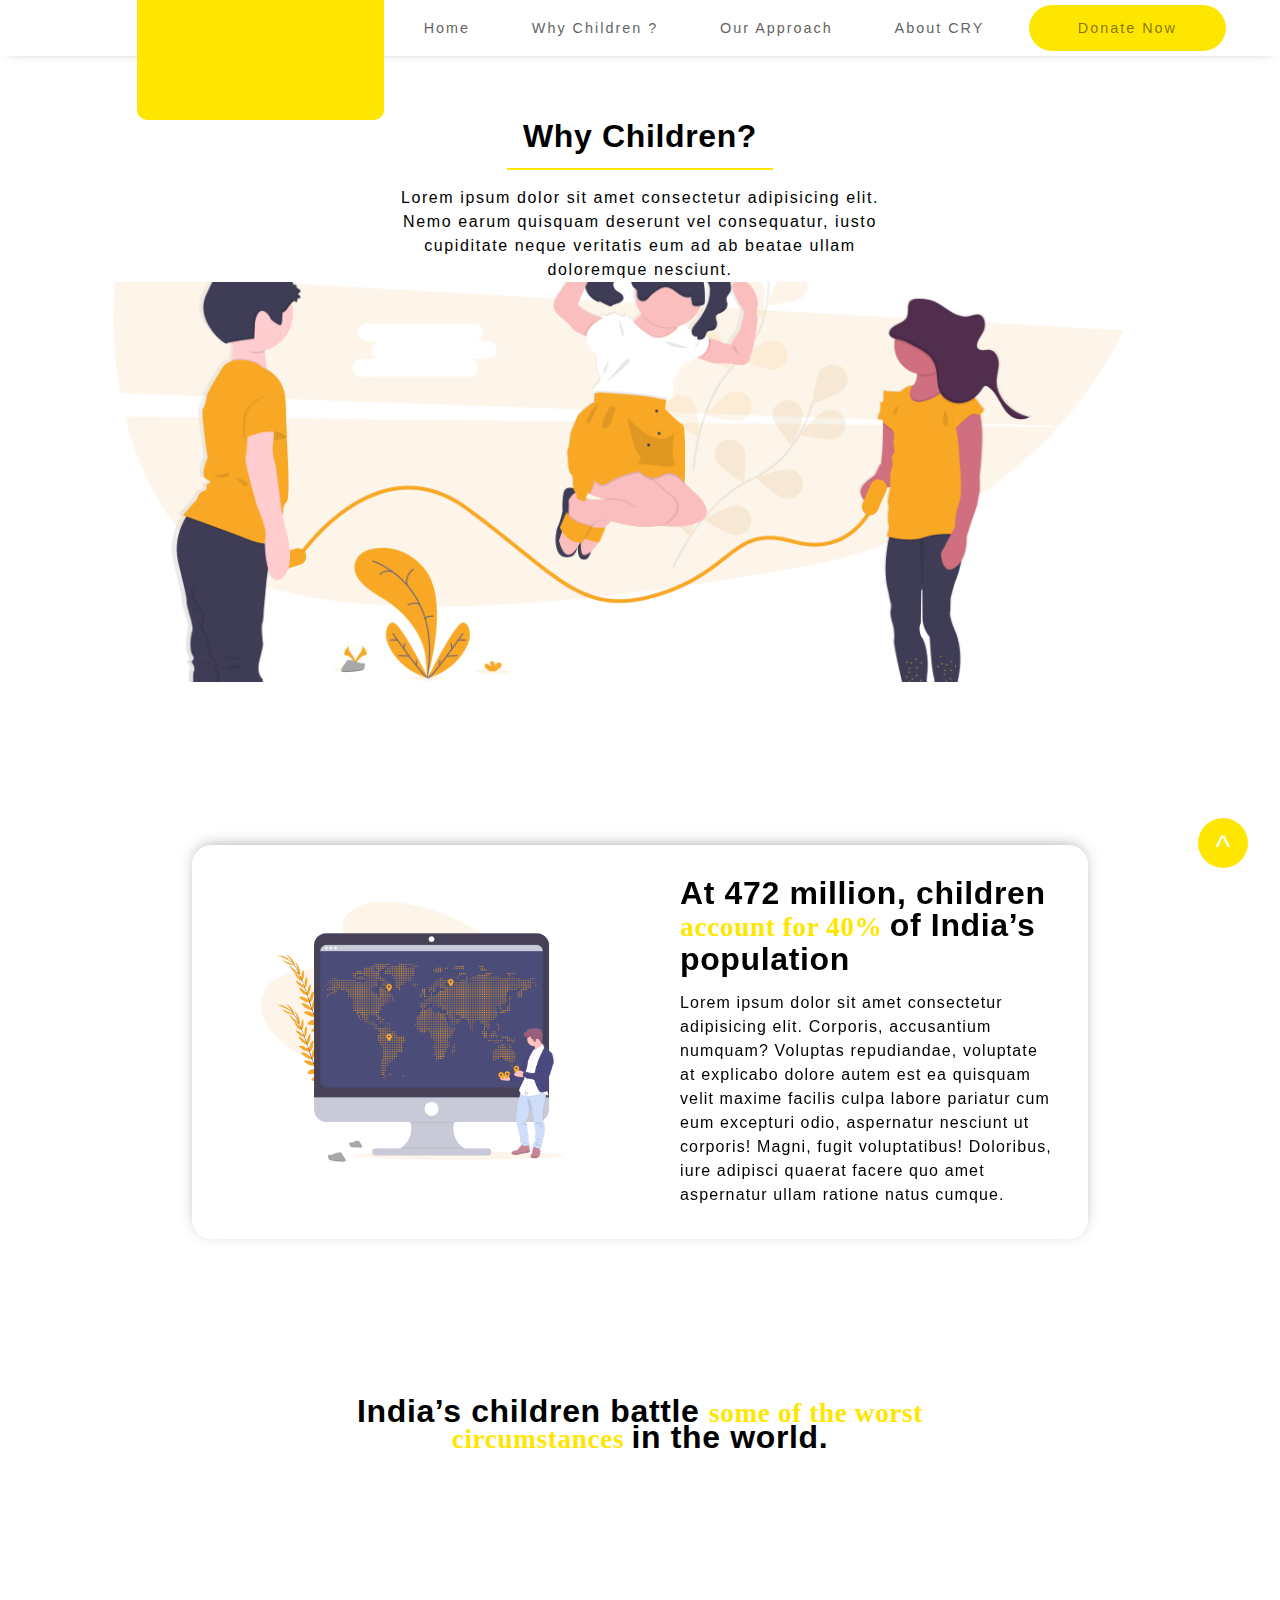
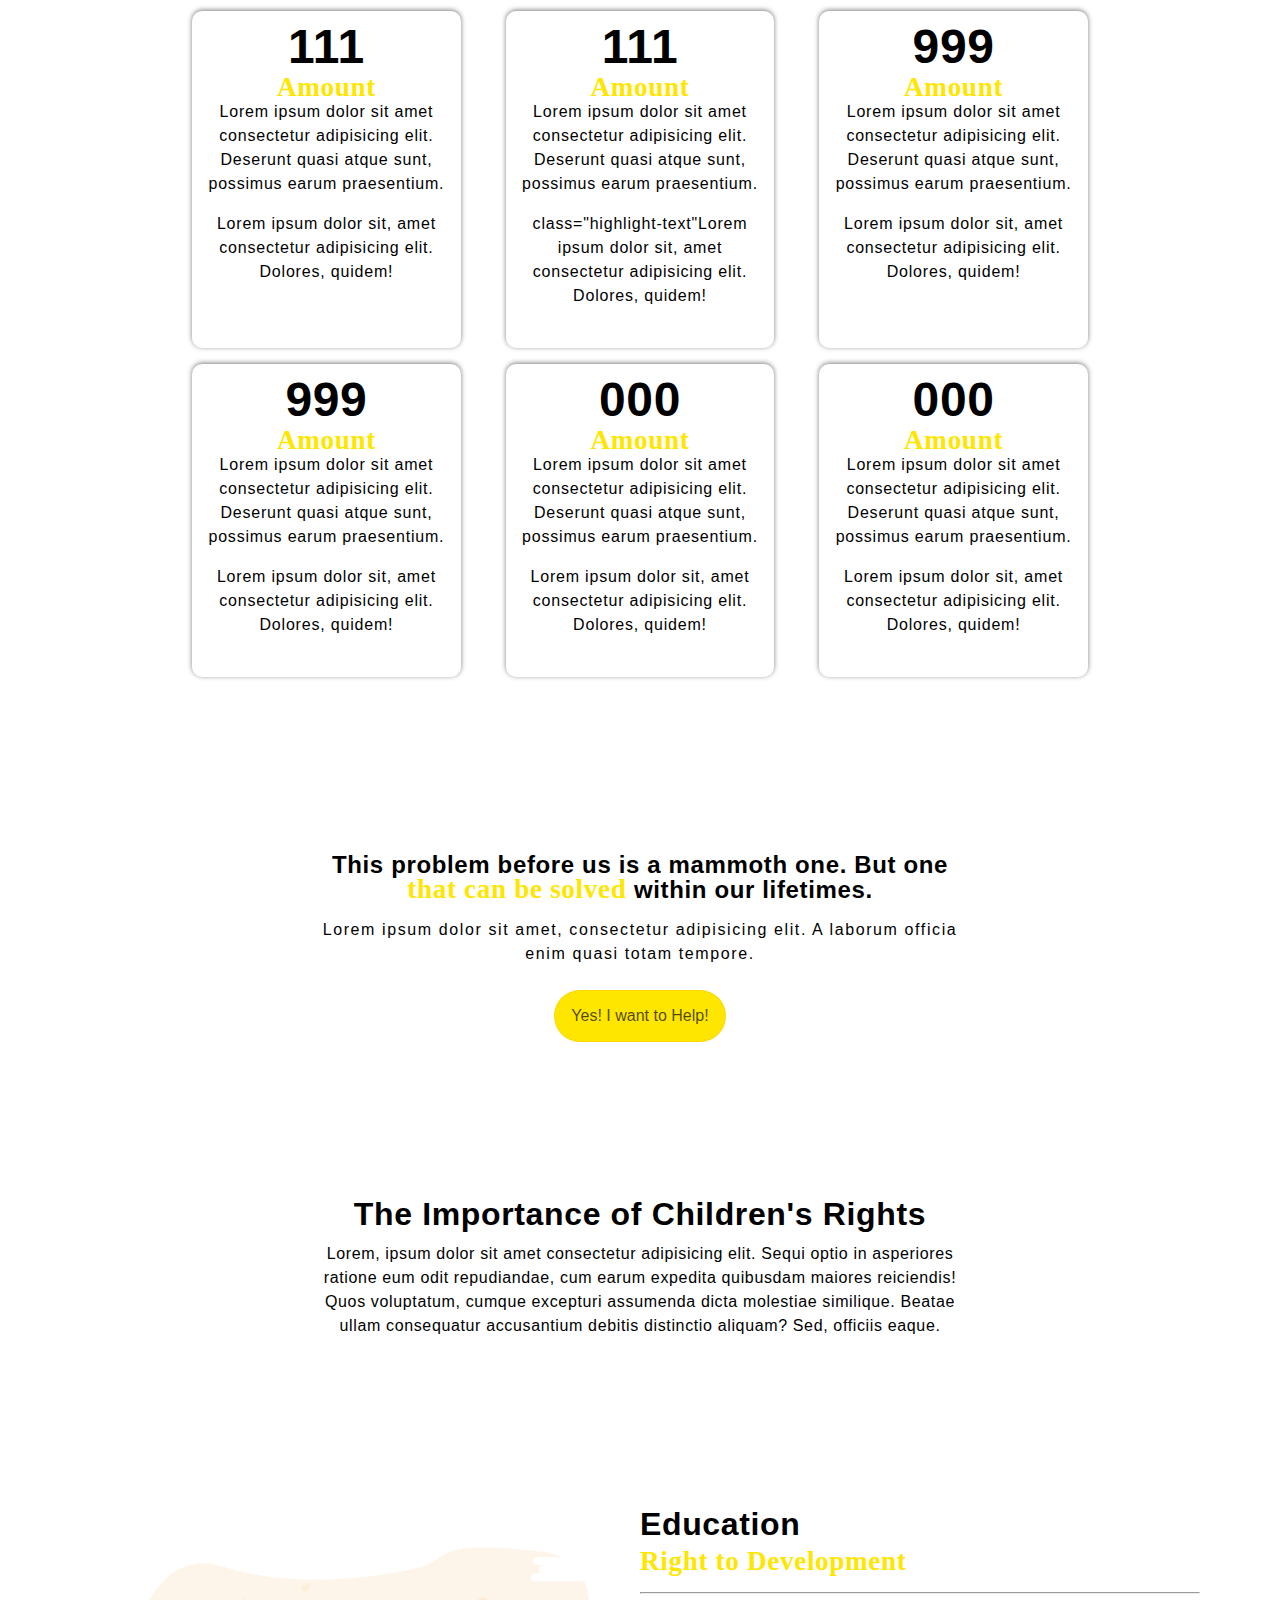
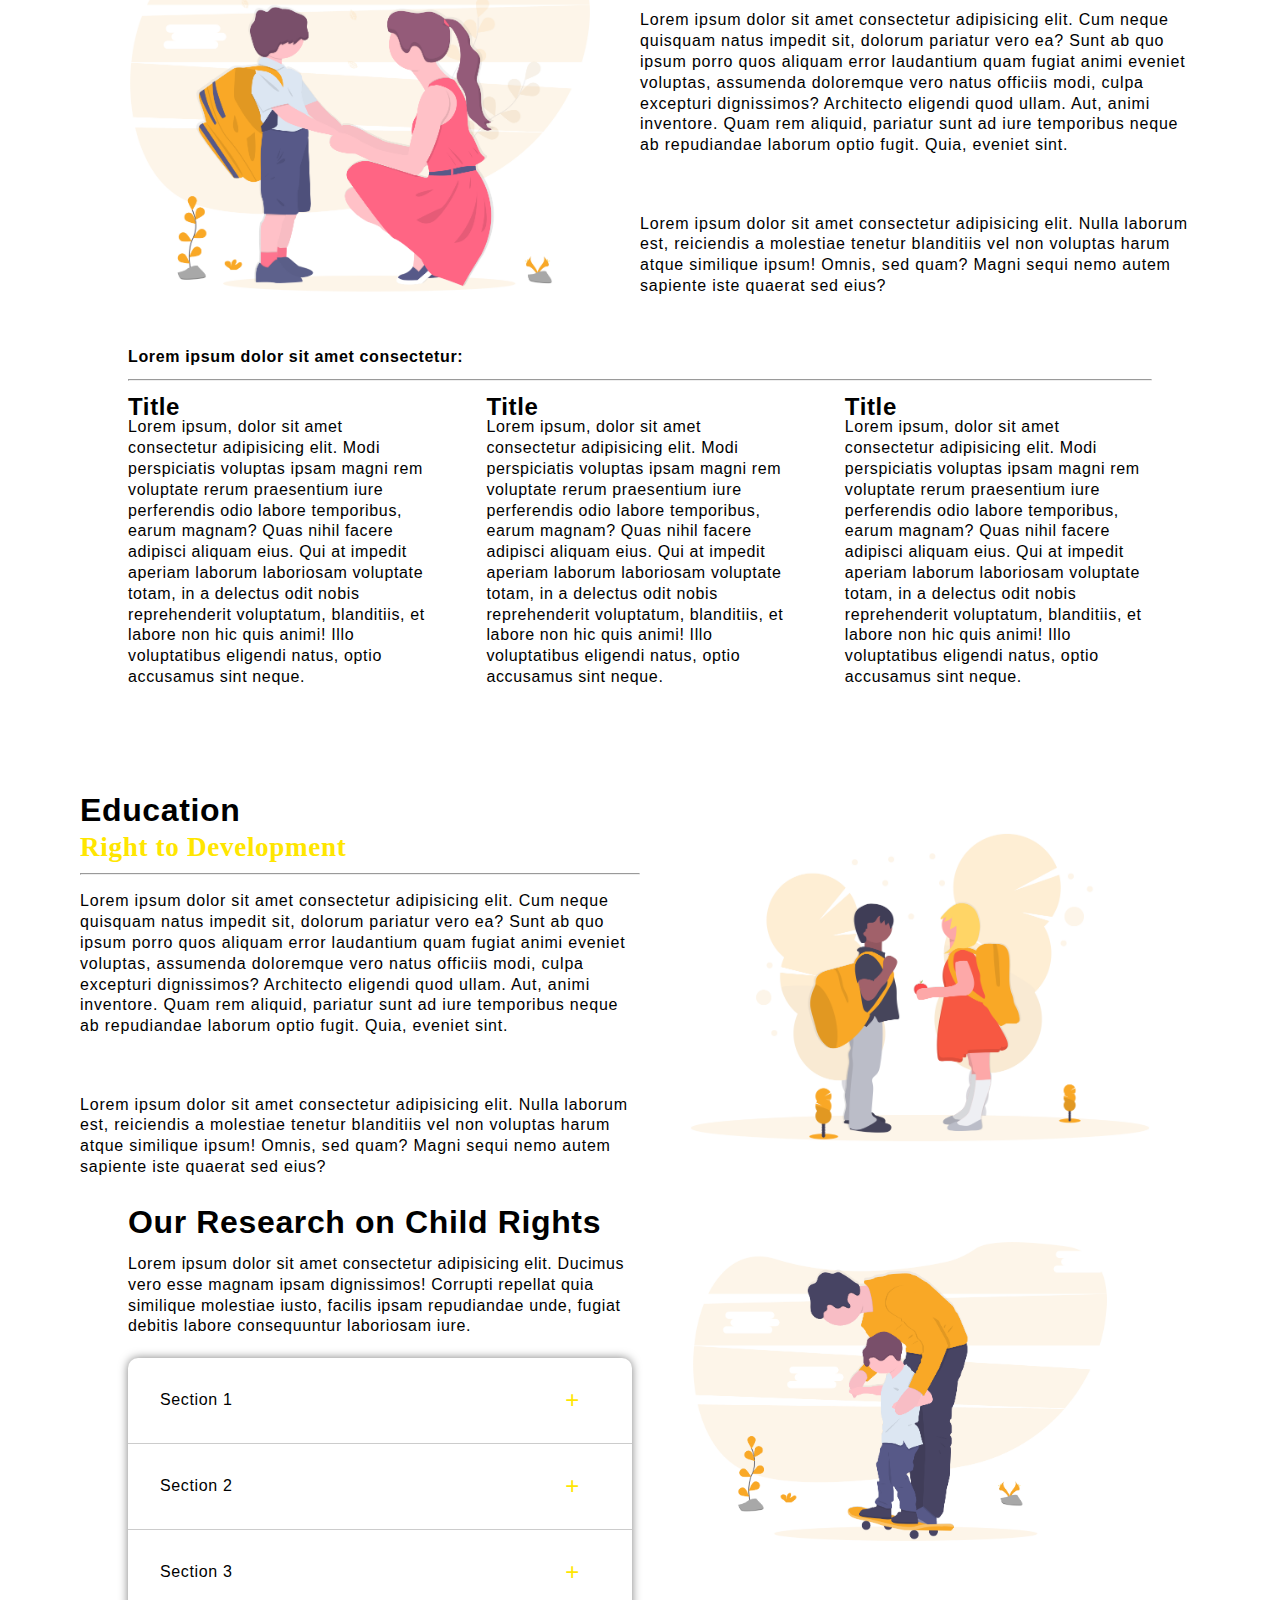
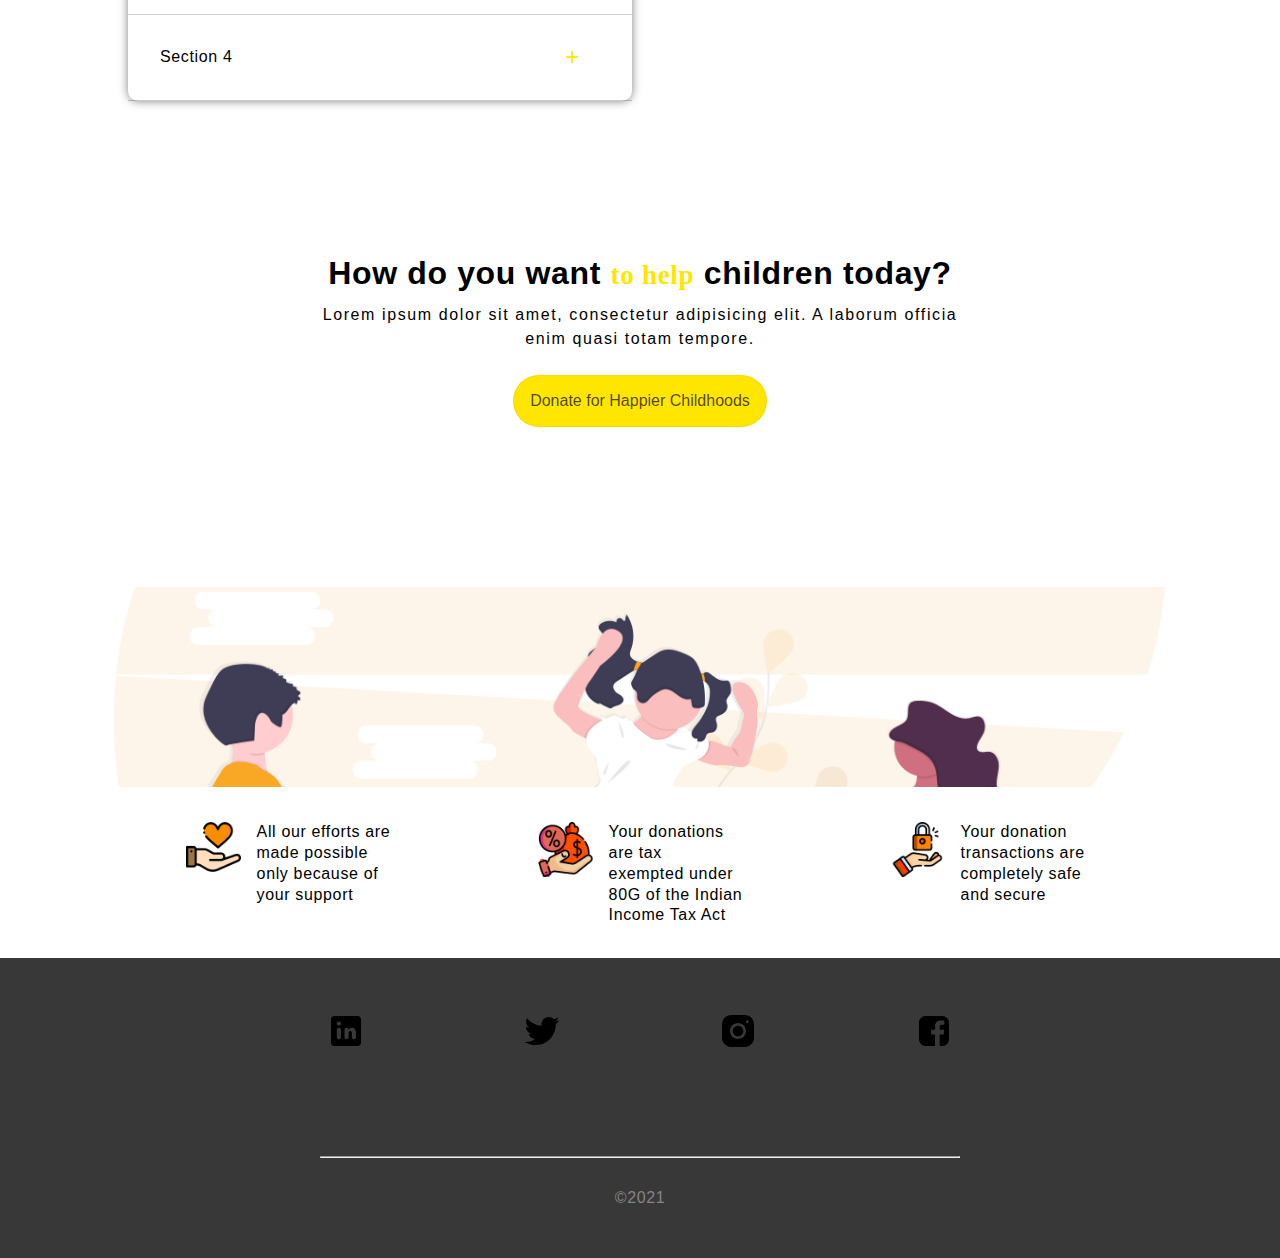
<file: index.html>
<!DOCTYPE html>
<html lang="en">
<head>
    <meta charset="UTF-8">
    <meta name="viewport" content="width=device-width, initial-scale=1.0">
    <link rel="stylesheet" href="style.css">
    <title>why childern ?</title>
</head>
<body>
    <div class="container">
        <header>
            <div class="header-container">
                <div class="navbar">
                    <div class="logo-container">
                        <div class="nav-icon">
                            <img onclick="navbar_toggle()" src="./images/menu.png" alt="">
                        </div>
                         <div class="logo"><a  href="#showcase-1"></a></div></div>

                    <div class="nav-container" id="nav-container" >
                        <ul class="nav-menu">
                            <li class="nav-item"><a href="#">Home</a></li>
                            <li class="nav-item"><a href="#">Why Children ?</a></li>
                            <li class="nav-item"><a href="our_approach.html">Our Approach</a></li>
                            <li class="nav-item"><a href="about_cry.html">About CRY</a></li>
                        </ul>
                    </div>

                    <div class="donate-btn">
                        <div class="donate-btn-item">Donate Now</div>
                     </div>
                </div>
            </div>
        </header>
        <div class="showcase-1" id="showcase-1">
            <div class="why-children-box">
                <h1>Why Children?</h1>
                <p>Lorem ipsum dolor sit amet consectetur adipisicing elit. Nemo earum quisquam deserunt vel consequatur, iusto cupiditate neque veritatis eum ad ab beatae ullam doloremque nesciunt.</p>
            </div>
            <div>
                <img class="showcase-1-img" src="./images/hildren_4rtb (1).png" alt="Group of Children">
            </div>
        </div>

        <div class="population-box">
            <div class="population-box-img"><img src="./images/world_9iqb.png" alt="map"> </div>
            <div class="population-box-content">
                <h1>At 472 million, children <span class="highlight-text">account for 40% </span> of India’s population</h1>
                <p>Lorem ipsum dolor sit amet consectetur adipisicing elit. Corporis, accusantium numquam? Voluptas repudiandae, voluptate at explicabo dolore autem est ea quisquam velit maxime facilis culpa labore pariatur cum eum excepturi odio, aspernatur nesciunt ut corporis! Magni, fugit voluptatibus! Doloribus, iure adipisci quaerat facere quo amet aspernatur ullam ratione natus cumque.</p>
            </div>
        </div>

        <div class="back-to-top">
            <a href="#showcase-1">^</a>
        </div>

        <div class="showcase-2">
            <h1>India’s children battle <span class="highlight-text">some of the worst circumstances </span> in the world.</h1>
        </div>

        <div class="mid-box">
            <div class="box">
                <h1>111</h1>
                <h3>   <span class="highlight-text">  Amount    </span>   </h3>
                <p>Lorem ipsum dolor sit amet consectetur adipisicing elit. Deserunt quasi atque sunt, possimus earum praesentium.</p>
                <p><span>Lorem ipsum dolor sit, amet consectetur adipisicing elit. Dolores, quidem!</span></p>
            </div>
            <div class="box"><h1>111</h1>
                <h3><span class="highlight-text">  Amount    </span> </h3>
                <p>Lorem ipsum dolor sit amet consectetur adipisicing elit. Deserunt quasi atque sunt, possimus earum praesentium.</p>
                <p><span> class="highlight-text"Lorem ipsum dolor sit, amet consectetur adipisicing elit. Dolores, quidem!</span></p>
            </div>
            <div class="box"><h1>999</h1>
                <h3><span class="highlight-text">  Amount    </span> </h3>
                <p>Lorem ipsum dolor sit amet consectetur adipisicing elit. Deserunt quasi atque sunt, possimus earum praesentium.</p>
                <p>Lorem ipsum dolor sit, amet consectetur adipisicing elit. Dolores, quidem!</p>
            </div>
            <div class="box"><h1>999</h1>
                <h3><span class="highlight-text">  Amount    </span> </h3>
                <p>Lorem ipsum dolor sit amet consectetur adipisicing elit. Deserunt quasi atque sunt, possimus earum praesentium.</p>
                <p><span>Lorem ipsum dolor sit, amet consectetur adipisicing elit. Dolores, quidem!</span></p>
            </div>
            <div class="box"><h1>000</h1>
                <h3><span class="highlight-text">  Amount    </span> </h3>
                <p>Lorem ipsum dolor sit amet consectetur adipisicing elit. Deserunt quasi atque sunt, possimus earum praesentium.</p>
                <p><span>Lorem ipsum dolor sit, amet consectetur adipisicing elit. Dolores, quidem!</span></p>
            </div>
            <div class="box"><h1>000</h1>
                <h3><span class="highlight-text">  Amount    </span> </h3>
                <p>Lorem ipsum dolor sit amet consectetur adipisicing elit. Deserunt quasi atque sunt, possimus earum praesentium.</p>
                <p><span>Lorem ipsum dolor sit, amet consectetur adipisicing elit. Dolores, quidem!</span></p>
            </div>
        </div>
        

        <div class="showcase-3">
            <h2>This problem before us is a mammoth one. But one <span class = "highlight-text">that can be solved </span> within our lifetimes.</h2>
            <p>Lorem ipsum dolor sit amet, consectetur adipisicing elit. A laborum officia enim quasi totam tempore.</p>
            <button class="btn-showcase-3"><a href="#">Yes! I want to Help!</a></button>
        </div>

        <div class="showcase-2 ">
            <h1>The  Importance of Children's Rights</h1>
            <p>Lorem, ipsum dolor sit amet consectetur adipisicing elit. Sequi optio in asperiores ratione eum odit repudiandae, cum earum expedita quibusdam maiores reiciendis! Quos voluptatum, cumque excepturi assumenda dicta molestiae similique. Beatae ullam consequatur accusantium debitis distinctio aliquam? Sed, officiis eaque.</p>
        </div>

        <div class="photo-content-wrapper">
            <div class="population-box-img">
                <img src="./images/back_to_school_inwc.png" alt="photo">
                
            </div>
            <div class="contend-about">
                <h1>Education</h1>
                
                <h2 class="highlight-text">Right to Development</h2>
                <br>
                <hr>
                <p>Lorem ipsum dolor sit amet consectetur adipisicing elit. Cum neque quisquam natus impedit sit, dolorum pariatur vero ea? Sunt ab quo ipsum porro quos aliquam error laudantium quam fugiat animi eveniet voluptas, assumenda doloremque vero natus officiis modi, culpa excepturi dignissimos? Architecto eligendi quod ullam. Aut, animi inventore. Quam rem aliquid, pariatur sunt ad iure temporibus neque ab repudiandae laborum optio fugit. Quia, eveniet sint.</p>
                <br>
                <br>
                <p>Lorem ipsum dolor sit amet consectetur adipisicing elit. Nulla laborum est, reiciendis a molestiae tenetur blanditiis vel non voluptas harum atque similique ipsum! Omnis, sed quam? Magni sequi nemo autem sapiente iste quaerat sed eius?</p>
            </div>
        </div>

        <div class="describe-container">
            <h4>Lorem ipsum dolor sit amet consectetur:</h4>
            <hr>
            <div class="describe-box-container">
                <div class="describe-box">
                    <div class="describe-box-header">
                        <h2>Title</h2></div>
                        <p>Lorem ipsum, dolor sit amet consectetur adipisicing elit. Modi perspiciatis voluptas ipsam magni rem voluptate rerum praesentium iure perferendis odio labore temporibus, earum magnam? Quas nihil facere adipisci aliquam eius. Qui at impedit aperiam laborum laboriosam voluptate totam, in a delectus odit nobis reprehenderit voluptatum, blanditiis, et labore non hic quis animi! Illo voluptatibus eligendi natus, optio accusamus sint neque.</p>
            </div>

            <div class="describe-box">
                <div class="describe-box-header"><h2>Title</h2></div>
                <p>Lorem ipsum, dolor sit amet consectetur adipisicing elit. Modi perspiciatis voluptas ipsam magni rem voluptate rerum praesentium iure perferendis odio labore temporibus, earum magnam? Quas nihil facere adipisci aliquam eius. Qui at impedit aperiam laborum laboriosam voluptate totam, in a delectus odit nobis reprehenderit voluptatum, blanditiis, et labore non hic quis animi! Illo voluptatibus eligendi natus, optio accusamus sint neque.</p>
            </div>

            <div class="describe-box">
                <div class="describe-box-header"><h2>Title</h2></div>
                <p>Lorem ipsum, dolor sit amet consectetur adipisicing elit. Modi perspiciatis voluptas ipsam magni rem voluptate rerum praesentium iure perferendis odio labore temporibus, earum magnam? Quas nihil facere adipisci aliquam eius. Qui at impedit aperiam laborum laboriosam voluptate totam, in a delectus odit nobis reprehenderit voluptatum, blanditiis, et labore non hic quis animi! Illo voluptatibus eligendi natus, optio accusamus sint neque.</p>
            </div>
        </div>
            
        </div>

        <div class="photo-content-wrapper">
            
            <div class="contend-about">
                <h1>Education</h1>
                
                <h3 class="highlight-text">Right to Development</h3>
                <hr>
                <p>Lorem ipsum dolor sit amet consectetur adipisicing elit. Cum neque quisquam natus impedit sit, dolorum pariatur vero ea? Sunt ab quo ipsum porro quos aliquam error laudantium quam fugiat animi eveniet voluptas, assumenda doloremque vero natus officiis modi, culpa excepturi dignissimos? Architecto eligendi quod ullam. Aut, animi inventore. Quam rem aliquid, pariatur sunt ad iure temporibus neque ab repudiandae laborum optio fugit. Quia, eveniet sint.</p>
                <br>
                <br>
                <p>Lorem ipsum dolor sit amet consectetur adipisicing elit. Nulla laborum est, reiciendis a molestiae tenetur blanditiis vel non voluptas harum atque similique ipsum! Omnis, sed quam? Magni sequi nemo autem sapiente iste quaerat sed eius?</p>
            </div>

            <div class="population-box-img">
                <img src="./images/true_friends_c94g (1).png" alt="photo">
                
            </div>

            
        </div>
        <br>

        

        <div class="our-research">
            <div class="accordion-container">
                <h1>Our Research on Child Rights</h1>
                <br>
                <p>Lorem ipsum dolor sit amet consectetur adipisicing elit. Ducimus vero esse magnam ipsam dignissimos! Corrupti repellat quia similique molestiae iusto, facilis ipsam repudiandae unde, fugiat debitis labore consequuntur laboriosam iure.</p>
                <br>
                <div class="accordion-menu">
                    <div class="accordion">Section 1</div>
                        <div class="panel">
                            <p>Lorem ipsum dolor, sit amet consectetur adipisicing elit. Asperiores, eos. Quam provident dignissimos minus aspernatur rerum odio maiores numquam quibusdam temporibus itaque dolore corporis, eos laboriosam corrupti in repudiandae unde a. Sunt incidunt quod facere necessitatibus accusantium voluptas modi laudantium libero deleniti esse, fuga ut similique nemo veniam nam quisquam?</p>
                            
                        </div>
                        <div class="accordion">Section 2</div>
                        <div class="panel">
                            <p>Lorem ipsum dolor, sit amet consectetur adipisicing elit. Asperiores, eos. Quam provident dignissimos minus aspernatur rerum odio maiores numquam quibusdam temporibus itaque dolore corporis, eos laboriosam corrupti in repudiandae unde a. Sunt incidunt quod facere necessitatibus accusantium voluptas modi laudantium libero deleniti esse, fuga ut similique nemo veniam nam quisquam?</p>
                        </div>
                    
                        <div class="accordion">Section 3</div>
                        <div class="panel">
                            <p>Lorem ipsum dolor, sit amet consectetur adipisicing elit. Asperiores, eos. Quam provident dignissimos minus aspernatur rerum odio maiores numquam quibusdam temporibus itaque dolore corporis, eos laboriosam corrupti in repudiandae unde a. Sunt incidunt quod facere necessitatibus accusantium voluptas modi laudantium libero deleniti esse, fuga ut similique nemo veniam nam quisquam?</p>
                        </div>
                    
                        <div class="accordion">Section 4</div>
                        <div class="panel">
                            <p>Lorem ipsum dolor, sit amet consectetur adipisicing elit. Asperiores, eos. Quam provident dignissimos minus aspernatur rerum odio maiores numquam quibusdam temporibus itaque dolore corporis, eos laboriosam corrupti in repudiandae unde a. Sunt incidunt quod facere necessitatibus accusantium voluptas modi laudantium libero deleniti esse, fuga ut similique nemo veniam nam quisquam?</p>
                        </div>
                </div>
            </div>

            <div class="population-box-img">
                <img src="./images/fatherhood_7i19.png" alt="images">
            </div>

        </div>


        <div class="showcase-3">
            <h1>How do you want <span class="highlight-text">to help</span> children today?</h1>
            <p>Lorem ipsum dolor sit amet, consectetur adipisicing elit. A laborum officia enim quasi totam tempore.</p>
            <button class="btn-showcase-3"><a href="#">Donate for Happier Childhoods</a></button>
        </div>


        <div class="collapse">
            <div class="collapse-container-img"><img src="./images/hildren_4rtb (1).png" alt="image"></div>
            <div class="collapse-container">
                <div class="collapse-content"> <img src="./images/heart.png" alt=""> All our efforts are made possible only because of your support</div>
                <div class="collapse-content"><img src="./images/money-bag.png" alt=""> Your donations are tax exempted under 80G of the Indian Income Tax Act
                </div>
                <div class="collapse-content"><img src="./images/padlock.png" alt=""> Your donation transactions are completely safe and secure</div>
            </div>
        </div>



        <div class="footer">
            <div class="footer-container">
            <svg fill="#000000" xmlns="http://www.w3.org/2000/svg"  viewBox="0 0 24 24" width="48px" height="48px">    <path d="M19,3H5C3.895,3,3,3.895,3,5v14c0,1.105,0.895,2,2,2h14c1.105,0,2-0.895,2-2V5C21,3.895,20.105,3,19,3z M7.738,17L7.738,17 c-0.697,0-1.262-0.565-1.262-1.262v-4.477C6.477,10.565,7.042,10,7.738,10h0C8.435,10,9,10.565,9,11.262v4.477 C9,16.435,8.435,17,7.738,17z M7.694,8.717c-0.771,0-1.286-0.514-1.286-1.2s0.514-1.2,1.371-1.2c0.771,0,1.286,0.514,1.286,1.2 S8.551,8.717,7.694,8.717z M16.779,17L16.779,17c-0.674,0-1.221-0.547-1.221-1.221v-2.605c0-1.058-0.651-1.174-0.895-1.174 s-1.058,0.035-1.058,1.174v2.605c0,0.674-0.547,1.221-1.221,1.221h-0.081c-0.674,0-1.221-0.547-1.221-1.221v-4.517 c0-0.697,0.565-1.262,1.262-1.262h0c0.697,0,1.262,0.565,1.262,1.262c0,0,0.282-1.262,2.198-1.262C17.023,10,18,10.977,18,13.174 v2.605C18,16.453,17.453,17,16.779,17z"/></svg>

            <svg fill="#000000" xmlns="http://www.w3.org/2000/svg"  viewBox="0 0 30 30" width="60px" height="60px">    <path d="M28,6.937c-0.957,0.425-1.985,0.711-3.064,0.84c1.102-0.66,1.947-1.705,2.345-2.951c-1.03,0.611-2.172,1.055-3.388,1.295 c-0.973-1.037-2.359-1.685-3.893-1.685c-2.946,0-5.334,2.389-5.334,5.334c0,0.418,0.048,0.826,0.138,1.215 c-4.433-0.222-8.363-2.346-10.995-5.574C3.351,6.199,3.088,7.115,3.088,8.094c0,1.85,0.941,3.483,2.372,4.439 c-0.874-0.028-1.697-0.268-2.416-0.667c0,0.023,0,0.044,0,0.067c0,2.585,1.838,4.741,4.279,5.23 c-0.447,0.122-0.919,0.187-1.406,0.187c-0.343,0-0.678-0.034-1.003-0.095c0.679,2.119,2.649,3.662,4.983,3.705 c-1.825,1.431-4.125,2.284-6.625,2.284c-0.43,0-0.855-0.025-1.273-0.075c2.361,1.513,5.164,2.396,8.177,2.396 c9.812,0,15.176-8.128,15.176-15.177c0-0.231-0.005-0.461-0.015-0.69C26.38,8.945,27.285,8.006,28,6.937z"/></svg>

            <svg fill="#000000" xmlns="http://www.w3.org/2000/svg"  viewBox="0 0 30 30" width="60px" height="60px">    <path d="M 9.9980469 3 C 6.1390469 3 3 6.1419531 3 10.001953 L 3 20.001953 C 3 23.860953 6.1419531 27 10.001953 27 L 20.001953 27 C 23.860953 27 27 23.858047 27 19.998047 L 27 9.9980469 C 27 6.1390469 23.858047 3 19.998047 3 L 9.9980469 3 z M 22 7 C 22.552 7 23 7.448 23 8 C 23 8.552 22.552 9 22 9 C 21.448 9 21 8.552 21 8 C 21 7.448 21.448 7 22 7 z M 15 9 C 18.309 9 21 11.691 21 15 C 21 18.309 18.309 21 15 21 C 11.691 21 9 18.309 9 15 C 9 11.691 11.691 9 15 9 z M 15 11 A 4 4 0 0 0 11 15 A 4 4 0 0 0 15 19 A 4 4 0 0 0 19 15 A 4 4 0 0 0 15 11 z"/></svg>


            <svg fill="#000000" xmlns="http://www.w3.org/2000/svg"  viewBox="0 0 24 24" width="48px" height="48px">    <path d="M17,3H7C4.791,3,3,4.791,3,7v10c0,2.209,1.791,4,4,4h5.621v-6.961h-2.343v-2.725h2.343V9.309 c0-2.324,1.421-3.591,3.495-3.591c0.699-0.002,1.397,0.034,2.092,0.105v2.43h-1.428c-1.13,0-1.35,0.534-1.35,1.322v1.735h2.7 l-0.351,2.725h-2.365V21H17c2.209,0,4-1.791,4-4V7C21,4.791,19.209,3,17,3z"/></svg>

        </div>
        <div class="copy-rights">
             <hr>
             <br><br>
             &copy2021
        </div>
        </div>











    </div>










    <script src="script.js">
        
    </script>
</body>
</html>
</file>
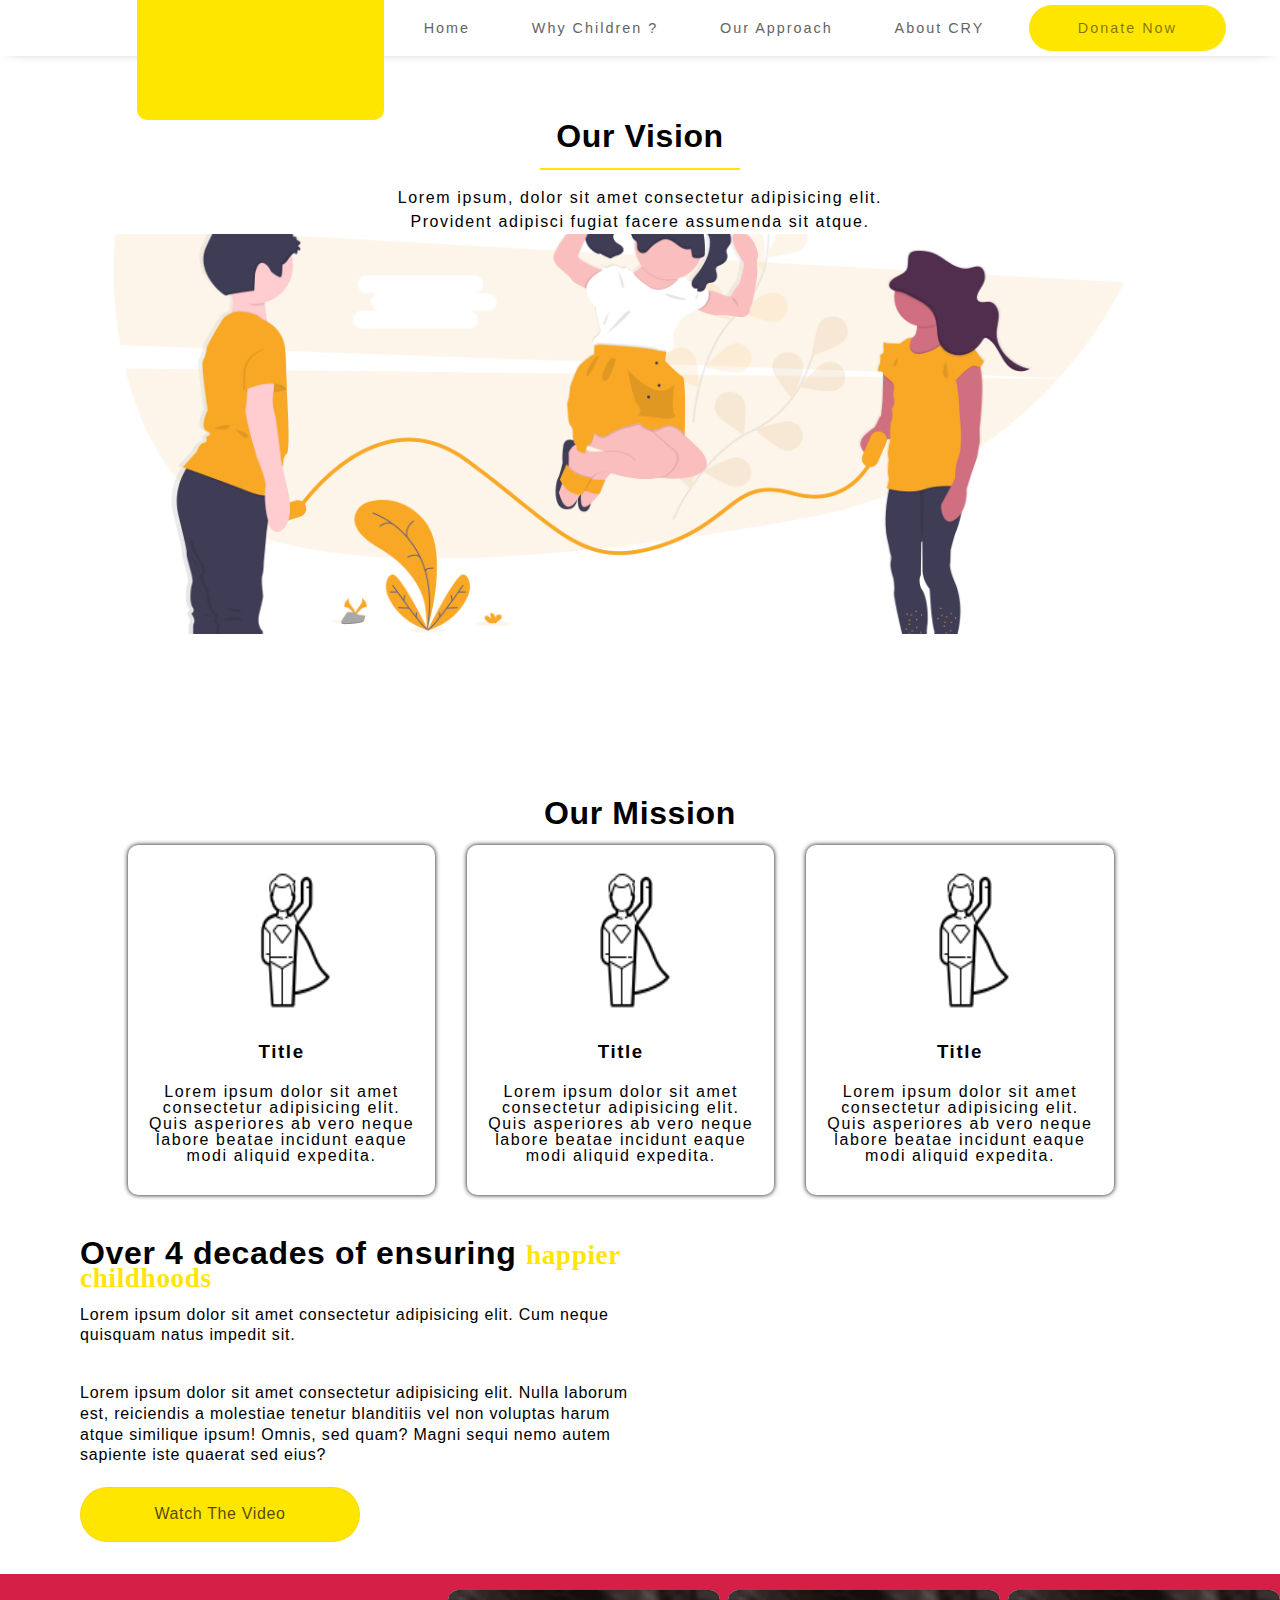
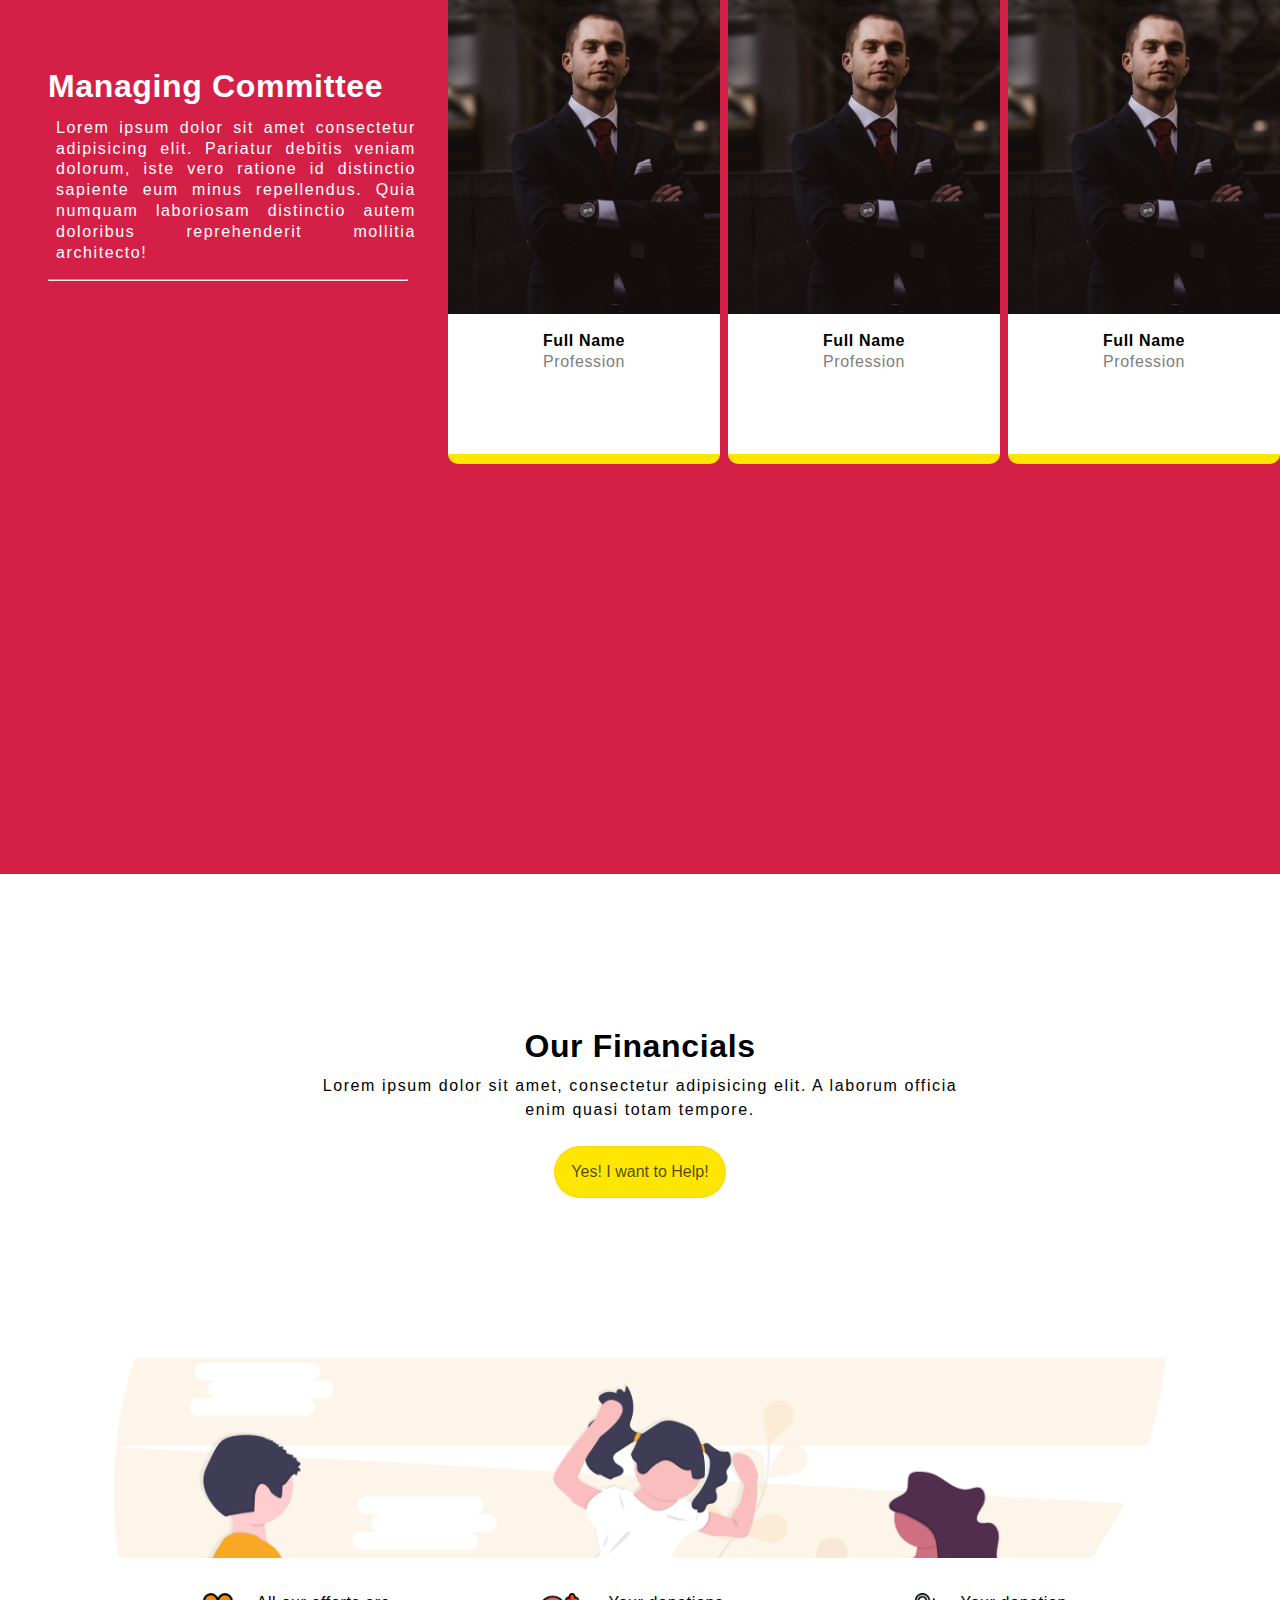
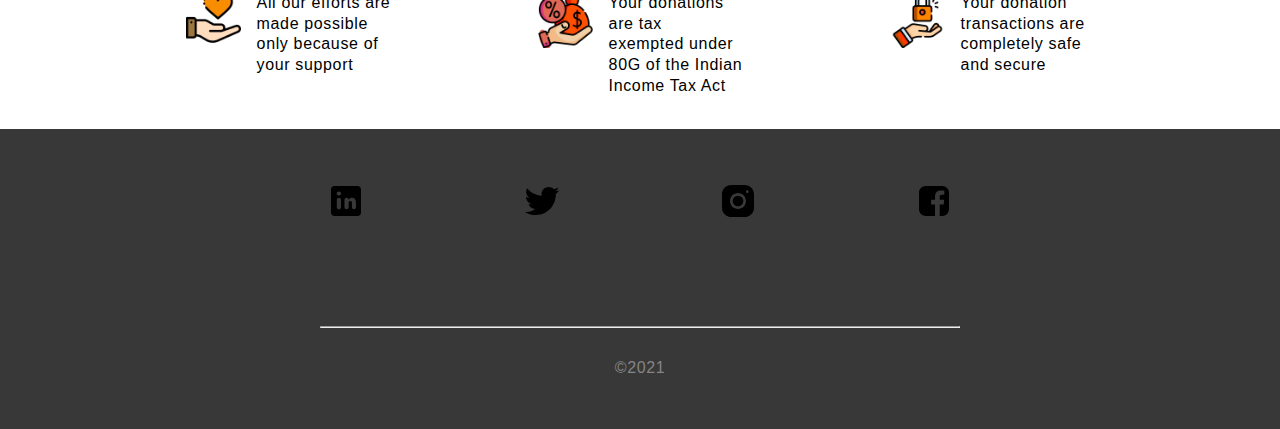
<file: about_cry.html>
<!DOCTYPE html>
<html lang="en">
<head>
    <meta charset="UTF-8">
    <meta name="viewport" content="width=device-width, initial-scale=1.0">
    <title>about_cry</title>
    <link rel="stylesheet" href="style.css">
</head>
<body>
    <header>
        <div class="header-container">
            <div class="navbar">
                <div class="logo-container">
                    <div class="nav-icon">
                        <img onclick="navbar_toggle()" src="./images/menu.png" alt="">
                    </div>
                     <div class="logo"><a  href="#showcase-1"></a></div></div>
  
                <div class="nav-container" id="nav-container" >
                    <ul class="nav-menu">
                        <li class="nav-item"><a href="#">Home</a></li>
                        <li class="nav-item"><a href="index.html">Why Children ?</a></li>
                        <li class="nav-item"><a href="our_approach.html">Our Approach</a></li>
                        <li class="nav-item"><a href="#">About CRY</a></li>
                        
                    </ul>
                </div>
  
                <div class="donate-btn">
                    <div class="donate-btn-item">Donate Now</div>
                 </div>
            </div>
        </div>
    </header>


    <div class="showcase-1" id="showcase-1">
        <div class="why-children-box">
            <h1>Our Vision</h1>
            <p>Lorem ipsum, dolor sit amet consectetur adipisicing elit. Provident adipisci fugiat facere assumenda sit atque.</p>
        </div>
        <div>
         <img class="showcase-1-img" src="./images/hildren_4rtb (1).png" alt="Group of Children">
     </div>
    </div>


    <div class="our-mission">
        <h1>Our Mission</h1>
        <br>
        <div class="box-content">
            <div class="box">
                <img src="./images/icons8-super-hero-male-100.png" alt="images">
                <h3>Title</h3>
                <p>Lorem ipsum dolor sit amet consectetur adipisicing elit. Quis asperiores ab vero neque labore beatae incidunt eaque modi aliquid expedita.</p>
            </div>
            <div class="box">
                <img src="./images/icons8-super-hero-male-100.png" alt="images">
                <h3>Title</h3>
                <p>Lorem ipsum dolor sit amet consectetur adipisicing elit. Quis asperiores ab vero neque labore beatae incidunt eaque modi aliquid expedita.</p>
            </div>
            <div class="box">
                <img src="./images/icons8-super-hero-male-100.png" alt="images">
                <h3>Title</h3>
                <p>Lorem ipsum dolor sit amet consectetur adipisicing elit. Quis asperiores ab vero neque labore beatae incidunt eaque modi aliquid expedita.</p>
            </div>
        </div>
    </div>

    <br>
    <br>



    <div class="photo-content-wrapper">
            
        <div class="contend-about">
            <h1>Over 4 decades of ensuring <span class="highlight-text"> happier childhoods</span></h1>
            
            <p>Lorem ipsum dolor sit amet consectetur adipisicing elit. Cum neque quisquam natus impedit sit.</p>
            <br>
            
            <p>Lorem ipsum dolor sit amet consectetur adipisicing elit. Nulla laborum est, reiciendis a molestiae tenetur blanditiis vel non voluptas harum atque similique ipsum! Omnis, sed quam? Magni sequi nemo autem sapiente iste quaerat sed eius?</p>
            <br>
                <div class="btn-showcase-3 btn"><a href="#">Watch The Video</a></div>
        </div>

        <div class="content-child">
            
            
        </div>
   </div>

   <div class="our-team-container">
     <div class="our-team-content">
         <h1>Managing Committee</h1>
         <br>
         <p>Lorem ipsum dolor sit amet consectetur adipisicing elit. Pariatur debitis veniam dolorum, iste vero ratione id distinctio sapiente eum minus repellendus. Quia numquam laboriosam distinctio autem doloribus reprehenderit mollitia architecto!</p>
         <br>
         <hr>
         
     </div>
     <div class="slide-content">
         <div class="slide-container">
            
            
              
             
            
             <div class="slides"><img src="./images/portrait.jpg" alt="images">
            <div class="member-name">Full Name</div>
            <div class="profession">Profession</div></div>
            <div class="slides"><img src="./images/portrait.jpg" alt="images">
                <div class="member-name">Full Name</div>
                <div class="profession">Profession</div></div>
             <div class="slides"><img src="./images/portrait.jpg" alt="images">
            <div class="member-name">Full Name</div>
            <div class="profession">Profession</div></div>
         </div>
     </div>
   </div>




    <div class="showcase-3">
        <h1>Our Financials</h1>
        <p>Lorem ipsum dolor sit amet, consectetur adipisicing elit. A laborum officia enim quasi totam tempore.</p>
        <button class="btn-showcase-3"><a href="#">Yes! I want to Help!</a></button>
    </div>



    <div class="collapse">
        <div class="collapse-container-img"><img src="./images/hildren_4rtb (1).png" alt="image"></div>
        <div class="collapse-container">
            <div class="collapse-content"> <img src="./images/heart.png" alt=""> All our efforts are made possible only because of your support</div>
            <div class="collapse-content"><img src="./images/money-bag.png" alt=""> Your donations are tax exempted under 80G of the Indian Income Tax Act
            </div>
            <div class="collapse-content"><img src="./images/padlock.png" alt=""> Your donation transactions are completely safe and secure</div>
        </div>
    </div>


    <div class="footer">
        <div class="footer-container">
        <svg fill="#000000" xmlns="http://www.w3.org/2000/svg"  viewBox="0 0 24 24" width="48px" height="48px">    <path d="M19,3H5C3.895,3,3,3.895,3,5v14c0,1.105,0.895,2,2,2h14c1.105,0,2-0.895,2-2V5C21,3.895,20.105,3,19,3z M7.738,17L7.738,17 c-0.697,0-1.262-0.565-1.262-1.262v-4.477C6.477,10.565,7.042,10,7.738,10h0C8.435,10,9,10.565,9,11.262v4.477 C9,16.435,8.435,17,7.738,17z M7.694,8.717c-0.771,0-1.286-0.514-1.286-1.2s0.514-1.2,1.371-1.2c0.771,0,1.286,0.514,1.286,1.2 S8.551,8.717,7.694,8.717z M16.779,17L16.779,17c-0.674,0-1.221-0.547-1.221-1.221v-2.605c0-1.058-0.651-1.174-0.895-1.174 s-1.058,0.035-1.058,1.174v2.605c0,0.674-0.547,1.221-1.221,1.221h-0.081c-0.674,0-1.221-0.547-1.221-1.221v-4.517 c0-0.697,0.565-1.262,1.262-1.262h0c0.697,0,1.262,0.565,1.262,1.262c0,0,0.282-1.262,2.198-1.262C17.023,10,18,10.977,18,13.174 v2.605C18,16.453,17.453,17,16.779,17z"/></svg>

        <svg fill="#000000" xmlns="http://www.w3.org/2000/svg"  viewBox="0 0 30 30" width="60px" height="60px">    <path d="M28,6.937c-0.957,0.425-1.985,0.711-3.064,0.84c1.102-0.66,1.947-1.705,2.345-2.951c-1.03,0.611-2.172,1.055-3.388,1.295 c-0.973-1.037-2.359-1.685-3.893-1.685c-2.946,0-5.334,2.389-5.334,5.334c0,0.418,0.048,0.826,0.138,1.215 c-4.433-0.222-8.363-2.346-10.995-5.574C3.351,6.199,3.088,7.115,3.088,8.094c0,1.85,0.941,3.483,2.372,4.439 c-0.874-0.028-1.697-0.268-2.416-0.667c0,0.023,0,0.044,0,0.067c0,2.585,1.838,4.741,4.279,5.23 c-0.447,0.122-0.919,0.187-1.406,0.187c-0.343,0-0.678-0.034-1.003-0.095c0.679,2.119,2.649,3.662,4.983,3.705 c-1.825,1.431-4.125,2.284-6.625,2.284c-0.43,0-0.855-0.025-1.273-0.075c2.361,1.513,5.164,2.396,8.177,2.396 c9.812,0,15.176-8.128,15.176-15.177c0-0.231-0.005-0.461-0.015-0.69C26.38,8.945,27.285,8.006,28,6.937z"/></svg>

        <svg fill="#000000" xmlns="http://www.w3.org/2000/svg"  viewBox="0 0 30 30" width="60px" height="60px">    <path d="M 9.9980469 3 C 6.1390469 3 3 6.1419531 3 10.001953 L 3 20.001953 C 3 23.860953 6.1419531 27 10.001953 27 L 20.001953 27 C 23.860953 27 27 23.858047 27 19.998047 L 27 9.9980469 C 27 6.1390469 23.858047 3 19.998047 3 L 9.9980469 3 z M 22 7 C 22.552 7 23 7.448 23 8 C 23 8.552 22.552 9 22 9 C 21.448 9 21 8.552 21 8 C 21 7.448 21.448 7 22 7 z M 15 9 C 18.309 9 21 11.691 21 15 C 21 18.309 18.309 21 15 21 C 11.691 21 9 18.309 9 15 C 9 11.691 11.691 9 15 9 z M 15 11 A 4 4 0 0 0 11 15 A 4 4 0 0 0 15 19 A 4 4 0 0 0 19 15 A 4 4 0 0 0 15 11 z"/></svg>


        <svg fill="#000000" xmlns="http://www.w3.org/2000/svg"  viewBox="0 0 24 24" width="48px" height="48px">    <path d="M17,3H7C4.791,3,3,4.791,3,7v10c0,2.209,1.791,4,4,4h5.621v-6.961h-2.343v-2.725h2.343V9.309 c0-2.324,1.421-3.591,3.495-3.591c0.699-0.002,1.397,0.034,2.092,0.105v2.43h-1.428c-1.13,0-1.35,0.534-1.35,1.322v1.735h2.7 l-0.351,2.725h-2.365V21H17c2.209,0,4-1.791,4-4V7C21,4.791,19.209,3,17,3z"/></svg>

    </div>
    <div class="copy-rights">
         <hr>
         <br><br>
         &copy2021
    </div>
    </div>








    <script src="script.js">
       
    </script>
</body>
</html>
</file>
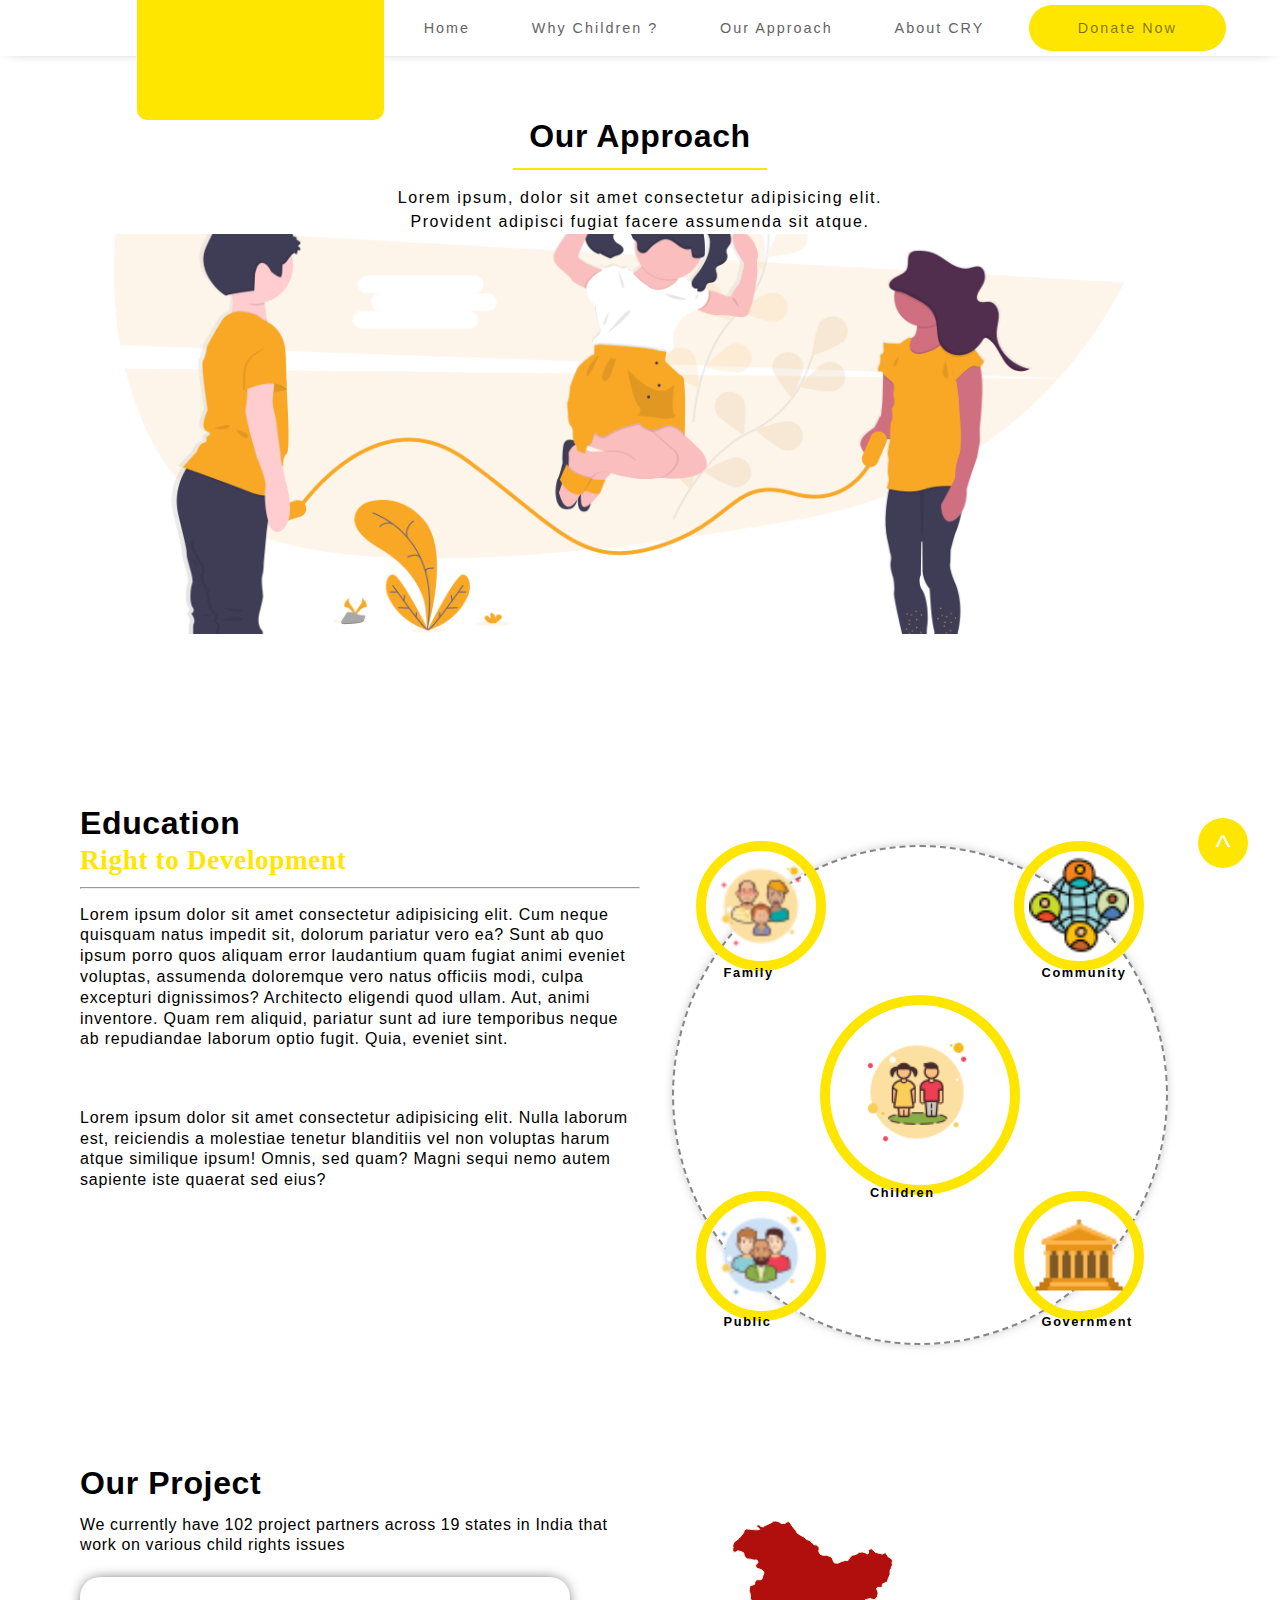
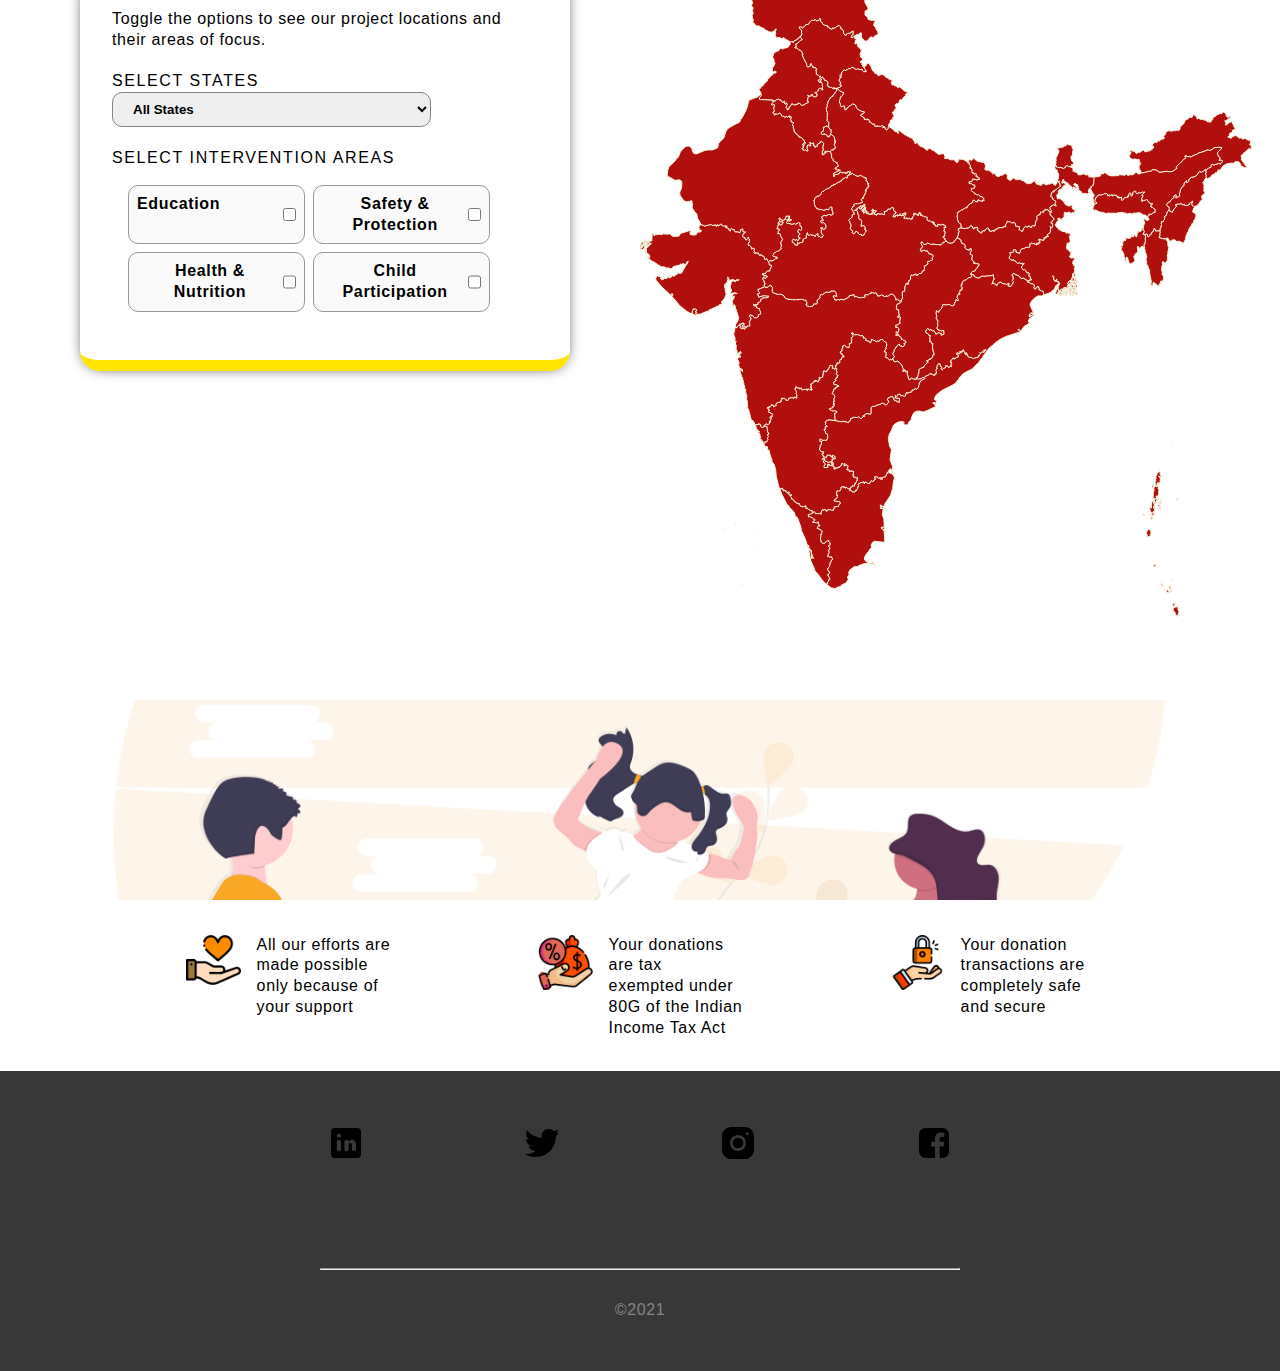
<file: our_approach.html>
<!DOCTYPE html>
<html lang="en">
<head>
    <meta charset="UTF-8">
    <meta name="viewport" content="width=device-width, initial-scale=1.0">
    <title>Our_Approach</title>
    <link rel="stylesheet" href="style.css">

    <style>
        .showcase-1{
            overflow: hidden;
        }
    </style>
</head>
<body>
   <header>
      <div class="header-container">
          <div class="navbar">
              <div class="logo-container">
                  <div class="nav-icon">
                      <img onclick="navbar_toggle()" src="./images/menu.png" alt="">
                  </div>
                   <div class="logo"><a  href="#showcase-1"></a></div></div>

              <div class="nav-container" id="nav-container" >
                  <ul class="nav-menu">
                      <li class="nav-item"><a href="#">Home</a></li>
                      <li class="nav-item"><a href="index.html">Why Children ?</a></li>
                      <li class="nav-item"><a href="our_approach.html">Our Approach</a></li>
                      <li class="nav-item"><a href="about_cry.html">About CRY</a></li>
                  </ul>
              </div>

              <div class="donate-btn">
                  <div class="donate-btn-item">Donate Now</div>
               </div>
          </div>
      </div>
  </header>

    <div class="showcase-1" id="showcase-1">
        <div class="why-children-box">
            <h1>Our Approach</h1>
            <p>Lorem ipsum, dolor sit amet consectetur adipisicing elit. Provident adipisci fugiat facere assumenda sit atque.</p>
        </div>
        <div>
         <img class="showcase-1-img" src="./images/hildren_4rtb (1).png" alt="Group of Children">
     </div>
    </div>

    <div class="photo-content-wrapper">
            
        <div class="contend-about">
            <h1>Education</h1>
            
            <h3 class="highlight-text">Right to Development</h3>
            <hr>
            <p>Lorem ipsum dolor sit amet consectetur adipisicing elit. Cum neque quisquam natus impedit sit, dolorum pariatur vero ea? Sunt ab quo ipsum porro quos aliquam error laudantium quam fugiat animi eveniet voluptas, assumenda doloremque vero natus officiis modi, culpa excepturi dignissimos? Architecto eligendi quod ullam. Aut, animi inventore. Quam rem aliquid, pariatur sunt ad iure temporibus neque ab repudiandae laborum optio fugit. Quia, eveniet sint.</p>
            <br>
            <br>
            <p>Lorem ipsum dolor sit amet consectetur adipisicing elit. Nulla laborum est, reiciendis a molestiae tenetur blanditiis vel non voluptas harum atque similique ipsum! Omnis, sed quam? Magni sequi nemo autem sapiente iste quaerat sed eius?</p>
        </div>

        <div class="content-child">
            <div class="circle-container">
                <div class="circle-center"></div>
                <div class="circle c-1"> <img src="./images/icons8-family-50.png" alt="">
                <span>Family</span></div>
                <div class="circle c-2"><img src="./images/icons8-online-community-48.png" alt=""><span>Community</span></div>
                <div class="circle c-3"><img src="./images/icons8-people-50.png" alt="">
                <span>Public</span></div>
                <div class="circle c-4"><img src="./images/icons8-museum-48.png" alt=""><span>Government</span></div>  
                <div class=" c-c"><img src="./images/icons8-child-safe-zone-100.png" alt=""><br>
                    <br><span>Children</span></div> 
            </div>
            
        </div>
   </div>


    <div class="back-to-top">
      <a href="#showcase-1">^</a>
  </div>

    <div class="our-project">
        <div class="our-project-content">
            <h1>Our Project</h1><br>
            <p>We currently have 102 project partners across 19 states in India that work on various child rights issues</p>
            <br>
            <div class="location-box">
                <p>Toggle the options to see our project locations and their areas of focus.</p>
                <br>
                <label for="select-states"> Select States</label><br>
                <select name="states" class="select-states" id="select-states">
                  <option value="all states">All States</option>
                  <option value="andra pradesh">Andra Pradesh</option>
                  <option value="assam">Assam</option>
                  <option value="bihar">Bihar</option>
                  <option value="delhi">Delhi</option>
                  <option value="gujarat">Gujarat</option>
                  <option value="haryana">Haryana</option>
                  <option value="odisha">Odisha</option>
                  <option value="telengana">Telengana</option>
                  <option value="kerela">Kerala</option>
                  <option value="tamil nadu">Tamil Nadu</option>
                </select>

                <br>
                <br>
                
                  <label for="intervention-area">select intervention areas</label>
               <div class="intervention-areas">
                  <div>Education<input type="checkbox" id="intervention-area"></div>
                  <div>Safety & Protection<input type="checkbox" id="intervention-area"></div>
                  <div>Health & Nutrition<input type="checkbox" id="intervention-area"></div>
                  <div>Child Participation<input type="checkbox" id="intervention-area"></div>
                </div>

            </div>
            
         </div>
        <div class="map-content">
            
            <svg
               xmlns:mapsvg="http://mapsvg.com"
               xmlns:dc="http://purl.org/dc/elements/1.1/"
               xmlns:cc="http://creativecommons.org/ns#"
               xmlns:rdf="http://www.w3.org/1999/02/22-rdf-syntax-ns#"
               xmlns:svg="http://www.w3.org/2000/svg"
               xmlns="http://www.w3.org/2000/svg"
               version="1.1"
               id="svg2"
               height="695.70178"
               width="611.85999"
               mapsvg:geoViewBox="68.184010 37.084109 97.418146 6.753659"
            >
            <metadata
               id="metadata44">
               <rdf:RDF>
                  <cc:Work
                     rdf:about="">
                  <dc:format>image/svg+xml</dc:format>
                  <dc:type
                     rdf:resource="http://purl.org/dc/dcmitype/StillImage" />
                  <dc:title></dc:title>
                  </cc:Work>
               </rdf:RDF>
            </metadata>
            <defs
               id="defs42" />
            <path
               id="IN-AN"
               title="Andaman and Nicobar Islands"
               d="m 537.188,685.44148 -0.041,0.4695 0.768,0.30627 0.104,2.47542 1.258,1.84675 -0.71,-0.0232 0.661,0.93295 -0.574,0.18739 -0.437,0.94503 0.103,1.88201 -0.409,0.42617 -0.663,-0.49065 -0.502,1.30269 -0.461,-0.2156 0.224,-1.08911 -0.606,-0.31434 -0.121,-1.2503 -0.813,-0.73346 0.069,-0.77879 -1.076,-1.12336 -0.646,0.17933 -0.121,-1.96159 0.365,-0.27304 -0.4,-0.27001 0.64,-1.36616 0.994,0.0584 0.564,-0.57427 0.878,0.27505 0.092,-0.68006 0.86,-0.14307 z m -2.826,-4.29496 0.895,1.77017 -2.249,2.47845 -0.57,-1.39035 0.238,-1.31478 1.704,-0.4695 -0.018,-1.07399 z m -6.972,-12.28743 0.62,0.37378 0.054,0.95511 0.372,-0.12392 0.733,0.79995 -0.07,1.22108 -0.819,-0.73849 -1.384,0.38789 -0.288,-0.63372 0.323,-0.48259 -0.855,0.17027 0.198,-1.45785 1.116,-0.47151 z m 3.502,-0.0695 0.743,0.76973 -0.11,1.34098 -1.472,-1.19389 0.529,-0.85234 0.383,0.60853 -0.073,-0.67301 z m 0.656,-2.05731 0.291,1.85178 -0.652,-1.69864 0.361,-0.15314 z m -1.091,-2.2447 0.394,0.70928 -0.884,1.04981 0.947,1.26743 0.041,1.10422 -0.412,-0.27001 -0.465,0.31837 -0.158,0.77476 -0.325,-0.99943 0.426,0.0796 0.114,-0.58536 0.146,0.45237 0.247,-0.67099 -0.938,0.56621 0.092,-0.83824 -0.627,-0.64883 -0.116,-1.08809 1.518,-1.22109 z m -6.096,-0.7264 0.087,0.94704 -0.404,-0.51281 0.317,-0.43423 z m -2.282,-1.91123 0.359,0.19848 -0.356,1.48404 1.639,1.28758 -0.11,0.45942 -1.593,-0.57024 -0.756,-1.02865 0.157,-1.47599 0.66,-0.35464 z m -1.725,-2.48851 0.285,0.72439 -0.466,-0.2005 0.181,-0.52389 z m 11.976,-2.12381 0.554,2.22556 -0.33,0.0282 -0.08,0.96619 -0.144,-3.21996 z m -17.337,-14.22082 0.765,1.02563 0.632,-0.27504 -0.606,0.35464 0.105,1.13444 -0.86,0.46244 -1.209,-0.15818 -0.228,-1.89409 0.96,-0.0353 0.151,-0.86645 0.29,0.25187 z m -5.693,-35.18985 0.303,0.69114 0.034,-0.42113 0.553,0.46244 0.043,1.32486 0.571,0.30426 0.19,2.31624 -1.188,1.3984 0.616,0.72339 -1.181,1.43165 -1.64,-0.7798 -1.035,0.34255 0.738,-1.75809 -0.843,-1.12537 -0.088,-2.43411 0.448,0.45035 1.244,-2.15202 0.892,-0.62565 0.231,0.45942 0.112,-0.60853 z m 2.629,-13.08436 0.929,1.5727 -0.763,0.62868 0.924,0.42415 -0.055,0.36472 -1.862,0.51684 -0.434,-0.43927 0.123,-0.72237 0.751,-0.10478 -0.195,-1.47195 0.582,-0.76872 z m -0.926,-0.67402 -0.284,0.15415 0.186,-0.91783 0.098,0.76368 z m -7.918,-1.08407 1.085,0.17632 -0.019,1.31679 -1.158,-0.1481 0.092,-1.34501 z m 6.716,-0.23474 0.622,0.3093 -0.822,0.74252 0.2,-1.05182 z m 10.071,-5.13723 1.075,0.16624 -0.465,0.49972 -0.716,-0.34457 0.106,-0.32139 z m -1.074,-4.07532 0.271,-0.21158 0.564,0.52793 0.933,2.47844 -0.237,0.44733 -0.886,-1.45482 -0.543,0.0383 -1.023,-1.01455 0.826,-1.1556 0.095,0.34457 z m 0.412,-1.48405 0.074,1.27046 -0.647,-0.61256 -0.046,-0.72641 0.619,0.0685 z m 0.807,-1.15963 0.371,2.3918 -0.807,-0.65185 0.006,-0.67401 -1.081,-0.74958 0.615,-0.12695 0.421,0.57831 0.475,-0.76772 z m 0.855,-1.16466 0.553,1.47598 -0.427,1.26038 -0.784,-1.06593 0.658,-1.67043 z m -7.699,-0.52088 0.06,1.5052 0.968,-0.15717 -0.584,2.06436 1.288,0.63271 -0.452,0.56521 -0.476,-0.43625 -0.055,0.53498 0.673,0.36169 -1.042,0.80298 0.111,2.37769 0.468,-1.74801 0.792,-0.0836 0.084,0.74555 -0.687,4.25768 -0.257,-0.22467 -0.058,0.48561 -0.813,-0.3637 0.133,0.79189 -0.88,0.34759 0.156,0.61356 0.294,-0.32945 0.144,0.38285 0.739,-0.78081 -0.176,-0.57931 0.734,0.44632 -0.947,4.02394 -0.272,-0.63674 -1.076,-0.31937 0.008,-1.07601 -0.615,0.20452 -0.202,-1.21806 0.583,0.0897 0.174,-0.4433 -0.264,-0.31233 -0.496,0.35061 -0.418,-1.78427 -0.55,0.50173 -0.324,-3.01141 -0.489,0.20553 -0.198,-0.48058 1.023,-2.1097 0.51,1.2624 0.312,-0.20553 0.053,0.83421 0.144,-0.28009 0.264,-4.95991 1.616,-2.84819 z m 0.75,0.37277 0.37,-0.0131 -0.121,0.73346 -0.526,-0.0897 0.277,-0.6307 z m 3.455,-0.807 0.246,0.70021 -0.456,-0.22971 -0.099,0.44733 -0.164,-0.60853 0.473,-0.3093 z m 3.685,-0.13097 0.187,0.52994 0.404,-0.49267 -0.109,1.20698 -0.783,-0.54102 0.301,-0.70323 z m -2.854,-0.40401 -0.404,1.06996 -0.432,-1.22915 0.529,0.16423 0.161,-0.64379 0.146,0.63875 z m -3.45,-0.63271 1.278,0.37076 0.601,-0.27102 0.48,0.85134 -0.638,0.43221 0.453,1.08709 -0.71,-0.0554 0.088,0.85738 -0.591,-0.16523 -0.426,0.74152 0.215,0.5108 -1.001,0.93596 -0.534,-0.67401 0.644,-3.04566 -0.578,-0.18639 0.169,-0.60651 0.297,0.21459 0.359,-0.45639 -0.106,-0.54103 z m 22.254,-0.22568 0.744,0.70223 0.114,1.10321 -1.131,-0.17632 -0.248,-0.86644 0.521,-0.76268 z m -18.511,-2.01398 -0.482,1.18481 -0.272,-0.10982 0.235,-1.08406 0.519,0.009 z m -5.117,-8.89721 0.142,2.36661 -0.486,-1.68957 0.344,-0.67704 z m 3.934,-1.86588 0.482,0.0766 -0.353,0.58737 0.48,0.0252 0.547,1.64928 -0.418,0.71431 0.97,1.37624 -0.47,1.44375 0.217,3.1313 -0.76,0.34254 -0.021,0.31938 0.562,-0.0403 -0.893,0.51483 -0.017,0.81204 -1.764,-0.46949 1.351,2.31019 -1.306,0.3758 -1.274,-0.36774 -0.351,0.51584 -0.719,-0.0997 -0.439,-0.60551 0.168,-5.76087 -0.481,-0.23978 0.412,0.0141 1.029,-1.36013 -0.528,-0.48057 0.377,-0.63069 -0.465,-2.24672 0.291,0.36068 1.548,-1.94044 0.653,0.52189 0,0 0.628,-0.14911 0,0 0.544,-0.70021 z m -4.254,-1.63618 0.507,0.29217 0.034,1.9344 -0.425,1.01455 -0.541,0.11385 0.285,0.41105 -0.437,0.73447 -0.419,-1.68957 0.448,-2.16209 0.548,-0.64883 z m 6.511,-0.1078 -0.569,0.64379 0.07,0.69819 -0.646,-0.12996 0.163,-1.03974 0.261,0.42416 0.721,-0.59644 z m 0.475,-12.41236 0.326,1.0357 -0.216,1.94044 0.222,0.67603 0.337,-0.37076 0.198,0.32341 -0.326,0.51483 0.739,0.99642 -0.519,0.70726 -0.691,-0.90876 -0.617,-0.1743 -0.355,0.52692 -0.337,-0.67502 -0.412,0.35161 1.233,0.51483 0.063,0.93395 0.704,-0.11384 -0.007,0.49065 0.437,-0.28714 -0.721,2.016 0.056,2.10668 -0.648,1.12739 -0.797,-0.13904 0.185,0.47655 -0.837,-1.03369 -0.385,0.14709 -0.306,0.69517 0.771,1.08609 -0.548,0.53195 -0.113,-0.82715 -0.517,0.0494 -0.583,1.18884 0.388,0.95007 0,0 -0.628,0.14911 0,0 -1.021,-0.81909 -10e-4,-1.5314 0.505,-0.0242 0.143,-0.55815 -0.769,-0.1209 0.174,-1.53039 0.535,-0.14911 -0.256,-0.65689 0.785,-0.26396 -0.791,-0.29923 0.378,-1.79838 0.559,-0.44229 -0.669,-0.43121 0.413,-0.53196 -0.431,-0.16825 0.372,-1.40042 0.576,-0.23172 -0.5,-0.35867 0.518,0 0.343,-0.59241 -0.262,-0.89869 1.21,-0.65286 -0.25,-0.74756 0.989,-0.1743 0.506,0.35867 -0.023,-0.97626 0.467,0.67099 0.404,-0.67804 z m -0.285,-2.21549 0.251,1.06089 -1.069,-0.6055 0.818,-0.45539 z m 13.096,-26.52437 -0.617,1.4518 0.021,-0.82615 0.596,-0.62565 z" />
            <path
               id="IN-AP"
               title="Andhra Pradesh"
               d="m 295.438,482.23741 -0.002,0.007 0,0 0.002,-0.007 z m 0.652,-0.0393 -0.389,2.49054 -0.753,-1.07903 -0.016,-0.80298 1.158,-0.60853 z m -0.652,0.0393 -0.122,-0.62767 -0.272,0.4433 -1.262,0.0977 -0.058,-0.73144 -0.901,0.58133 1.737,0.7667 0,0 -0.023,1.03873 0.454,0.14004 0.663,1.50017 -7.647,3.77106 -4.692,1.85681 -3.756,-1.06895 -3.105,0.36975 -2.669,1.33493 -2.599,5.73367 0.099,0.96921 -2.908,3.10007 -0.273,0.46546 0.384,0.87048 -0.948,0.83521 -3.03,0.41106 -0.866,-1.47094 0.261,-0.7788 0.373,0.006 -0.117,-0.58032 -2.482,-0.87249 -3.128,0.60651 -2.228,1.07097 -1.913,1.26945 -1.459,1.6402 -1.448,4.49646 -2.123,3.3872 -1.075,5.04353 1.396,7.50586 1.762,3.11215 -1.448,10.08303 2.407,6.52153 -0.174,3.87786 1.651,4.44205 -3.018,-5.51604 -0.564,-0.25692 -0.116,1.91022 -0.617,-0.62263 0.355,-0.61659 -0.401,-0.0776 -1.169,1.85077 2.315,2.12481 1.569,0.0363 1.581,1.4105 0,0 0.001,1.1425 -0.756,-0.42516 -0.956,-1.89007 -1.638,-0.0433 -1.73,-1.26642 -1.577,0.17228 -0.083,0.42113 0.891,0.17833 0.069,0.37378 -0.631,-0.0705 -0.22,0.60953 -0.702,0.17631 0.029,0.71936 -0.644,0.29217 0.441,0.65084 -0.587,0.82111 -1.556,0.70021 -1.065,-0.0191 -0.429,0.47957 -0.538,-0.44632 -0.687,0.65789 1.332,1.04982 -0.848,0.61457 -0.451,-0.57931 -0.714,0.31131 0.153,-0.57024 -0.476,0.0957 -0.1,-1.1294 -1.848,0.78685 -0.66,-0.46848 -0.271,-0.94604 -2.238,-0.27001 -1.136,0.44229 1.056,0.46748 -0.297,1.49009 0.529,-0.38084 0.197,0.28109 -0.5,0.17732 0.045,0.45338 -1.591,0.5249 0.142,0.71633 -0.976,0.70626 -0.849,-0.95309 -1.027,0.1219 -10e-4,0.68107 -0.615,0.41509 -0.758,1.66338 -1.751,-0.1471 -1.873,-1.34097 -1.365,0.1884 -0.438,0.70222 0.653,0.35464 -0.895,-0.0232 -0.123,-1.42964 -2.722,0.87753 -0.912,-0.23072 -0.182,1.11329 -0.893,-0.29117 -0.784,0.83925 0.691,1.28657 -0.439,-0.004 -0.916,3.18974 -0.762,0.57729 0.044,1.25333 -0.487,0.12694 -0.176,-0.51281 0,0 0,0 0,0 -0.114,0.0373 -0.358,-0.0363 -0.102,0.86242 -0.647,0.0222 0.041,0.96316 -1.911,0.1199 -1.63,-0.88257 -0.545,-0.83622 -1.561,0.22668 0.782,-0.72741 -0.137,-0.80398 0,0 0.428,-2.03716 1.298,0.005 0.886,-1.73995 0.689,0.70726 1.203,-0.11788 -0.275,-1.46087 0.738,0.11486 -0.133,-1.46792 1.11,-0.4564 -0.056,-0.62163 0.545,-0.33751 -0.402,-0.47957 1.263,-0.7939 -0.589,-0.66092 0.581,-0.36572 0.184,-1.24426 -0.457,-0.80499 -0.729,0.94402 -1.027,-1.12638 -0.749,0.20553 -0.241,-0.44632 -0.695,0.33147 -0.508,-0.35263 0.636,-0.26497 -0.884,-0.48964 0.746,-4.80576 -3.414,-0.19546 -0.93,0.66394 0.224,-1.28859 -0.7,-0.15616 -0.1,-0.54505 -1.57,0.28814 -0.469,-0.68308 0.12,-0.45741 0.865,0.0816 0.084,-0.55715 -0.512,-0.50173 0.697,-0.93798 -0.098,-1.37926 -1.516,-0.98936 -0.07,0.73144 -1.102,-0.18941 -0.406,0.89566 -0.444,0.005 -0.044,-1.30168 0.745,-0.28311 -0.243,-1.23519 -1.148,1.15157 -0.515,-0.73346 -1.438,-0.0796 -0.25,0.56722 0.447,1.03671 -1.082,0.53297 0.051,0.49669 -1.374,0.48259 -0.086,1.24527 -0.276,-0.6186 -0.666,0.19747 0.136,-0.54506 -0.442,0.0363 -0.809,0.44028 0.55,0.43624 -0.324,0.16926 -0.537,-0.3496 -0.828,0.58536 -0.762,-0.5914 -0.154,1.25534 -0.522,-0.45539 -0.092,0.58435 -0.695,0.0846 0.161,-2.61647 -1.021,-0.0473 0.332,-0.77477 -1.362,-0.22769 -0.826,0.4302 -0.274,-0.68006 -1.182,0.38385 -0.348,-1.1969 -0.467,0.72338 -0.138,-0.42617 -0.547,0.46042 -0.037,-1.24325 -0.441,0.37983 0.137,0.92488 -0.809,0.16422 0.803,0.61861 0.091,1.4246 -1.493,-0.134 -0.737,0.47554 -0.706,-0.70323 -0.313,0.83521 -0.395,-0.21157 -0.506,-1.54953 1.023,-1.70469 0.502,-0.0876 -0.114,-0.60853 -2.193,-2.09761 0.919,-0.91883 -1.005,-1.33897 -0.907,-0.0826 0.162,-0.6045 0.954,-0.14911 0.098,-0.50576 1.637,0.35766 -0.241,1.613 0.322,0.96921 2.039,0.23979 0.549,1.09212 3.478,-0.71733 0.843,0.91682 -0.114,1.85278 0.881,-0.0242 0.03,0.38487 0.744,-0.63372 -0.413,-0.58032 0.48,-0.70524 -1.151,-0.008 0.162,-0.82514 -1.197,-0.33651 1.45,-1.73994 -0.12,-0.32643 -0.946,0.48662 0.067,-0.61155 0.606,-0.11284 0.272,-0.77175 2.317,0.30931 -0.087,-2.61144 -0.87,-0.009 -0.259,-0.81305 -1.187,-0.32744 -0.223,0.64278 0.852,1.8004 -0.668,0.43524 -0.594,-0.82615 0.081,-0.84932 -1.667,-0.14709 0.033,-1.19086 -1.03,0.43423 -1.67,-0.5773 -0.842,1.08709 -0.143,1.60595 -0.623,0.0846 -0.538,-0.65286 -2.34,-0.0121 -0.271,-0.69316 0.528,-0.47251 -1.486,-1.13344 0.084,-0.94805 0.627,-0.50375 0.596,0.30326 0.046,-0.98634 0.62,-0.71835 -2.16,0.21258 -0.893,-1.1828 -0.583,-0.10075 -0.828,-1.60897 0.793,-2.87338 -0.371,-0.96821 1.432,-0.53598 0.329,-3.46982 -0.765,0.2821 -1.342,-0.40905 0.435,-1.01455 -0.216,-1.18784 0.475,-0.42113 1.67,1.34803 2.2,0.39796 0.395,-0.4171 0.967,0.008 -0.123,0.51584 0.792,0.11787 1.574,-2.61647 -0.459,-0.48158 0.536,-0.13601 0.01,-0.97425 -0.78,-0.59543 0.906,-0.82212 -0.34,-0.57729 -0.68,-0.0907 -0.12,-0.81406 -1.007,0.11788 -0.715,-2.46333 -1.193,-1.21202 0.032,-0.3355 1.145,0.13803 0.056,-2.91166 1.092,-0.41409 0.728,0.6045 0.184,-0.73849 -1.711,-1.64222 0.433,-1.93137 -0.871,-0.18841 0.915,-1.47195 1.622,-0.9007 2.208,-0.37378 5.454,0.80499 0,0 2.029,0.19847 1.101,0.76772 1.197,-0.21964 1.739,0.46345 1.853,-0.66696 2.39,0.79995 0.72,-0.93395 0.573,1.25333 0.961,0.37882 0.34,-0.47453 0.813,-0.001 0.321,-1.12135 1.213,-0.62364 0.391,-2.22858 1.247,0.0474 1.873,-1.13041 3.212,0.53599 1.212,-0.92791 2.023,1.57573 1.285,0.0655 1.287,-1.39136 0.028,-1.51326 0.525,0.0796 0.204,0.93697 0.792,0.1078 -0.105,-1.67345 0.42,-0.44532 2.207,-0.94704 3.049,0.62464 0.881,-0.49065 0.138,-5.86766 0.854,-1.16467 3.359,-0.45941 1.478,-1.04982 3.158,-0.69013 2.655,-1.478 0.74,0.85537 1.08,-0.16926 0.842,1.32183 1.174,-0.0927 1.879,-2.25578 0.456,-1.49815 -0.766,-0.85134 -0.867,-0.23575 0.375,-0.96417 0.76,-1.27247 1.842,-0.43927 1.01,-1.30673 0.4,0.69719 1.275,0.0554 0.82,1.19893 0.374,1.86084 0.825,0.35162 0.3,0.96014 0.56,-0.84629 1.107,0.7536 0.08,0.55413 2.228,0.59442 0.864,-0.54506 -1.037,-0.81103 0.218,-0.96921 0.456,-0.1068 -0.054,-1.15257 -1.944,-0.47554 -0.073,0.67401 -2.712,-1.16567 0.638,-0.95108 -0.455,-0.93193 0.588,-0.46043 0.533,1.1556 0.538,0.17127 0.753,-0.72942 0.291,-1.2634 1.341,-0.66092 2.02,1.10321 -0.357,0.71532 1.803,-0.20754 2.234,0.85335 0.552,-0.55211 0.24,-2.09358 0.9,0.008 -0.167,-1.21303 1.798,0.47353 1.157,-0.74857 2.434,-0.41106 0.393,-1.96865 1.792,0.0494 1.204,-1.55053 0.986,0.73446 0.917,-0.0977 1.628,-1.91526 0.167,-1.99081 0.466,-0.66696 -0.435,-0.44229 1.428,-2.15605 0.114,-0.84126 4.307,-2.33034 0.218,-0.45337 -0.722,-0.8997 0,0 0.895,-0.94201 3.155,-1.23418 1.526,-1.44979 2.84,0.31535 0.357,0.72842 1.346,0.68006 0.535,-0.1471 -0.006,-1.36415 0.648,-0.30225 0.16,0.53297 0.508,-0.0584 0.075,-2.24874 0.507,0.38184 0.159,-0.32139 -1.236,-1.23519 0.559,-0.4433 0.085,-1.11328 0.732,-0.1743 0.443,-0.71431 -1.227,-0.23576 1.047,-1.14754 -0.485,-0.90171 2.36,-2.80588 0.526,0.77678 0.502,-0.0484 0.147,1.53845 0.494,-0.0736 -0.389,1.06291 1.368,0.46043 0.226,0.49065 -0.729,0.87552 0.09,0.81103 0.966,0.91279 0.668,-1.2775 2.266,-0.98332 0.549,-1.40949 -0.357,-0.54707 0.48,-0.43524 0.958,0.65387 0.831,-0.0655 0.151,1.01354 0.854,0.34255 1.769,-0.73144 0.759,0.20251 0.102,-1.18784 -0.436,0.22366 -0.462,-0.56319 1.548,-2.06738 -1.19,-0.22065 -0.117,-0.44229 0.567,-0.41005 -0.962,-0.0433 0.074,-1.11933 0.825,-0.33449 1.716,-2.61848 1.439,0.66897 0.07,0.58335 0.3,-1.10523 0.978,0.19445 0.281,-0.72238 1.606,-0.23172 0.055,-0.70626 0.783,0.0282 0.314,-0.63472 -1.354,-1.49613 0.703,0.0796 -0.722,-0.74857 -0.351,0.88962 -0.496,-1.613 0.859,-0.44733 1.309,0.30426 0.977,1.12034 -0.146,-1.19691 0.546,-0.0151 0.07,-0.46345 -0.389,-1.075 0.29,-0.17933 0.427,0.54707 0.246,-0.25893 0.173,0.8866 -0.421,-0.0443 0.039,0.34859 0.752,0.12594 0.315,-1.5183 0.677,0.53297 0.537,-0.85134 -0.212,-0.7133 0.607,-0.7385 1.544,3.04264 0.548,0.10277 -0.365,0.5914 0.838,1.48605 0.717,0.23072 -0.848,-1.56666 0.994,-0.66394 1.74,4.20932 1.457,0.4836 1.827,-0.12392 1.146,1.27348 0.862,-0.0786 0.594,-0.60853 3.787,-0.35967 0.079,-1.65532 0.552,0.34759 0.191,-0.35766 -0.421,-0.35464 0.758,0.1219 -0.468,-0.41105 0.681,0.22467 0.661,-0.61055 -0.289,-0.54001 0.524,-0.63977 -0.534,-1.04074 1.184,0.72439 0.372,-0.88055 1.605,-0.97828 0.451,1.15459 0.524,-0.9279 0.875,0.0564 -0.007,-0.63775 -0.72,0.10075 -0.586,-1.05082 1.452,0.0443 0.08,-0.77376 0.776,0.12392 -0.173,0.70122 0.527,0.52491 0,0 0.878,0.54405 -3.728,4.32417 -0.604,1.85279 -1.844,1.75808 -2.297,3.46075 -4.825,4.53576 -0.023,0.93294 -8.484,4.31511 -3.07,2.10768 -0.901,1.5183 -2.5,2.32631 0,0.73447 -1.373,1.87595 -2.744,2.95298 -12.682,6.47518 -5.007,3.89498 -1.482,1.88201 -0.541,2.01499 -0.477,0.23072 0.151,0.96115 1.163,1.01657 0.89,-0.24886 -0.238,2.48751 -0.903,0.51383 z" />
            <path
               id="IN-AR"
               title="Arunachal Pradesh"
               d="m 585.539,192.70394 0.586,0.92992 -0.057,0.84731 1.267,1.78327 1.034,-0.0161 1.469,-1.19893 0.621,0.70122 -0.973,2.05429 -1.803,0.26094 -1.561,1.57472 -1.49,0.40803 0.751,0.58737 0.722,1.56062 -0.829,1.21403 0.445,0.75663 1.713,-0.88458 2.06,-2.14496 1.865,-0.12795 1.871,-1.00045 -1,2.04522 0.212,0.68812 0.654,-0.135 0.39,2.08249 1.644,2.52781 -0.628,1.36315 -2.37,0.79894 0.447,1.1959 -1.382,1.22008 -0.568,-0.17128 0.119,0.72339 -1.089,0.0826 -0.606,0.63472 0.991,1.12135 -2.287,1.75808 1.174,0.64984 1.07,-0.19445 0.596,1.18683 0.491,-0.15415 0.742,-1.62811 1.087,0.0222 1.452,-1.06794 1.779,-0.0645 1.81,1.05082 0.488,1.13746 1.63,0.13601 0.971,-0.41912 0.571,0.97526 1.478,0.68611 2.011,-1.27449 1.703,1.68353 2.264,0.54304 2.48,1.80443 -0.774,0.0957 -0.687,0.79693 0.172,1.03369 -0.653,1.00951 1.376,0.16322 0.074,0.74051 0.798,0.35665 -0.776,0.90171 0.229,2.13187 -1.421,0.16321 -0.261,-0.96014 -1.092,0.4846 -3.224,2.75551 -0.127,1.03067 -1.421,0.0191 -1.053,1.83062 -0.752,0.10478 -0.936,1.10422 0.839,2.14798 -0.541,1.59386 5.44,7.69325 -0.53,0.80096 -0.792,-0.43423 -0.775,0.28512 -1.819,-1.3571 -2.282,-0.63271 -0.257,-0.6055 0.558,-0.4161 -0.103,-0.73346 -0.489,-0.1078 -1.243,-1.9344 -1.88,-0.62061 -0.282,0.35867 -1.812,-0.0907 -1.888,1.78025 -1.08,-0.43625 -4.949,0.65185 -4.142,2.0956 -2.098,3.37108 -1.236,0.7657 -1.45,0.001 -1.615,3.12928 -1.202,-0.53397 -1.294,2.09257 -1.649,-0.23475 -2.175,3.08194 -2.644,1.03369 -1.359,-0.7113 0,0 -0.449,-1.15156 0.601,-1.2221 -0.623,-0.25892 -0.136,-1.23016 -0.505,-0.33247 1.033,-0.61155 -0.803,-3.58065 0,0 1.104,0.29923 2.101,-1.75506 2.285,-0.72842 0.041,-1.83365 1.182,-1.30269 1.547,0.92287 4.526,-1.46792 1.134,-0.0584 0.701,0.73547 0.261,-0.68006 2.344,-1.79536 -0.85,-1.59789 -0.204,0.269 -0.38,-0.49468 -0.692,0.0443 -0.498,0.87753 -0.092,-0.89868 -0.445,0.63673 -0.377,-0.31131 0.842,-1.79435 -0.173,-1.11329 -0.868,-0.31635 -0.328,-0.86141 -0.776,-0.4836 0.3,-0.60551 -0.482,-0.55311 0.377,-0.37278 -0.801,-1.01958 0.62,-0.25893 -0.153,-0.38386 0.893,-1.21 2.18,-1.85077 1.05,-1.92936 -3.173,-0.21057 -4.587,0.46547 -1.901,1.80443 -2.755,0.94402 -1.42,-0.69114 -5.971,2.28601 -3.568,0.83622 -0.449,0.85234 -0.922,0.12896 -0.825,0.74756 -1.393,-0.0151 -0.144,0.4161 -4.663,2.17518 -0.602,-1.07399 -1.329,0.62364 -1.455,-0.65185 -0.46,0.25893 -0.498,-1.12638 -0.86,0.7123 0.949,1.26441 0.054,0.82413 -2.132,1.05283 -2.016,2.70614 -2.185,1.62509 -3.313,3.71767 0.569,0.42012 0.2,1.04478 -1.31,0.29922 -2.023,2.14799 -3.903,0.7657 -2.96,-0.58133 -6.879,1.09213 -2.126,-1.1153 -0.023,-0.48058 -0.926,-0.54203 -4.469,-0.72641 -0.416,0.4705 0.133,0.73145 -1.26,0.60248 -2.63,-0.0333 -1.253,0.87149 -0.977,-0.21863 -1.605,0.7788 -3.528,0.2025 0,0 -0.095,-2.67994 -1.456,-1.34501 -0.218,-2.2981 0.97,-1.44576 -0.63,-1.01555 1.299,-0.0584 0.397,-0.43524 -1.294,-0.93596 -0.091,-1.72181 -0.748,-1.88201 -1.661,0.45237 -1.599,-0.50778 -2.993,0.27706 -0.627,-0.7657 -0.893,0.42617 -1.688,-2.1369 0.196,-0.78786 -0.385,-0.59442 1.382,-1.71879 0.332,-1.40345 -0.24,-0.84529 -0.614,-0.47453 -0.698,0.13098 -0.451,-0.9541 2.47,-0.0645 0.997,1.06694 2.4,0.0695 0.761,1.74095 1.218,0.51785 1.363,-1.30168 1.498,0.25792 3.244,-2.36863 1.123,0.0252 1.088,1.89006 1.336,-0.39796 0.566,-0.64177 1.006,0.44632 0.972,-0.90675 1.243,0.48561 0.928,-1.34098 1.343,-0.53598 1.471,-2.12078 -1.602,-1.74398 0.503,-1.49815 2.358,-1.81954 0.561,0.71935 1.441,-0.77577 1.45,-1.36213 0.75,0.73849 0.699,-0.76973 -0.212,-0.9551 4.089,-0.72742 0.263,-1.59688 -1.023,-0.93697 1.953,-1.54752 0.614,-1.46691 -0.113,-0.79593 0.582,-0.20955 0.193,-0.76167 2.276,-0.85738 0.598,0.53599 0.354,-0.7254 0.895,0.60047 1.805,0.0272 2.334,-0.75462 0.913,0.4967 1.441,-0.93093 1.719,0.85234 1.576,-2.48247 -0.338,-0.54505 0.202,-1.03067 3.354,-2.71823 1.247,-3.10309 1.528,-1.53845 1.448,-0.10679 0.322,-0.90373 1.233,-0.88055 2.652,-0.0504 1.472,-2.87943 1.735,1.06593 1.388,1.52031 0.432,1.83869 1.545,-0.47252 3.161,1.2896 -0.529,-1.01858 2.111,0.70222 0.489,0.66092 2.7,0.15415 0.33,1.25332 3.007,0.56521 0.925,-0.0685 0.6,-0.8201 0.279,-1.66137 1.057,0.28009 -0.191,-2.05127 1.007,-0.0957 0.271,-1.05485 0.823,0.28915 2.922,-2.56408 0.394,0.4826 1.766,-1.32688 1.597,0.21158 2.584,-1.94347 z" />
            <path
               id="IN-AS"
               title="Assam"
               d="m 453.917,283.49453 0.206,1.29161 -0.521,0.29318 0,0 0.315,-1.58479 z m 46.843,-31.55783 3.527,-0.20351 1.605,-0.7788 0.977,0.21863 1.253,-0.87149 2.63,0.0343 1.261,-0.60248 -0.133,-0.73145 0.415,-0.4705 4.47,0.72641 0.926,0.54203 0.023,0.48058 2.126,1.1153 6.879,-1.09213 2.96,0.58133 3.902,-0.7657 2.023,-2.14799 1.31,-0.29922 -0.199,-1.04478 -0.569,-0.42012 3.313,-3.71767 2.186,-1.62408 2.016,-2.70614 2.132,-1.05384 -0.054,-0.82413 -0.949,-1.26441 0.86,-0.7123 0.498,1.12638 0.46,-0.25893 1.455,0.65185 1.329,-0.62364 0.602,1.07399 4.663,-2.17518 0.145,-0.41711 1.393,0.0161 0.825,-0.74756 0.922,-0.12896 0.449,-0.85133 3.567,-0.83723 5.972,-2.28601 1.42,0.69114 2.755,-0.94402 1.9,-1.80443 4.588,-0.46547 3.173,0.21057 -1.05,1.92936 -2.181,1.85077 -0.893,1.21101 0.152,0.38285 -0.619,0.25893 0.801,1.01958 -0.377,0.37278 0.481,0.55311 -0.3,0.60652 0.776,0.48259 0.328,0.86141 0.867,0.31635 0.174,1.11329 -0.843,1.79334 0.377,0.31132 0.445,-0.63674 0.092,0.89869 0.498,-0.87753 0.692,-0.0443 0.38,0.49468 0.204,-0.269 0.85,1.59789 -2.344,1.79536 -0.261,0.68106 -0.701,-0.73547 -1.134,0.0584 -4.526,1.46893 -1.547,-0.92287 -1.182,1.30269 -0.041,1.83365 -2.285,0.72842 -2.102,1.75506 -1.104,-0.29923 0,0 -1.789,1.79032 -1.856,0.97727 -0.747,0.16826 -1.204,-0.79693 -0.878,0.46244 -1.759,2.97211 -2.42,1.72585 -1.22,0.32844 -0.506,-0.48461 -0.617,1.13344 -0.62,-0.46647 -1.614,0.96518 -0.114,0.807 -1.143,0.49569 -0.177,1.92432 -1.012,0.55513 -0.725,1.07097 -0.474,-0.41811 -0.086,-1.95454 -0.273,0.12392 -1.888,2.30515 -0.23,2.72327 -1.413,0.4171 -2.16,3.58165 -0.287,2.35049 -0.759,1.52434 0.514,2.04522 -1.33,0.74656 -0.694,0.97324 -0.846,-0.3899 -0.974,1.12537 -0.334,-0.74454 0.388,-1.478 -0.53,-1.31377 -0.443,0.69215 -1.344,0.62868 0.373,1.41755 -2.768,2.04622 -1.536,2.42706 -1.515,0.58334 -2.005,1.96865 1.343,1.9213 1.381,0.68409 0.342,1.27247 -0.551,0.82816 0.463,0.81003 0,0 -1.785,1.46994 -1.108,3.47788 -0.652,1.10824 -0.763,-0.0393 -0.405,0.71431 0.284,1.56062 -0.47,0.28915 0.278,0.46244 -0.506,0.96014 -0.668,0.48159 0.004,1.04477 -0.93,0.4967 -0.634,-0.69417 -0.27,0.23273 -0.054,1.56767 -0.656,0.72842 0.604,0.80801 -0.613,1.8266 0.661,0.29217 -0.961,0.2015 0.242,0.31635 -0.772,1.478 0.071,1.97772 -0.81,0.18235 0,0 -1.356,0.17833 -0.506,-0.39998 -0.133,0.42517 -0.886,-0.11586 -0.71,0.50072 -1.334,-3.29653 -1.561,3.82547 -1.391,0.50979 -0.266,1.82559 -1.275,0.17127 -0.4,1.57472 -0.956,0.3496 -0.104,0.47957 -0.927,-0.25389 -0.298,-2.31624 -2.632,0.0312 0,0 -1.754,0.0564 1.249,-2.99328 -0.867,-1.86689 -0.002,-1.0075 0,0 0.417,-3.52825 0.991,-1.83365 -1.209,-3.75796 1.212,-0.48259 1.948,1.62006 0.855,-0.0504 0.353,-0.58133 0.893,0.0746 0.271,-0.70122 -0.323,-1.1556 -0.432,0.27505 -0.348,-0.25389 0.453,-0.0846 -0.275,-0.44128 -0.672,0.0826 -0.054,-1.3712 0,0 0.782,-0.12292 0.44,-1.64222 1.228,0.19546 -0.383,-0.93597 2.03,0.51685 0.947,-1.37523 2.879,-0.9803 -0.832,-0.69517 0.576,-0.83119 -0.163,-1.09817 -0.499,-0.0635 -0.492,-1.06795 -0.396,0.14609 -0.929,-0.97828 -0.286,0.15717 -0.122,-0.58032 -0.945,0.43625 -0.229,-1.28053 -0.643,0.0977 1.617,-1.6261 0.184,-1.27348 -1.065,0.80902 -0.629,-0.0705 -0.312,-1.19893 -1.171,-0.25389 -0.759,-1.3853 -0.697,-0.19848 0.021,-0.94201 -1.007,-0.51483 -1.078,0.65991 -2.189,0.20956 -1.429,1.03168 -0.159,-3.28041 0.56,-1.33897 0.955,-0.85939 -1.294,-0.11083 -0.153,-0.76973 2.951,-3.13533 -1.176,0.38688 -1.316,-0.39594 -0.945,0.78484 -1.681,0.30527 -1.293,-0.19143 -1.443,0.96922 -1.088,-1.22915 0.118,-1.06392 -1.183,-0.49065 -1.843,1.39035 -0.231,2.45426 -1.065,1.13545 -1.218,-0.80499 0.562,-0.58133 -0.122,-1.34299 -1.179,-0.24986 -1.553,2.62252 0.622,-0.0685 -1.185,1.2231 0.691,0.0876 0.459,-0.51785 -0.09,0.3909 -1.696,0.74253 -0.534,-0.31938 -1.786,0.37076 -1.213,2.14093 -1.083,0.54707 -0.668,-0.14306 -0.253,-1.0891 0.347,-1.92735 -2.788,0.90071 -0.28,-0.19848 0.6,-0.55312 -0.616,0.0887 -1.012,0.61861 0.596,-1.53341 -1.293,0.0201 -0.518,-1.40849 -0.562,0.10277 0.067,0.69618 -0.756,-0.89667 -0.968,0.31635 -0.563,-0.32542 -0.666,1.02362 -0.785,-0.1612 0.144,-0.98231 -1.284,0.15213 -1.282,1.21101 -0.383,-0.31232 0.471,-0.58737 -0.975,-0.52189 -1.463,1.48203 0.458,-1.44173 -1.196,-1.33493 -1.019,0.61155 -0.673,-0.58636 -0.66,0.0897 -0.851,0.83925 -2.969,0.69819 -1.337,-0.39191 -2.385,1.92633 0.36,0.30628 -0.285,0.43625 -1.334,0.52087 0.223,1.16568 -0.455,0.69618 -0.855,0.22265 2.61,3.09101 -3.081,1.34803 0,0 0.316,-1.99082 -1.059,-2.03917 0.187,-1.1828 -0.608,-1.13444 1.588,-2.87439 -0.814,-0.14508 -0.209,-0.40804 0.71,-0.28411 -0.75,-0.80096 0.004,0.68711 -0.352,-0.0907 -0.396,-1.27147 -0.547,0.0574 0.534,-0.4836 -0.124,-0.66595 -0.805,-0.53498 0.242,-0.4302 -0.414,-0.6579 -0.673,-0.24381 0,0 0.322,-0.20956 -0.823,-0.32946 0.778,-0.54304 -0.728,-0.11586 0.659,-0.49065 -0.501,-0.74051 0.427,0.269 0.257,-0.2962 -0.411,-0.81003 0.854,0.38285 -0.17,-0.7526 0.635,-0.22064 0.024,-0.5239 1.576,-0.73044 -0.219,-0.42818 -0.409,0.14709 0.907,-1.48505 -0.376,-0.65386 0.195,-2.11273 0.325,-0.1491 -0.429,-0.91884 0.404,-0.61256 -0.406,-1.27448 0,0 0.113,-0.77981 1.997,0.32442 3.941,-0.74555 0.893,-0.36874 -0.098,-0.91985 0.645,-1.03369 1.814,0.12896 1.121,-1.12638 1.144,-0.13601 3.145,2.37164 3.189,0.78585 7.153,-0.27908 0.893,-0.94704 3.469,0.34758 1.549,0.59543 1.508,-1.31377 1.768,1.076 2.742,-0.74151 1.329,0.38083 2.4,-1.10422 1.169,-1.45784 0.826,-0.0494 1.849,1.36113 1.255,0.25187 0.909,-0.31635 0.403,-0.77477 z" />
            <path
               id="IN-BR"
               title="Bihar"
               d="m 416.975,260.26064 0.017,0.0796 0,0 -0.017,-0.0796 z m -83.434,-22.94171 0.695,-0.0735 -0.041,0.73144 1.192,0.38487 0.057,0.63976 0.955,-0.22568 0.83,1.60091 6.826,1.08608 1.487,2.91268 -0.348,2.81293 -0.661,1.13545 2.388,1.05082 0.332,-0.35061 0.438,0.51785 0.757,-0.55916 1.293,1.17071 1.482,0.21964 0.336,0.47654 -0.225,0.56521 1.939,0.68913 -0.796,0.73547 3.627,-0.26296 -0.389,1.28557 0.694,1.2503 2.597,0.40602 1.534,-1.16869 0.964,0.21661 3.789,-2.11574 2.095,1.79334 -0.044,3.3187 1.783,1.21504 0.701,-0.16423 -0.025,0.96418 2.057,-1.05082 0.256,-0.88761 1.427,-0.36068 2.304,0.88559 -0.049,0.52692 1.174,-0.19243 0.525,0.6176 0.731,-0.67301 1.564,-0.0584 4.5,1.90417 0.598,0.96619 3.364,1.75405 0.716,-0.85335 1.425,0.46244 1.27,-0.53901 -0.049,-0.56419 0.799,-0.0826 0.06,-0.63774 1.729,-0.35867 0.619,-1.29363 0.564,0.0353 0.411,3.17563 1.489,1.08205 1.961,-0.16522 0.202,0.87249 0.975,0.0584 0.597,0.55211 0.584,-1.41049 2.046,-0.75664 2.918,1.39237 0.961,-0.2952 0.542,-0.9813 1.171,0.64681 0.685,-0.1078 0.488,-1.33091 1.234,0.76671 0.826,-1.17676 0.81,1.60394 1.357,0.60248 0.13,0.64379 0.674,0.002 0.097,-0.63473 1.261,-1.07097 0.183,-2.30011 0,0 0.822,0.57729 0.479,-0.6186 1.318,-0.34255 0.045,0.46043 -1.138,0.97929 0.309,0.43523 0.68,-0.0997 0.058,0.68208 0.814,0.59442 -0.784,0.65084 0.15,0.43524 0.627,-0.13601 0.509,0.63775 -1.625,1.69058 -1.461,0.67502 -1.563,1.80241 -0.678,-0.0463 -0.51,0.8604 -1.026,-0.25994 0.085,1.65028 -0.633,-0.0725 -0.142,0.3617 -0.381,-0.51483 -1.482,1.08608 -0.255,2.54393 -0.548,0.54405 0.399,0.94805 1.843,0.45942 -0.576,0.54002 0.568,0.32139 -0.252,1.04981 0.71,-0.0363 0.599,1.08709 1.834,0.79391 -0.272,1.25131 0.392,0.0927 -0.696,1.06794 0.308,1.16769 0.776,0.76268 -0.051,0.54405 -0.896,-0.13098 -0.42,-0.56319 -0.068,0.37983 -0.368,-0.19949 -0.013,-0.51583 -1.256,-0.26498 -0.566,0.74152 -0.414,-0.27202 -0.33,1.17575 -0.62,0.0191 -0.526,0.70625 -0.572,-0.2428 -0.466,0.91984 0.139,0.62868 0.484,0.13299 -0.102,0.92387 1.518,1.26844 -0.705,1.0075 0.29,0.81305 -1.027,-0.49267 0,0 -0.09,-0.59543 -1.581,-0.23676 -0.495,-1.24627 -1.616,-0.0292 -0.562,-0.85839 -0.684,0.40502 -0.161,1.14451 -1.219,-0.31434 0.297,0.75865 -0.482,0.50073 -0.011,1.07096 -1.682,-0.76166 -0.459,0.52087 -0.972,-0.41811 -0.678,3.10108 -0.849,-0.38386 -0.82,0.3768 -1.352,1.51125 0.237,3.20787 -0.149,0.62868 -0.765,0.0665 -0.752,0.76973 0.379,0.48058 -0.967,4.49545 -2.52,-0.83219 -0.67,1.29866 0.273,1.10422 -0.728,-0.65991 -0.456,0.38889 -0.368,-0.41005 -0.769,0.0846 0.115,-0.69014 -0.601,-0.58334 -0.55,0.0413 -0.403,0.97324 -1.323,0.35061 -1.37,-1.02563 -1.177,1.61602 -0.858,0.39897 -0.358,2.1369 -0.477,0.0715 -0.285,1.22612 -0.767,-0.24281 -1.357,-1.48606 -1.499,-0.42214 0.697,-1.07097 -0.176,-1.14754 0.394,-0.59543 -1.229,0.18941 -0.979,-0.82816 -0.469,0.61357 -1.291,-0.42416 -0.186,-2.34545 -0.793,-0.94906 -0.994,0.11485 0.241,-0.88357 -2.099,1.09615 -1.519,-1.57472 -2.104,0.0312 -0.848,-0.54808 -0.84,2.52277 -0.986,0.60853 0.317,2.42605 -1.845,-0.48662 -0.173,0.87249 -0.659,-10e-4 -0.388,0.93898 -0.666,-0.6045 -4.27,0.55413 -0.012,0.67905 -2.748,0.79189 0.392,0.76973 -1.674,1.15761 -0.502,-0.17429 0.224,-1.22411 -0.479,0.57024 -1.316,0.0665 -0.458,0.83521 -1.476,0.0887 -0.374,-2.08955 -0.958,0.23677 -0.037,-1.35912 -0.781,-0.41408 -2.437,1.68554 -0.433,1.44274 -1.796,-0.4292 -0.141,0.65387 -0.925,0.17732 0.083,0.8473 -0.669,1.20598 -0.817,-1.18784 -0.776,0.16724 0.106,-0.63976 -0.844,-0.70323 -0.97,-0.14105 -0.436,-0.63674 0.321,-0.17832 -0.779,-0.45237 0.021,-0.69014 0.674,-0.50677 -0.699,-1.45784 -0.497,0.0403 0.228,0.28411 -0.48,0.48763 -0.464,-0.51685 -0.366,0.41509 -0.611,-0.46546 -0.323,0.18941 0.134,0.84629 -0.695,-0.68912 -0.126,0.81808 -0.633,0.54002 -1.319,-3.01745 -1.142,-0.59442 -1.334,2.07846 -1.266,0.34658 -3.168,0.64379 -4.574,-0.50878 0,0 0.904,-2.28702 -0.918,-0.58838 0.339,-0.68107 -0.69,-0.56722 -0.019,-0.7395 -0.56,0.10478 -1.389,-1.17575 0.075,-1.12941 -0.762,-0.86745 -0.212,-3.23507 -0.538,-0.15818 0.82,-2.47542 -0.461,-1.32486 0.299,-0.40703 0.809,-0.18739 0.44,-0.9803 1.068,-0.0625 1.657,-1.52334 0.517,0.22064 1.219,-0.49568 0.583,-0.89265 0.812,-0.0776 -0.288,-0.16523 0.405,-0.41106 0.197,0.23072 0.596,-0.56723 0.616,0.52693 0.784,-0.53599 -0.104,-0.47957 0.921,-0.12292 -0.589,-0.67401 0.856,-0.18135 1.38,-1.97066 3.338,-1.83869 -0.144,-1.35105 0.519,-0.5773 1.126,-0.24683 0.965,0.64177 0.18,0.78585 1.731,0.18941 -0.042,-0.36371 0.732,0.1209 0.267,-1.69058 1.019,-0.0957 0.458,1.14552 0.982,-0.3496 0.829,0.85235 0.758,-0.15113 0.236,-0.9813 -0.094,0.78383 0.438,0.20452 0.069,-1.21907 1.569,0.1884 -0.629,-0.7526 0.412,-0.77879 -1.334,-1.01153 -0.618,0.0746 0.035,-1.01153 -2.205,-0.34255 -0.314,-0.90775 -1.191,-0.65286 -1.152,0.28814 -1.979,-1.2503 -0.745,0.21157 0.021,-0.7929 -1.595,-1.65934 -0.879,-0.0736 -0.647,-1.0619 -0.139,-2.23362 1.42,0.45538 0.704,-0.95208 0.97,0.37479 0.469,-1.66439 -0.217,-1.33291 -2.079,-0.24583 -1.278,-1.49916 -0.607,0.32441 -1.667,-0.36672 -0.002,-1.58983 1.263,0.22265 0.243,-0.54707 1.541,-0.27102 0.728,-1.31679 -0.016,-1.01455 3.986,1.02059 2.977,-0.65185 -0.255,-1.03369 -1.603,-0.30628 -0.578,-1.62006 -1.061,0.5632 -0.28,-0.2408 -0.196,-0.41307 0.579,-1.21303 -0.234,-1.2634 -0.667,-0.2015 -0.844,0.85738 -0.78,-0.4977 0.192,-0.75059 -0.842,-0.31131 -0.222,0.55714 -0.796,-0.34255 -0.091,-0.94402 -0.477,-0.2559 0.455,-0.45237 -0.122,-1.9485 -1.048,-0.56319 0.627,-0.63271 -1.702,0.0584 0.824,-2.53285 -0.509,-0.81708 -1.183,-0.57528 0.58,-1.05586 -0.188,-0.49972 -1.299,0.33348 -0.538,-0.27303 0.619,-0.66595 0,0 1.045,-0.78686 -0.694,-0.18034 -0.104,-0.86443 1.318,-0.49368 2.013,0.37278 1.427,-1.31982 0.048,-0.64682 0.423,0.0826 z" />
            <path
               id="IN-CH"
               title="Chandigarh"
               d="m 180.729,161.12496 -0.533,0.403 -1.425,-0.64883 -0.746,-1.56565 1.438,-0.95209 0.208,0.53801 0.562,-0.21359 -0.063,0.46949 0.734,0.0665 0,0 z" />
            <path
               id="IN-CT"
               title="Chhattisgarh"
               d="m 316.874,316.83966 2.131,0.404 0.466,0.94806 1.238,0.32743 0.755,2.9832 0.698,0.31736 -0.313,0.49166 2.81,0.97022 0.711,1.51024 -0.307,1.65431 1.259,1.90115 3.357,0.8342 0.055,-1.35911 1.447,-0.22669 0.328,2.015 -1.113,2.03212 -0.077,1.69562 0.852,0.64882 0.772,-0.4846 0.562,1.00649 -0.765,4.37153 2.004,1.29765 0.388,2.67994 0.878,-1.36314 0.569,1.07702 1.137,-0.28311 0.15,0.62868 1.925,-0.31434 0.387,0.82715 -0.401,1.69058 -0.845,0.11284 -0.926,2.18728 -0.65,0.009 -0.603,0.6327 -0.1,1.50621 -1.481,0.78383 -1.455,-0.0484 -1.577,1.52132 -0.053,1.10624 0,0 -0.469,-0.0272 -0.084,0.45035 1.371,0.86444 -0.782,2.18727 -2.997,0.54204 -2.266,2.28802 -1.252,-0.0605 -0.989,0.47353 -1.813,2.73434 0.862,0.86746 -1.297,0.22971 -0.068,2.07746 0.381,0.70827 0.987,0.48259 -0.606,0.88055 0.272,0.63774 -1.116,0.26397 0.112,0.85839 -0.954,-0.46547 -0.498,0.71835 0.355,0.92992 -1.348,1.50218 1.357,1.11429 -0.666,0.45942 -0.241,-0.9944 -1.267,0.82413 -0.965,2.64266 0.327,1.16165 0.911,1.00346 0.186,1.14855 -0.583,0.19143 -2.193,-0.78988 -0.333,1.41049 0.428,0.60148 -1.177,0.57327 -0.591,2.80285 -1.471,0.77477 -1.659,-0.40099 -1.77,-1.27247 -1.607,0.59443 -1.398,-0.21359 -0.495,0.43322 -0.765,-0.46042 -2.435,0.23273 0.19,1.06895 -0.747,0.68913 0.271,0.77678 -1.452,2.1369 -1.408,0.85234 -0.558,1.7873 -0.911,-0.0594 -0.295,-0.807 -1.148,-0.48058 -0.24,2.81192 0.693,3.01343 -0.925,1.5727 1.182,0.98533 0.159,1.28255 0.46,-0.46446 0.4,1.06291 -0.741,2.01902 0.742,1.17474 -0.505,0.43423 0.178,1.36919 -0.726,1.28859 0.25,1.89712 4.343,1.65028 0.7,-0.32139 1.585,0.21862 -0.146,2.16209 0.356,0.50174 -0.31,0.88659 -1.193,0.12594 -1.27,1.21101 -0.289,-1.14451 0.466,-0.93899 -3.164,-0.85839 -1.121,0.47352 -1.033,1.1546 -2.278,-3.74789 -1.092,0.44632 -2.524,-1.60293 -0.701,0.88962 -1.739,-2.05832 -1.566,1.478 -0.612,1.91828 0.258,0.93697 2.318,1.18784 0.414,1.31478 1.668,0.2821 -0.466,1.76312 0.179,3.68039 -0.496,0.81808 1.458,-0.17832 0.571,1.91122 1.334,0.14004 -0.35,1.14754 -0.534,0.0897 0.886,0.93798 -0.658,1.20396 0.566,2.36761 -0.398,0.71835 0.837,0.19948 0.259,0.59745 -0.377,0.67301 0.649,1.01253 0.302,2.30818 -1.398,0.33549 -0.243,2.3112 -0.671,0.73749 -0.998,0.0403 -0.059,0.9682 -0.939,-0.14911 -1.383,0.62465 -0.424,1.36717 -1.299,-0.47654 0.063,0.64983 1.385,0.75865 -0.16,0.60954 -0.801,-0.11284 -0.247,0.79189 -0.814,0.33952 -2.006,2.24874 -0.36,1.45684 -1.818,0.134 0.013,0.62263 -1.367,0.21661 -1.37,0.93093 -0.485,1.66237 0.373,0.58435 -0.292,1.43165 -0.728,1.40848 0.072,1.2896 -0.839,2.07242 -0.908,-0.20251 -0.186,1.72987 0,0 -2.741,-0.1219 -1.977,-0.89164 -1.8,1.46087 -0.861,-0.0756 -1.852,-6.41876 0.622,-1.9213 -2.338,0.78182 -0.289,-1.43266 0.404,-0.21259 -0.794,-0.5924 -0.663,1.49714 -1.326,-0.1199 -0.027,-1.03973 1.148,-0.77779 -0.911,-1.06291 -0.593,-1.78226 0.215,-0.57629 -0.744,-0.2287 0.165,-0.36875 -1.007,-0.80096 -0.379,-1.02966 -3.124,-2.41598 -2.964,0.92186 -1.556,-2.91065 0,0 -0.531,-0.92489 0.72,-0.11284 1.506,-1.30873 -1.692,-2.32329 0.001,-1.29766 1.139,-1.94145 0.057,-1.47799 1.294,-1.05385 -0.07,-1.11328 1.124,-0.48662 0.808,-1.64424 1.931,-1.46288 0.885,2.0825 1.293,-0.4292 0.349,0.95511 1.27,-0.0725 2.005,-1.64625 -1.194,-1.46289 2.179,-0.86745 -0.272,-1.18683 -0.705,-0.22467 -0.372,-0.74454 -1.281,-0.12594 -0.951,-0.89164 -1.343,-0.0866 0.188,-1.78025 -2.641,-1.83465 0.058,-0.99541 -1.534,-0.11989 0.187,1.16467 -0.537,-0.4564 -1.209,-0.0373 0.06,-0.4836 0.714,0.13299 1.378,-1.3037 -0.31,-0.672 -1.57,-0.15616 -0.029,-0.59241 0.783,-0.45035 0.77,0.55513 0.835,-0.0685 0.527,-1.25635 0.013,-1.75203 -0.121,-0.98534 -0.887,-0.64882 -2.181,-0.11486 -0.164,-0.41912 0.586,-0.61256 -0.65,-1.15056 2.677,-0.62364 0.654,-0.83219 1.585,-0.59946 -0.665,-1.38531 0.76,-4.66169 -1.151,-0.19142 -1.16,0.61155 -0.635,-0.71633 0.545,-0.84126 1.518,-0.64984 -0.724,-1.83263 -0.077,-3.78013 -1.806,0.0403 -0.667,-1.73995 0.495,-0.60853 -0.294,-1.3581 0.502,-1.70267 3.726,-1.73894 0.788,-1.08205 -0.343,-0.73145 0,0 1.542,-3.18167 -0.439,-2.58625 0.194,-2.82099 0.512,-1.04175 1.428,0.23676 0.429,-1.29463 0.102,-2.956 -0.379,-0.47856 0.572,-0.0927 1.362,-3.57964 0.831,0.13904 0.27,1.2372 0.747,-0.0715 0.096,-0.80096 -0.688,-0.40199 0.941,-0.40904 0.076,-2.18526 1.366,-0.39696 0.61,-1.08003 -0.08,-3.32575 1.467,-1.11329 0.802,0.8735 1.195,-1.08507 0.596,0.40199 0.397,-0.96619 1.169,0.43121 0.373,1.45281 0.583,-0.86141 0.494,0.27001 -0.209,-0.60349 0.875,0.0151 0.821,-1.05988 2.025,0.0222 0.163,-0.57427 0.526,-0.10579 0.164,-1.43165 1.057,-0.40099 0.333,-0.60349 0.368,0.63976 0.465,-0.35363 -0.338,-1.42964 0.789,-0.91279 -0.49,-1.53945 0.178,-0.89164 1.821,-0.39595 0.076,-0.54908 1.68,-0.95914 -0.456,-1.91021 0.411,-0.83925 1.8,-0.0524 0.901,-0.83723 1.021,0.29721 0.736,-0.86644 -0.18,-1.95959 0.984,-1.29866 -0.075,-0.93294 -1.006,-0.83219 -0.564,0.13702 -0.259,-0.95511 -1.105,0.45237 -0.653,-0.22971 0.031,-0.81205 -0.835,0.23677 -1.251,-2.72025 -1.867,0.47453 -0.472,-0.78887 -1.436,-0.49468 -0.899,1.00851 -0.807,-0.1884 -0.551,0.94301 -0.443,-0.37781 -0.028,-0.99742 -0.599,-0.10176 -0.154,-0.77073 0.69,-0.26094 0.221,-1.39539 0.625,0.0151 0.925,-1.3984 -0.277,-0.74656 -0.72,-0.39292 -0.191,-1.36818 -0.672,-0.52491 0.253,-1.22209 1.069,-0.42718 1.285,1.52837 -0.082,0.42517 1.331,0.65487 1.471,-0.28512 1.33,-1.11631 0.717,0.46144 1.047,-0.23576 0.935,0.97627 2.449,0.0141 0.869,-0.75764 -0.097,0.48259 0.563,0.57428 0.61,-0.34356 1.527,0.41811 2.758,-0.17732 1.177,0.62264 0.592,-0.2277 -0.359,-0.6861 1.227,0.0282 1.383,-0.77175 0.094,-1.17776 1.917,-0.33046 1.249,-0.93596 0,0 2.743,1.99988 3.095,-0.0524 2.154,-0.98533 0.555,-1.56666 1.256,-0.77779 0.272,-1.14049 z" />
            <path
               id="IN-DD"
               title="Daman and Diu"
               d="m 52.071,392.57824 0.11,-1.80846 1.311,-3.27739 0.615,0.65387 1.569,-0.2156 0.858,0.56822 0.278,1.33494 -1.744,0.77476 1.659,0.59241 -0.049,0.67603 -0.554,-0.008 -0.002,0.68208 -0.47,0.0121 0.915,1.21907 0,0 -0.379,-0.20049 0.07,0.31635 -1.076,0.30426 -3.111,-1.62408 z" />
            <path
               id="IN-DL"
               title="Delhi"
               d="m 188.413,205.10421 0.637,0.75563 -0.427,0.95813 0.581,0.18336 1.261,1.79838 0.807,-0.0816 -0.257,1.70468 0.523,0.85436 -0.887,1.00649 0.919,1.37926 0,0 -1.99,0.58233 -0.354,0.49166 0.312,0.83824 -1.567,0.48662 -0.994,-0.81003 -0.222,-1.22814 -0.737,-0.63069 -0.496,0.1209 -0.894,-0.65789 -0.011,0.67703 -0.776,-0.31333 -1.865,0.44129 -0.874,-1.14452 -0.055,-0.82212 0.415,-0.0222 0.484,-1.08206 1.171,-0.001 -0.343,-0.46849 0.776,-1.15056 -0.257,-2.76054 1.868,-0.38487 0.927,-1.14451 1.104,0.45841 0.223,0.56823 z" />
            <path
               id="IN-DN"
               title="Dadra and Nagar Haveli"
               d="m 105.295,406.93205 -0.637,1.54248 -0.97,-0.70122 -1.651,-0.33046 -0.164,0.70122 -0.892,-0.9541 0.152,-0.54808 -0.591,0.48561 -0.336,-0.39191 0.282,-0.90474 -0.34,-0.91682 0,0 -0.959,-1.48303 0.447,-0.32946 0.798,0.48562 0.133,-0.4564 0.629,0.0262 -0.014,-0.5914 0.51,0.58737 0.132,-0.7123 0.846,-0.0856 0.345,-0.75764 0.115,1.24628 1.016,-0.27304 0.365,0.68611 -0.432,-0.0897 -1,1.30471 -0.703,0.0514 0.117,1.63618 0.231,-0.38688 0.658,0.38486 0.527,-0.36068 -0.091,-0.76268 1.343,0.2146 0.385,0.38486 -0.677,0.89768 z" />
            <path
               id="IN-GA"
               title="Goa"
               d="m 115.005,503.84721 3.2,-0.29117 0.68,-1.30068 0.355,1.0478 1.317,0.17128 0.5,2.11675 0.616,0.72237 0.611,0.14307 2.054,-0.9944 0,0 0.993,-0.0383 0.35,-0.62968 0.483,0.69517 0.384,-0.38083 0.496,0.26799 0.278,0.97123 -0.298,0.95107 0.69,0.86645 -0.647,0.79391 0.548,1.00951 0.003,1.18482 0.957,0.46445 0.278,1.61603 -1.761,0.7667 1.029,0.74857 0.318,0.85033 -0.676,0.88761 -0.235,1.02664 0.502,1.21604 -0.851,1.06594 0.176,0.52289 -1.22,0.98231 -0.831,-0.64279 0.068,0.9128 -0.754,-0.24986 -0.879,0.538 0,0 -1.14,-0.49468 0.221,-0.86141 -1.814,-2.3384 -1.151,-0.39192 0.768,-1.34501 -1.122,-4.03704 -0.448,-0.8332 -0.681,0.21158 -1.221,-1.08608 1.971,0.2962 0.418,-0.39393 -1,-0.80902 -1.285,-0.20553 0.372,-0.7254 -0.854,0.006 -0.599,-2.60438 -1.169,-2.39986 z" />
            <path
               id="IN-GJ"
               title="Gujarat"
               d="m 30.172,354.32358 0.616,0.71129 -0.43,0.49065 -1.012,-0.69215 0.826,-0.50979 z m -10.275,-0.41106 0.209,0.32744 -1.297,0.95813 0.18,-0.91985 0.908,-0.36572 z m 18.259,-2.62352 0.378,0.57427 -1.448,0.4161 0.151,-0.64379 0.919,-0.34658 z m -30.371,-16.4091 1.128,0.39292 0.058,0.57125 -0.89,0.24079 0.035,0.36069 -0.75,-0.59644 0.622,-0.2287 -0.203,-0.74051 z m 0.645,-1.3843 0.605,0.46344 -0.012,0.60349 -0.832,-0.5652 -0.204,-0.4564 0.443,-0.0453 z m -2.432,-2.42404 0.461,0.55916 -0.233,1.21302 -0.535,-0.34355 0.076,-0.81305 -0.843,0.76267 -0.186,-0.27303 1.26,-1.10522 z m 0.194,-2.66282 -0.018,0.81406 -1.064,1.22612 0.105,-1.13141 0.977,-0.90877 z m -0.542,-0.64177 0.215,0.54606 -0.546,0.33046 -0.122,-0.68006 0.453,-0.19646 z m -2.046,-4.12873 0.826,0.46446 0.593,-0.22971 -0.75,3.21895 -1.582,1.62812 -0.849,-0.19646 0.384,-0.19042 -0.407,-0.39494 -0.651,0.2549 0.169,0.35665 -0.60400002,0.0192 0.099,-0.38789 L 0.244,328.4158 0,327.77906 l 0.384,-0.53297 1.36,-0.0453 1.256,-1.69864 0.604,-1.86387 z m -0.816,0.14307 0.101,1.47901 -0.926,0.66595 -0.006,-1.94951 0.831,-0.19545 z m 3.706,-0.73547 0.425,1.75002 -1.663,0.3496 0.401,-0.79491 -0.181,-0.74454 1.018,-0.56017 z m -2.33,-0.72641 0.573,0.0151 0.292,1.1818 -1.24,-0.0836 -0.146,-0.52491 0.521,-0.58838 z m 1.187,-1.66438 0.003,1.48605 -1.355,-0.14105 -0.57,0.70122 0.06,-1.13645 1.862,-0.90977 z m 1.897,-0.0554 0.468,0.47655 0.559,0.13803 -1.35,1.24526 -0.547,-0.22366 0.057,-0.49871 0.92,-0.68006 -0.107,-0.45741 z m -1.056,-1.2634 0.762,1.56767 -1.57,1.74095 0.531,-1.89913 -0.271,-0.37781 -0.58,0.22467 0.413,-0.98735 0.715,-0.269 z m -1.088,-0.0635 -0.419,1.38934 -1.367,0.77174 -0.15,1.87898 -0.349,0.28009 -0.36,-0.40099 -0.797,0.72641 0.023,2.31623 -0.593,0.24886 -0.959,-1.14654 0.873,-1.00447 -0.448,-1.36919 0.454,-0.0312 0.889,-1.80946 1.204,-0.0635 0.529,-1.37624 0.756,0.28009 0.714,-0.69014 z m 56.039,-15.77438 3.99,1.68554 1.115,-1.05182 0.671,0.72741 2.203,-1.20396 2.686,0.0736 0.941,0.86342 2.877,-0.8604 0.268,1.12336 0.976,0.40703 0.379,-1.63819 0.913,0.18034 0.504,0.93697 2.267,-1.82457 0.686,0.2025 -0.007,1.02261 1.685,0.88257 0.947,0.0443 0.405,-0.46849 1.781,0.55413 0.811,-0.21359 -0.582,0.72136 -0.979,-0.30325 -0.592,0.4574 0.924,0.96216 1.315,-0.32441 0,0 0.594,1.19791 1.176,-0.0866 0,0 -0.122,1.0085 0.586,1.23015 0.901,-0.0635 -0.15,-0.93093 0.922,-1.3037 0.919,0.7919 2.276,0.35262 -0.079,0.87451 0.818,1.33594 2.838,-0.10478 1.168,0.90876 1.414,-0.86645 -0.588998,-0.45438 0.774998,-2.00189 0.261,-0.27203 0.801,0.39595 0.907,-0.68006 0.292,1.57673 -0.489,0.73447 1.78,1.0085 0.858,-0.56924 0.429,0.24684 -0.427,0.70122 -0.379,-0.21561 -0.258,0.96821 -0.747,-0.1471 -1.304,2.82704 0.659,1.06593 2.295,0.92791 -0.521,1.07399 0.982,0.93596 0.946,-0.38284 0.868,-1.06392 0.056,-0.95108 0.802,-0.30023 -0.081,0.92286 0.924,0.84832 -0.182,1.39034 0.411,1.36415 -1.31,1.58681 0.012,1.7067 0.277,0.47655 0.933,-0.29016 1.231,1.61199 0.612,0.12896 0.104,1.98175 1.335,-0.88257 1.748,0.74253 -0.495,1.71274 0.446,1.00448 -0.537,1.1828 0.428,0.27303 1.067,-0.3496 0.459,0.98634 0.808,-1.04981 0.384,0.54807 1.027,-0.27706 1.301,2.50363 0.934,-0.0987 0.176,-0.73346 0.497,-0.0826 0.414,0.90271 0.876,0.1209 0.248,0.82816 1.197,0.007 0.672,0.60147 -0.141,2.06739 1.172,0.60752 0.513,-0.90776 0.806,0.0867 0.882,1.5858 -0.118,0.54002 0.842,0.73648 0,0 1.005,1.88301 -0.61,0.3496 0.427,0.72036 0.803,0.76771 1.069,-0.56117 0.574,1.48908 -1.587,2.90965 -0.396,1.98174 -2.487,-0.0282 -2.346,2.89253 -1.812,-0.75965 -0.672,0.96518 0.173,0.39897 0.886,-0.40099 -0.15,0.97324 0.528,-0.0504 0.412,1.06694 0.445,-0.81406 0.353,0.55715 0.536,-0.27203 0.087,-0.76569 0.289,0.92387 1.034,0.0917 0.841,0.87552 -0.758,-0.12594 -0.648,0.94201 -0.424,-0.20654 -0.329,1.03571 -1.189,-0.23475 -0.467,-0.89163 -0.837,0.25893 -0.269,1.68856 0.679,0.95309 -0.331,0.49267 0.984,0.20351 0.157,2.60841 0.511,-0.17631 0.545,0.42819 -1.738,1.60897 1.175,0.65689 -0.164,0.73245 0,0 -7.023,2.95398 0.721,0.73749 -0.288,0.62767 1.364,1.41251 -0.225,1.24526 -2.052,0.45136 0.772,0.60349 0.76,2.3112 4.375,-1.43669 2.44,-0.002 0.459,0.63875 0.624,-0.42416 0.67,0.32643 0.745,-0.66696 0.479,0.54203 -0.019,1.02362 -1.634,0.74051 -0.432,-0.37681 -0.135,0.46345 -1.961,-0.10175 -0.417,0.3496 -0.875,-0.76368 -0.39,1.40646 -1.671,0.61659 -0.332,-0.23173 -0.091,2.36057 -1.183,0.78988 -1.253,-0.11284 -0.201,2.14899 -1.694,0.1078 -0.104,0.64883 -1.159,-0.31232 -0.94,0.43826 -0.486,-0.97627 -0.521,0.18437 1.5,1.33796 1.939,-0.12795 -0.218,1.31579 0.684,1.01253 0.688,-0.27303 0.182,0.59644 1.885,0.28915 -0.239,0.96619 1.048,2.2447 0.093,2.19433 -0.6,0.42114 -0.739,-0.13702 -0.46,0.79088 -0.857,0.0111 0.475,0.59946 -0.148,1.15057 -1.886,1.08406 -0.988,-0.24683 -0.634,0.35867 -0.71,-0.37882 -0.617,-1.27852 -1.442,-0.84126 -0.836,0.45741 -0.331,-1.42863 -0.605,0.15112 -0.288,1.0216 -0.779,0.49871 0.788,1.06392 0.847,0.25792 0.021,0.90272 0.396,0.0685 -1.486,2.81696 -0.804,0.54102 0.672,0.85235 0.136,3.26026 -1.164,0.30325 -0.141,-0.46244 -0.309,0.33248 -0.873,-0.19445 -0.462,1.28758 -1.523,0.61457 0,0 -0.426,-0.39997 0.677,-0.89768 -0.385,-0.38587 -1.343,-0.2146 0.091,0.76267 -0.526,0.36069 -0.659,-0.38487 -0.231,0.38688 -0.117,-1.63617 0.704,-0.0514 1,-1.30471 0.433,0.0897 -0.366,-0.6861 -1.016,0.27303 -0.115,-1.24627 -0.345,0.75763 -0.846,0.0866 -0.132,0.71129 -0.509,-0.58636 0.014,0.5914 -0.629,-0.0262 -0.133,0.4564 -0.797,-0.48561 -0.448,0.32945 0.959,1.48303 0,0 -2.008,-0.30124 -0.835,0.89466 0.015,0.91884 -0.697,-0.0856 -0.004,0.52491 -1.344,-0.25792 0,0 0.378,-3.47587 1.378,-1.76513 1.325,-2.89454 0.268,-1.94044 -2.21,-6.93762 0.035,-1.09112 -0.454,0.21862 -1.023,-2.55199 0.988,-0.39897 -1.366,-0.1622 0.326,-1.55457 -1.123,-0.27404 -0.168,1.51628 -0.663,0.27505 -0.186,-3.30358 -0.64,-1.54248 0.786,-2.03313 1.494,-1.87092 -1.082,0.69416 0.604,-1.95252 0.646,-0.26296 -0.454,-0.24382 -1.204,1.13948 -0.593,-1.35307 0.646,-1.45281 1.523,-0.78282 1.809,0.14407 1,-0.51281 -1.158,0.10578 -0.913,-0.59543 -4.158,0.56924 -0.634,-0.8332 0.692,-0.77678 0.616,-1.99485 -1.087,-0.7526 -0.325,-2.20944 0.948,-4.42492 0.715,-1.13243 1.373,-0.37076 2.233,0.99339 1.145,-1.64826 1.448,0.50274 0.512,-0.23878 0.256,-0.98735 -0.384,0.7123 -0.616,0.0867 -0.483,-0.8997 -1.919,1.16366 -1.343,-0.17026 -1.122,-1.04377 -1.948,0.93798 -0.082,-0.69215 -1.076,1.72987 0.14,-0.9007 -0.459,-0.0373 -0.745,-1.42057 -0.879,-0.41005 0.403,-0.8876 -0.692,-0.61055 -0.384,0.31535 0.698,0.48259 -0.443,0.85335 0.85,0.33953 0.058,1.59184 -0.354,0.62969 -0.908,-1.62308 0.122,1.49714 0.611,0.83723 -0.32,0.41408 -0.426,-0.75562 -0.254,1.32284 -0.413,-0.11989 -0.948,4.48034 -0.773,-2.65879 0.936,-0.5521 0.238,0.24482 0.035,-1.03067 -1.355,1.20698 -0.041,0.85436 -0.273,1.57068 0.68,1.09918 0.261,3.59475 0.867,2.5258 -1.732,4.27682 -2.035,2.42102 -0.355,1.08809 -0.686,-0.4443 0.442,0.60047 -0.32,0.68106 0.664,1.10624 -2,0.94906 -0.221,0.48763 0.064,-1.19893 -0.71,1.46088 -3.285,1.09817 -0.482,0.33751 0.209,0.43121 -1.919,0.39292 -3.129,1.58479 -1.063,0.0373 0.023,0.58032 -1.582,1.17776 -1.308,-0.0947 0.14,0.38083 -3.675,1.23419 -1.117,0.52994 -0.128,0.46647 -1.221,0 -0.285,0.46748 -2.442,-0.0937 -1.517,0.70021 0,0 -0.714,-0.98634 0,0 0,0 0,0 -0.2,-0.23273 0.47,-0.0121 0.002,-0.68207 0.554,0.008 0.049,-0.67603 -1.659,-0.59241 1.744,-0.77477 -0.278,-1.33493 -0.858,-0.56823 -1.569,0.2156 -0.615,-0.65386 -1.311,3.27739 -0.11,1.80845 0,0 -1.239,-0.14407 -3.675,-1.85782 -7.105,-5.65609 -8.095,-9.55309 1.07,-1.11429 -0.552,-1.62308 -0.273,0.40703 -1.023,-0.14407 0.872,0.82615 -0.459,0.20654 0.599,0.48863 -0.396,0.72741 -9.902,-9.1118 -5.751,-6.67567 -0.448,-1.68756 1.018,-2.31825 1.732,-1.49311 0.373,0.18941 -0.866,0.8876 0.523,0.8322 2.623,-0.6307 0.215,0.49771 -0.971,2.016 1.564,1.24627 1.826,-0.75562 0.291,-0.87451 1.791,0.32038 1.378,-0.45941 0.809,-1.16568 -0.535,-1.09515 1.094,0.6982 0.238,1.11429 1.942,-0.0756 0.198,-0.78686 0.732,-0.0443 -0.023,-1.07097 -0.546,-0.17631 1.18,-0.5239 0.343,0.97728 0.314,-0.24583 0.796,0.94503 0.808,-1.22814 0.71,0.17027 1.275,-1.40748 0.55,0.29822 -0.098,-0.77678 1.807,-0.75562 0.547,0.36572 2.047,-0.10679 1.675,-2.52378 0.209,-1.61099 1.052,-0.54909 1.059,-2.57214 1.454,-1.40445 1.472,-3.25321 -1.175,0.29117 -0.75,0.72238 -0.308,1.87797 -0.82,0.40501 -2.303,-1.12033 -0.366,0.51987 -1.221,0.3224 -0.808,-0.41106 0.186,0.82211 -6.984,1.68252 -0.959,0.70122 -0.977,1.80644 -1.314,-0.57427 -0.884,0.15113 -0.971,-0.75865 -1.722,0.4302 -2.453,-1.25736 -3.303,-0.22164 -8.013,-5.21279 -1.157,-0.29722 -3.512,-3.04667 -0.146,-0.4312 1.826,-0.84429 -0.651,0.0766 -0.082,-1.83364 -0.646,-0.7798 -0.983,-0.12695 0.029,-0.74857 -0.517,-0.0443 -0.698,-1.02865 -0.285,-3.79927 0.244,-0.56017 0.419,0.0574 0.087,-0.82614 2.262,-1.54651 0.703,-1.15761 1.483,-0.80902 -0.424,-0.31837 -2.343,0.44531 -1.646,1.85279 -0.233,-1.54651 0.657,-0.24885 0.547,-1.03168 1.8959997,-0.85436 -0.8879997,0.0887 -0.52,-0.63674 -0.157,0.44633 -0.623,-0.0383 -0.45,-0.53599 0.197,-0.3627 4.238,0.0262 0.49,-7.63179 1.125,-0.32845 0.447,2.30113 0.833,0.28814 1.25,-1.85883 1.116,1.16769 1.934,-0.99339 2.236,0.77879 2.313,-0.9541 3.996,0.49871 2.083,-0.5249 2.594,2.36359 5.779,0.19948 1.228,-0.60752 1.25,-2.25176 9.542,-2.9842 0.774,0.45539 -0.832,1.2906 0.321,0.79089 -0.275,1.32989 1.696,0.62666 3.15,0.0554 1.85,-0.79089 -0.188,-0.77476 1.562,-1.27751 0.81,-0.32945 1.021,0.30527 1.771,-1.25433 -0.269,-0.67402 -2.325,-0.25187 0.156,-1.86287 -0.357,-0.42717 0.465,-2.05731 1.813,-1.15661 z" />
            <path
               id="IN-HP"
               title="Himachal Pradesh"
               d="m 160.899,114.5252 1.069,-1.68252 -0.566,-1.18079 0.333,-1.64826 -0.81,-1.41251 -1.656,-1.4115 0.278,-1.49009 1.238,-0.0101 1.647,1.12638 2.856,-2.09156 0.24,-0.90171 3.007,-0.69517 0.789,-1.78831 2.442,-2.073428 1.62,0.170267 1.642,-0.743533 0.72,0.0665 0.944,1.113284 2.154,-0.424156 0.533,-1.758082 0.48,-0.156162 0.513,0.477553 0.535,-0.243814 -0.521,2.275941 0.858,1.08709 0.686,-0.0484 0.844,2.01802 1.694,1.10421 0.772,-0.25288 0.829,0.6579 1.287,-0.17732 0.205,1.66237 0.579,-0.42819 1.139,0.88861 0.222,0.76066 0.407,-0.28008 0.981,0.55815 0.475,0.85335 0.599,-0.135 0.649,-1.50621 1.418,0.59543 0.614,-0.61961 0.733,-0.0212 1.347,-1.41049 1.453,-0.39091 0.249,-0.66596 0.989,0.35565 1.627,1.66035 -0.602,1.01455 1.804,0.90977 0.697,1.32385 0.716,0.23374 -0.248,1.81954 1.66,2.65676 1.114,-0.135 -0.039,-1.0881 0.658,0.28311 0.587,-0.94403 0.588,0.49267 0.65,-0.91379 1.265,0.24482 1.733,-1.0881 -0.169,-0.62364 1.752,-0.59946 -0.172,2.24168 0.537,1.21504 -1.929,1.13948 0.053,1.20195 -0.433,0.53095 0.668,0.79693 1.508,-1.33796 0.593,0.44632 0,0 0.717,0.34457 -0.145,1.03268 1.689,0.94201 -1.145,1.64726 0.043,1.6936 -0.564,0.93294 2.098,-0.0877 1.12,0.77678 -0.39,1.48908 0.483,0.90675 1.057,0.36975 1.749,2.46333 0.829,0.19445 -1.668,5.10398 0.698,0.72741 -0.279,0.55815 0.482,1.21605 0.948,0.0534 1.077,1.83868 -2.605,2.38575 0.208,0.82414 0.676,-0.14105 0.975,0.93193 -0.398,1.26743 1.063,0.49065 0.037,1.25534 1.631,1.74398 0,0 0.183,0.83522 1.235,1.15459 0.459,1.53945 -2.621,0.19647 -1.102,-0.97728 -0.496,-1.41956 -3.085,0.2549 -0.277,-0.66797 -0.818,-0.35565 -1.22,0.72842 -1.402,0.0725 -0.544,-0.99339 -0.516,-0.38386 -0.459,0.29621 -0.863,-1.05789 -1.213,0.0655 -0.104,0.54405 -0.51,-0.12997 -0.763,0.89164 -1.775,0.0846 -1.257,1.00044 -1.21,0.13501 -0.329,0.74454 -1.245,-0.58435 -1.408,0.59039 -0.935,1.79939 -0.884,0.4705 0.517,1.32184 -0.605,0.93798 0.434,0.39695 -1.115,-0.57326 -0.613,0.42717 0.231,0.91179 1.047,-0.0373 -0.131,1.59588 -0.939,-0.55312 -0.002,1.25534 -1.175,1.49412 1.105,1.41654 -0.161,0.60551 0.956,0.53901 0.062,1.08306 -1.099,0.51181 0.677,0.86241 0.867,-0.0191 0.154,0.74555 -0.239,0.53095 -2.515,1.45281 -2.051,0.52188 -0.378,0.62767 0,0 0.248,0.48662 0,0 -0.67,-0.3103 -0.692,-1.25535 -0.481,0.88156 -1.474,0.10176 0.773,-0.77779 -0.059,-0.60449 -1.045,1.13041 -1.142,-1.04981 -0.74,0.20149 -1.234,-0.74957 -1.029,0.0997 -0.361,-1.11026 -1.137,-0.37983 -0.409,-0.62868 0.962,-0.78685 -0.119,-2.21851 -1.569,-1.32385 -0.903,-0.26094 -0.431,0.3234 -0.513,-0.85133 0.196,-0.90977 -0.394,0.37882 -0.531,-0.30326 -1.081,-2.10264 -1.04,0.64882 -0.768,-0.61961 -0.117,-0.84025 -0.844,0.58636 0,0 -1.199,-1.39538 -2.146,-0.99843 -0.232,-1.20799 0.56,-1.38934 -0.763,-0.42818 0.023,-1.35206 0.943,-0.73951 -0.198,-0.34658 -0.95,0.26397 0.44,-0.84831 -0.651,-0.71734 -0.744,0.60853 0.046,-0.70223 -0.399,0.53095 -0.08,-0.50979 -0.538,0.23777 -0.457,-0.90373 -0.746,0.672 0.359,-0.56923 -1.445,-2.09257 -0.337,-1.23419 -0.083,0.63271 -0.907,0.32542 0.436,1.21405 -0.852,0.26497 0.002,0.5652 -2.58,0.30627 -0.137,-0.85233 -0.654,-0.49972 0.387,-1.28456 -3.156,-5.72561 -1.694,-4.21033 1.039,0.0655 -1.611,-3.34389 -2.308,-1.1022 -1.977,-1.66237 -0.847,-0.38787 -1.064,0.27605 -0.414,-0.38789 1.739,-2.05731 -0.871,-0.50777 0.049,-1.22814 2.383,-0.97022 2.25,-2.62151 1.849,-0.93193 -1.7,-2.26586 z" />
            <path
               id="IN-HR"
               title="Haryana"
               d="m 179.683,155.73686 0.844,-0.58636 0.117,0.84025 0.768,0.61961 1.04,-0.64882 1.081,2.10264 0.531,0.30326 0.394,-0.37882 -0.196,0.90977 0.513,0.85133 0.431,-0.3234 0.903,0.26094 1.569,1.32385 0.119,2.21851 -0.962,0.78685 0.409,0.62868 1.137,0.37983 0.361,1.11026 1.029,-0.0997 1.234,0.74957 0.74,-0.20149 1.142,1.04981 1.045,-1.13041 0.059,0.60449 -0.773,0.77779 1.474,-0.10176 0.481,-0.88156 0.692,1.25535 0.67,0.3103 0,0 0.359,0.33147 -0.454,1.44979 -0.912,0.70323 -1.12,2.27594 -1.041,0.48863 -0.535,1.20699 0.344,0.28209 -3.015,1.42461 -0.152,1.12033 -1.736,2.32329 -0.582,2.73132 -0.74,0.54204 0.55,1.56867 -1.208,2.5399 0.504,1.15358 -0.519,0.46748 1.141,2.20541 -0.284,0.75865 0.439,0.50274 -0.626,0.31535 0.065,0.64681 0.71,0.34356 -0.512,1.50822 0.305,0.70928 -0.394,0.4443 0.309,1.02866 -0.376,1.83263 1.929,2.39583 -0.503,1.20698 0.65,1.23519 -0.825,0.34255 0.107,0.5511 0,0 -0.998,0.60249 -0.223,-0.56823 -1.104,-0.45841 -0.927,1.14451 -1.868,0.38487 0.257,2.76054 -0.776,1.15056 0.343,0.46849 -1.171,0.001 -0.484,1.08206 -0.415,0.0222 0.055,0.82212 0.874,1.14452 1.865,-0.44129 0.776,0.31333 0.011,-0.67703 0.894,0.65789 0.496,-0.1209 0.737,0.63069 0.222,1.22814 0.994,0.81003 1.567,-0.48662 -0.312,-0.83824 0.354,-0.49166 1.99,-0.58233 0,0 2.865,2.27896 0.412,1.3168 -0.638,0.4836 0.671,0.73849 -0.064,0.62868 -0.533,0.25993 1.547,0.5239 -0.536,0.42819 0.073,0.66595 -0.627,-0.2428 0.063,0.63976 1.051,0.0826 -0.962,0.51786 -0.085,1.47195 -0.295,-0.23676 -0.196,0.52188 0.214,0.99541 1.175,1.20698 -0.516,0.59744 0.56,0.24785 -0.38,0.61558 -1.056,-0.0252 -0.215,1.13041 -0.967,-0.25792 0.002,0.88056 -1.529,-0.0121 -1.33,1.25735 0,0 -0.278,-0.22568 -0.644,0.71835 -0.794,-0.85738 -0.526,0.87854 0.251,-0.56319 -0.629,-0.16423 0.017,0.56319 -0.522,0.36472 -1.847,-1.03369 -0.369,0.9944 0.977,0.34053 0.249,0.60047 -1.794,-0.0776 -0.482,2.00391 -0.76,-0.42516 -0.661,0.39191 -0.454,-0.96719 0.704,-0.0343 -0.638,-0.71331 0.412,-2.41295 0.479,-0.0373 0.255,-2.01298 -0.413,-0.13802 -0.01,-1.72887 0.903,-3.47989 -2.329,-1.96764 -1.029,0.35866 -0.206,1.29363 -2.936,1.43871 0.185,1.84775 -1.279,0.21862 -1.272,0.93395 0.006,-1.62912 -1.774,-0.25087 0.919,-0.35867 -1.027,-0.67603 0.258,-0.44531 0.772,0.12594 -0.562,-1.14553 -1.972,0.39696 -0.855,-0.93496 -1.19,-0.0332 1.602,1.19691 -1.218,0.65185 1.197,0.63875 -0.279,0.90675 -0.923,0.23978 -0.318,-0.78383 -0.646,-0.28512 -1.545,0.27706 0.765,0.65588 -1.233,0.77678 0.513,0.62163 -0.273,1.37221 0.674,0.38083 -0.116,0.8332 0.632,0.54506 -1.054,0.7939 -1.776,-1.44676 -0.804,0.48864 -1.813,-0.39998 0.3,-1.05787 -1.016,-0.17833 -0.11,-0.38688 0.312,-0.42818 0.516,0.3365 0.497,-1.13343 -0.638,-0.3889 0.714,-0.21762 -0.43,-0.49367 0.839,-0.13702 -0.099,-0.42315 0.634,-0.46244 -0.418,-0.35363 -0.651,0.90574 -0.052,-0.70021 -0.962,-0.31636 1.918,-1.88502 0.808,0.11787 -0.027,0.55413 0.583,-0.2549 -1.001,-1.13545 0.166,-0.50778 -0.876,-0.4171 0.158,-0.93395 -1.341,-0.89466 -0.676,-1.20093 -0.694,-0.5904 -2.489,-0.33348 0.166,-1.19288 -3.122,-2.10969 -0.231,-1.343 -1.305,-0.2962 -0.561,-3.24515 -0.636,-0.89466 0.31,-1.17172 -0.969,-2.14798 1.035,-1.17877 -0.113,-0.84932 -1.599,-0.13803 -0.093,-1.1566 -1.039,-0.134 0.326,-1.39538 -0.734,-0.34054 0.827,-1.11228 -0.104,-1.75606 -0.789,0.17631 -0.266,0.68409 -0.635,-0.23575 0.09,-1.38229 -2.005,1.40647 -0.911,-0.81003 -1.502,1.0075 -0.631,-0.13702 -0.799,-1.3158 -1.023,0.37076 -0.794,-0.24482 -0.543,-1.99081 -1.801,-0.94906 -1.769,1.15761 -2.228,-0.39393 -0.175,0.99037 -0.964,0.0695 0.02,-0.81506 -0.815,-1.36012 -0.555,-0.15314 -0.046,-0.5914 0.287,-0.41005 0.756,0.19142 0.743,-1.65129 -1.002,-0.87753 0.814,-4.57302 -0.393,-0.37782 -1.273,0.65689 -1.127,-0.0645 -0.141,-1.05283 1.848,-1.88906 -0.416,-0.89466 -0.599,-0.12392 0.293,-0.86242 0,0 2.678,0.93698 -0.149,-0.43121 1.066,-1.13344 0.695,0.17934 1.616,-0.74454 1.014,0.81103 0.667,-0.22366 0.079,0.70928 0.638,-0.24382 1.553,2.2437 1.582,-0.54707 0.404,-0.87249 0.407,1.01454 -0.481,0.57629 0.541,0.55312 -0.354,0.47957 1.337,0.62062 0.028,-0.93798 0.564,-0.4564 1.018,2.09459 -0.78,0.64882 0.033,0.90474 -0.784,0.60449 0.324,0.78887 1.003,0.56723 0.047,1.45684 1.52,-0.52894 0.176,-0.49166 -0.501,-0.52188 0.778,-1.46289 0.685,0.27606 -0.316,-0.83522 0.909,-0.42214 1.371,-2.33336 1.412,1.1556 0.935,-0.14005 0.259,0.56118 0.931,-0.0917 0.254,-0.64782 1.509,0.43524 0.177,-1.29161 1.375,-0.40502 0.512,0.44128 0.69,-0.12593 1.052,1.57774 1.792,0.37982 1.104,-0.59643 0.378,0.22668 0.879,-1.42863 0.811,0.22669 2.629,-1.75708 -1.201,-0.47352 -0.384,-0.96921 0.787,-0.37479 -0.271,-1.75103 0.513,-0.25993 -0.357,-0.26195 1.185,-1.61603 -1.348,-0.73749 0.447,-0.002 -0.169,-0.57931 0.99,0.9682 1.502,0.26195 0.545,-0.47151 -0.483,-0.52389 1.342,0.52692 0.244,-0.73245 -0.432,-0.61961 0.611,-0.46245 0.877,2.46535 0.811,0.0866 0.215,0.49771 1.126,-0.537 0.458,0.57327 0.508,-0.12393 0.537,-0.61658 0.256,-2.43412 -0.725,-0.22366 0.162,-0.38386 -0.587,-0.62061 -1.077,0.7133 0.316,-0.91783 1.302,-0.13802 1.356,-1.34501 0.849,-0.16926 0.489,-0.64984 -0.569,-0.13399 -0.234,-0.69215 1.208,-1.1012 1.059,0.65689 0.502,-0.53599 1.001,1.15963 0,0.64581 0.985,-0.70424 -0.806,-1.2765 0.002,-1.05888 0.658,-0.81507 -0.739,-0.54505 0.595,-1.44576 -1.148,-0.99742 0.076,-0.94302 -0.574,0.57326 -0.314,-0.73345 0,0 0.175,-1.90316 0,0 0.39,-0.70122 -0.399,-0.97828 -1.229,-1.075 z" />
            <path
               id="IN-JH"
               title="Jharkhand"
               d="m 320.53,307.04276 4.574,0.50878 3.168,-0.64379 1.266,-0.34658 1.334,-2.07846 1.141,0.59442 1.32,3.01745 0.632,-0.54002 0.126,-0.81808 0.696,0.68912 -0.134,-0.84629 0.323,-0.18841 0.612,0.46446 0.366,-0.41509 0.464,0.51685 0.48,-0.48763 -0.227,-0.28512 0.497,-0.0403 0.699,1.45885 -0.674,0.50677 -0.021,0.68913 0.78,0.45237 -0.322,0.17833 0.436,0.63673 0.97,0.14105 0.844,0.70324 -0.107,0.63976 0.776,-0.16725 0.818,1.18683 0.669,-1.20597 -0.083,-0.84731 0.925,-0.17731 0.14,-0.65387 1.796,0.42919 0.433,-1.44273 2.436,-1.68554 0.781,0.41408 0.038,1.35911 0.958,-0.23676 0.374,2.08955 1.475,-0.0887 0.458,-0.83522 1.317,-0.0665 0.478,-0.57125 -0.224,1.22411 0.502,0.17429 1.674,-1.15862 -0.391,-0.76872 2.748,-0.79189 0.011,-0.67905 4.27,-0.55413 0.666,0.6045 0.388,-0.93899 0.659,10e-4 0.173,-0.87249 1.844,0.48662 -0.317,-2.42605 0.986,-0.60954 0.84,-2.52176 0.848,0.54707 2.104,-0.0312 1.519,1.57573 2.099,-1.09616 -0.242,0.88358 0.994,-0.11486 0.793,0.94907 0.186,2.34545 1.291,0.42415 0.469,-0.61356 0.978,0.82816 1.23,-0.19042 -0.394,0.59543 0.176,1.14754 -0.697,1.07097 1.499,0.42214 1.357,1.48606 0.767,0.24281 0.285,-1.22612 0.477,-0.0715 0.358,-2.1369 0.858,-0.39897 1.177,-1.61501 1.37,1.02462 1.323,-0.3496 0.404,-0.97324 0.55,-0.0413 0.6,0.58334 -0.115,0.69014 0.768,-0.0846 0.369,0.41005 0.456,-0.3889 0.727,0.65991 -0.273,-1.10321 0.67,-1.29866 2.519,0.83219 0.967,-4.49545 -0.379,-0.48057 0.752,-0.76872 0.765,-0.0675 0.149,-0.62867 -0.237,-3.20787 1.351,-1.51125 0.821,-0.3768 0.848,0.38385 0.678,-3.10107 0.972,0.41811 0.459,-0.51987 1.681,0.76167 0.011,-1.07198 0.483,-0.50073 -0.297,-0.75864 1.218,0.31434 0.162,-1.14452 0.683,-0.404 0.562,0.85838 1.616,0.0282 0.495,1.24728 1.581,0.23677 0.09,0.59543 0,0 -0.232,2.99528 2.103,1.46289 1.874,2.27795 0.144,0.76671 -1.767,1.00548 0.198,0.65789 -0.644,0.0353 0.188,0.67703 -0.463,0.67805 -0.403,0.0252 0.048,-0.56823 -0.407,0.50475 0.453,0.64178 1.278,0.38386 -0.297,1.09615 0.561,0.35766 -0.604,0.73749 0.357,0.32442 -0.605,0.0423 0.779,0.3899 -0.473,0.71835 -0.82,0.26799 -1.649,-0.70827 0.773,0.84428 -0.234,1.24729 0.241,-0.45136 0.34,0.37378 -0.799,1.84069 0.53,0.18236 -1.125,2.37064 -0.962,0.26598 -0.607,1.04981 -0.955,0.0907 0.041,0.71129 1.149,0.58435 -0.063,0.83521 -2.515,-0.13399 0.799,0.61356 -0.803,0.5108 0.145,0.49368 -1.728,-0.68913 -0.05,1.45281 0.404,0.28008 -0.582,0.60148 -1.023,0.12191 0.504,0.61759 -2.121,-0.63774 -0.601,0.30325 -0.262,-0.19344 0.356,-0.61155 -1.977,-0.23374 0.493,1.72383 0.635,0.23979 0.057,1.31075 -0.505,0.58737 -0.465,-0.78182 -0.115,1.8548 -0.505,-0.10578 -0.628,-0.23072 0.148,-0.30729 -1.355,-0.29217 0.743,1.08709 -0.37,0.57729 -0.515,-0.0151 -3.292,-1.61099 -0.638,0.46849 -0.867,-0.80398 -0.414,0.40199 -0.084,0.41811 -1.056,0.75361 -0.584,-0.46043 0.563,1.61099 -0.58,1.68856 -1.129,0.22367 -0.135,-0.37076 -0.792,-0.0171 -2.139,0.53599 -1.319,0.96619 -1.859,-0.0151 -0.005,0.46949 -1.228,0.56621 -0.481,0.94504 -0.089,1.06593 0.382,0.31535 -1.504,0.89062 0.296,0.35162 -0.299,0.18941 -0.45,-0.48259 -0.739,0.49266 -0.388,-0.36773 0.295,-0.77779 -0.372,0.31333 -1.579,-0.3899 -0.016,-2.16713 -2.05,-0.36773 -0.755,0.73648 0.763,1.32788 -2.163,0.89264 -1.63,-0.35766 -0.066,1.37725 0.687,0.89969 -0.616,0.13098 0.245,0.93898 -1.081,1.3843 0.11,1.55155 0.543,0.0181 1.203,1.47799 2.552,-0.32139 0.232,0.79693 1.854,0.58334 0.283,0.96216 1.306,1.11631 1.796,-0.48662 1.985,0.8876 0.485,-0.46748 1.698,0.11083 0.312,0.53901 0.587,-0.47755 -0.459,0.97727 -0.708,0.2287 -0.296,-0.34557 -0.787,0.59341 0.632,0.60954 -0.632,0.82312 -0.349,1.90921 1.893,1.7067 0.684,-0.43524 1.646,1.07399 0.708,2.21751 2.266,0.0766 0.81,1.67043 -0.197,0.55211 -0.918,-0.0272 0.353,1.14452 1.71,0.66192 -0.309,1.62107 1.194,0.69013 -0.011,0.95309 -1.451,0.0635 -0.094,-0.33147 -0.042,0.58737 -0.204,0.5511 -0.505,-0.003 -0.187,0.0554 -0.927,-0.0887 0,0 -1.5,-0.40703 -0.116,-0.63674 -1.144,-0.30527 -0.261,-0.52188 -0.965,-0.008 -0.679,-0.96921 -1.288,0.39796 -0.106,0.49468 -1.687,-0.9944 -1.527,-2.26989 -3.611,-0.89365 -1.441,-1.78629 -0.345,0.97727 -1.104,0.4705 -0.33,0.99541 1.157,0.71733 0.261,1.11732 -0.593,0.83622 0.576,0.19848 -0.251,0.44128 0.729,0.0856 -1.538,1.42359 1.192,1.3168 -0.55,1.72584 -1.211,2.03313 -0.636,0.32341 -0.143,0.86443 -3.028,-0.52289 0.569,-1.97872 0.896,0.005 -0.601,-0.7667 -2.523,1.40546 -0.772,-0.94 -1.121,0.35968 -1.078,-0.27606 -3.039,-1.63013 -0.652,0.0917 -0.107,0.79189 -0.735,-0.12191 -0.48,0.40502 -1.448,2.41597 -0.422,-0.97022 -0.802,-0.56621 -0.034,0.45237 -0.32,-0.50274 -0.767,0.0907 -0.491,-0.74756 -1.079,-0.2549 -0.871,0.69719 -0.47,-0.1078 0.918,-0.6176 0.98,-3.628 0.92,-0.41508 -0.009,-0.53801 -0.546,0.003 0.105,-0.61155 -0.396,-0.17026 -0.242,-2.94492 -2.258,0.89768 -0.153,-0.27706 -1.12,0.74958 -0.362,-0.57226 -0.92,0.38285 -0.519,-0.46446 -1.152,0.10982 -0.186,0.6176 -4.547,-0.1199 -1.046,0.31938 0.02,0.50576 -0.623,0.10378 -0.456,0.68711 -2.865,0.26094 -0.893,-0.82615 -1.098,0.0433 -0.872,-0.66092 -0.366,-1.58681 -2.773,-1.13343 0,0 0.053,-1.10624 1.577,-1.52132 1.455,0.0484 1.481,-0.78383 0.1,-1.50621 0.603,-0.6327 0.65,-0.009 0.926,-2.18728 0.845,-0.11284 0.401,-1.69058 -0.387,-0.82715 -1.925,0.31434 -0.15,-0.62868 -1.137,0.28311 -0.569,-1.07702 -0.878,1.36314 -0.388,-2.67994 -2.004,-1.29765 0.765,-4.37153 -0.562,-1.00649 -0.772,0.4846 -0.852,-0.64882 0.077,-1.69562 1.113,-2.03212 -0.328,-2.015 -1.447,0.22669 -0.055,1.35911 -3.357,-0.8342 -1.259,-1.90115 0.307,-1.65431 -0.711,-1.51024 -2.81,-0.97022 0.313,-0.49166 -0.698,-0.31736 -0.755,-2.9832 -1.238,-0.32743 -0.466,-0.94806 -2.131,-0.404 0,0 1.64,-3.78517 -0.544,-1.11832 1.58,-1.15459 -0.45,-0.8997 -0.623,-0.11183 -0.391,-1.08205 0.243,-1.04981 z" />
            <path
               id="IN-JK"
               title="Jammu and Kashmir"
               d="m 139.801,1.2029514 1.195,1.4034432 2.388,-0.099742 1.692,-0.1007497 1.492,-1.2029513 1.592,-0.60147572 1.593,0.80196762 1.691,2.5066524 1.99,2.9076362 2.588,3.0073783 1.124,2.2457106 3.383,2.205411 3.284,1.603935 2.786,2.607402 3.284,1.102202 2.587,2.707144 1.593,1.403443 2.686,0.300234 2.289,2.506653 0.099,1.804427 -0.497,1.504193 0.697,1.905176 1.194,1.804427 2.686,0.801968 3.284,0 3.682,1.103209 2.189,2.004919 0.896,2.606395 0.995,1.804427 3.483,0.400984 4.002,-1.842712 3.461,-0.864433 2.786,0 2.02,-3.20787 2.289,-2.004919 2.687,-0.601476 2.189,-0.902717 1.99,-1.503185 3.483,-0.301242 2.886,0.902717 1.791,1.00246 1.194,-0.702226 0,-2.606394 1.094,-1.303701 1.792,-0.500726 2.487,2.004919 1.294,1.504193 1.592,0.400983 3.085,0.701218 2.388,0.702226 1.99,-0.902718 1.393,-0.500726 1.294,2.104662 1.194,2.005926 1.692,0.90171 2.089,1.504193 0.597,1.603935 -0.497,1.704685 0.298,1.804427 -0.099,1.302693 -0.895,1.704685 -0.1,1.202951 -0.995,1.403444 -0.199,1.504193 0.099,2.606394 -0.796,2.004919 -0.796,1.905177 -0.597,1.403443 -0.398,2.205411 -1.493,0.802975 -1.632,0.721368 -2.089,1.002459 0,2.004919 -0.796,1.303701 -1.891,-0.100749 -2.09,0.100749 -0.995,0.90171 0.199,1.103209 0.896,1.603935 0.51,2.101639 -0.871,3.758971 -2.052,2.255786 -1.244,0.500726 -1.99,-0.500726 -2.239,-0.751593 -1.369,0.626663 -1.99,0.375797 -1.181,0.375796 -0.498,1.190861 0.435,1.754053 0.747,1.566657 0.871,1.441728 1.368,2.254779 -0.373,1.379263 -1.058,0.939995 -1.492,0.625655 -0.249,1.379263 0.186,1.629123 -0.478,0.721368 3.089,2.860284 0.176,1.689572 2.313,0.93798 4.697,0.312324 0.118,0.779801 -1.268,2.93283 -0.051,1.29161 2.012,2.24571 0.474,2.15806 1.3,1.07298 0.648,2.22355 -0.396,1.57975 -2.038,0.52994 -2.843,2.46535 -1.127,-0.90373 -1.16,0.31233 -1.6,1.15761 -0.462,2.30213 -1.156,-0.28915 -1.508,1.00851 -1.308,-0.6045 -2.795,-2.69002 -0.366,-2.30314 0.348,-0.75965 -0.72,-2.43714 -1.916,1.16769 -0.601,1.05082 -1.691,-0.13097 -1.241,0.97425 -0.689,-0.15616 -0.847,0.58334 -0.031,1.10421 -0.593,-0.44632 -1.508,1.33796 -0.668,-0.79693 0.433,-0.53095 -0.053,-1.20195 1.929,-1.13948 -0.537,-1.21504 0.172,-2.24168 -1.752,0.59946 0.169,0.62364 -1.733,1.0881 -1.265,-0.24482 -0.65,0.9138 -0.588,-0.49267 -0.587,0.94403 -0.658,-0.28311 0.039,1.0881 -1.114,0.135 -1.66,-2.65677 0.248,-1.81954 -0.716,-0.23374 -0.697,-1.32385 -1.804,-0.90977 0.602,-1.01455 -1.627,-1.66035 -0.989,-0.35565 -0.249,0.66596 -1.453,0.39091 -1.347,1.41049 -0.733,0.0212 -0.614,0.61961 -1.418,-0.59543 -0.649,1.50621 -0.599,0.135 -0.475,-0.85335 -0.981,-0.55815 -0.407,0.28008 -0.222,-0.76066 -1.139,-0.88861 -0.579,0.42819 -0.205,-1.66237 -1.287,0.17732 -0.829,-0.6579 -0.772,0.25288 -1.694,-1.10421 -0.844,-2.01802 -0.686,0.0484 -0.858,-1.08709 0.521,-2.275936 -0.535,0.243814 -0.513,-0.477553 -0.48,0.156162 -0.533,1.758082 -2.154,0.424156 -0.944,-1.113284 -0.72,-0.0665 -1.642,0.743533 -1.62,-0.170267 -2.442,2.073433 -0.789,1.78831 -3.007,0.69517 -0.24,0.90171 -2.856,2.09156 -1.647,-1.12638 -1.238,0.0101 -0.278,1.49009 1.656,1.4115 0.81,1.41251 -0.333,1.64826 0.566,1.18079 -1.069,1.68252 -1.428,2.21952 -1.222,0.26598 -0.72,1.44676 -3.817,1.72181 -0.585,1.80947 -0.231,-0.84831 -0.471,-0.18236 0.094,-0.55916 -1.198,0.39191 -1.94,-0.32441 -2.655,-1.68856 -0.146,-0.47655 -1.027,0.24482 -1.19,-1.62711 -0.963,-0.29922 -1.199,1.10119 -3.014,-1.20497 -2.866,0.2811 -1.177,-3.14037 0.712,-1.16971 -0.546,-1.50721 0.982,-3.02854 -1.153,0.42013 -0.581,1.62711 -1.731,0.42415 -1.185,0.74051 -2.886,-0.30124 -1.393,-1.00246 -2.09,-1.00246 -1.592,-1.50419 -2.488,-0.90171 -2.089,-1.50419 -3.184,0 -0.697,-1.50319 -1.095,-1.00347 -1.393,-1.20295 0.597,-2.505646 -0.895,-1.805435 -0.299,-3.107121 1.095,-1.303701 -0.796,-3.20787 0.497,-1.203959 0.1,-1.503185 -1.493,-1.504193 0.1,-1.403443 0.995,-1.202952 -0.797,-3.108128 -1.492,-1.503185 0.099,-2.907637 -0.298,-2.34646 -0.995,-2.505645 0.398,-2.506652 0,-1.704685 1.293,-1.403443 2.19,-0.601476 1.691,-0.701218 0.1,-1.905177 1.293,-2.30616 1.393,-0.200492 3.384,-0.09974 1.194,-0.902717 0.796,-3.007379 0.896,-1.905177 0,-2.004919 -1.792,-1.804427 -2.487,-1.103209 -1.991,-0.601475 -1.194,-0.902718 -0.696,-1.503185 0.398,-1.603935 1.393,-0.902718 0.597,-1.202951 -0.995,-2.205411 -2.09,0.09974 -2.388,-0.300234 -1.99,-0.601475 -3.483,-0.301242 -1.891,-1.743977 -0.895,-1.804427 -0.697,-2.606395 -2.686,-1.303701 -3.085,-0.702225 -1.991,1.303701 -2.188,0.09974 -0.797,-1.202951 -0.099,-2.205411 0.498,-1.103209 -0.498,-1.603935 0.398,-1.603936 0.995,-2.30616 2.388,-1.703677 2.488,-2.105669 2.289,-2.506652 2.189,-2.806887 0.896,-2.8068862 1.989,-1.3026936 3.085,0.3002341 3.881,0.4009838 4.379,0.2004919 2.089,-0.5017335 -1.89,-2.1046611 -1.668,-0.9268972 0.829,-1.1989214 2.033,-0.2810916 1.791,1.6049426 2.587,0.6004682 1.293,-1.6029277 1.792,-0.4009837 1.691,-0.8029751 1.393,-0.7012179 2.19,-1.1032091 1.493,-1.20295141 L 135.523,0 l 1.691,0.30124159 z" />
            <path
               id="IN-KA"
               title="Karnataka"
               d="m 124.338,505.46021 -0.617,-0.44733 0.776,-0.16422 -0.063,-0.8604 1.544,-0.77275 0.48,-0.70223 0.476,0.96821 0.881,0.0413 1.521,-0.74857 0.512,-1.53442 -0.938,-0.17228 0.62,-0.86141 0.404,0.86745 0.379,-0.0181 -0.412,-1.05888 1.641,-3.03861 -0.711,-0.35364 -0.968,0.47151 -0.458,-0.38889 1.391,-1.25837 1.141,0.50879 -0.068,-1.30269 0.567,-0.8997 -0.205,-0.93495 -1.688,-0.57629 -0.027,-0.50476 -1.422,-0.24583 -0.407,0.51987 0.312,-0.51181 -0.538,-0.73446 0.051,-1.1828 0.369,-0.24886 0.389,0.56622 0.156,-0.64581 -0.554,-0.135 -0.079,-1.12941 -0.891,-0.14911 0.075,-0.95309 -0.652,0.58133 -0.327,-0.41207 0.683,-0.18639 -0.196,-0.9007 0.79,0.92891 0.32,-1.12336 0.758,-0.0786 -0.063,0.39998 0.572,0.23676 0.284,-1.11026 1.444,-0.57126 0.104,-1.2241 0.432,0.74655 1.118,-0.14407 0.474,1.77622 1.304,-0.51987 0.135,-0.67805 0.996,0.0504 -0.625,-0.72439 0.746,-0.8191 0.043,-0.88055 3.282,-1.21706 1.441,0.0192 -0.248,-1.88302 1.091,-0.48057 0.066,-0.60249 -0.842,-0.44329 0.238,-0.33752 1.924,-0.0121 0.034,0.3486 1.225,-0.50375 1.062,1.64625 1.016,0 -0.135,0.69014 0.684,0.0373 1.401,-0.74252 0.119,-1.76514 1.19,0.0494 1.035,-0.52289 0.759,0.28311 0.772,-0.47957 0.515,0.92992 1.629,-0.45438 0.114,-0.9672 0.706,0.10276 0.024,0.73447 0.719,0.40703 0.619,-0.20251 -0.049,-1.65431 -0.596,-0.0151 0.725,-0.57931 0.002,-0.68712 -1.057,-1.6664 0.714,-0.83722 -0.047,-1.16568 -1.129,-0.91884 0.15,-0.85738 -0.592,-0.16422 -0.131,-0.72741 0.78,-0.19646 0.414,-1.88201 0.878,0.4302 0.285,0.99642 0.96,-0.20352 1.367,1.13646 0.469,-1.15761 0.779,0.81405 0.529,-0.69215 0.134,1.39841 0.785,0.64883 2.583,-0.66294 0.506,0.53196 0.889,-0.79693 0.877,0.55916 0.264,0.96015 -0.072,-1.13243 1.508,-0.56823 0.659,0.96922 1.418,-0.42618 0.181,0.86343 0.616,-0.0262 0.552,-1.2634 -0.964,-0.12593 0.234,-1.3037 -0.827,0.0463 -0.06,-0.80197 0.926,-0.54304 -0.661,-0.0191 0.474,-0.61155 -0.546,-0.44733 -0.175,-1.14955 1.758,-0.20553 0.273,-0.88459 1.268,-0.35766 -0.062,-1.16265 0.781,-0.0373 0.001,-0.96115 1.038,-0.0242 -0.001,1.27348 0.863,-1.45483 1.02,1.77017 0.573,0.1743 0.159,-1.01455 0.617,-0.24079 -0.249,-0.98735 0.985,-0.11384 0.532,-0.86746 -1.061,-0.67301 0.067,-0.90271 1.3,0.65386 2.379,-1.03067 0.026,-2.60337 0.773,-0.14206 -0.16,-0.75159 0.445,-0.51584 -0.957,-0.41912 0.661,-1.51628 0.707,-0.0796 0.755,0.56923 0.186,-0.46546 0.52,0.69316 1.072,-0.008 -0.279,-0.93496 1.14,-0.47453 0.43,-1.41956 0.746,0.0645 -0.226,-0.76772 1.039,-1.27851 -0.101,-0.84126 1.616,-0.99742 0.517,0.51987 0.577,-0.38386 0.002,1.03772 0.845,0.269 -1.074,1.7198 1.624,0.0917 0.607,1.02866 0.938,-0.40804 -0.015,-0.62465 0.847,0.33953 0,0 1.11,0.2952 -0.81,1.70972 0.701,1.07298 0.059,1.15661 -1.148,1.00649 0.974,0.96115 1.129,0.37378 0.151,0.52592 -0.197,0.50576 -0.424,-0.25087 -0.15,1.209 -0.657,-0.11788 0.241,0.83219 -0.501,-0.0524 -0.482,1.20598 -0.497,-0.19243 -0.316,0.55916 -0.134,0.41509 1.287,0.40501 -0.083,0.37479 -2.338,1.22814 -0.218,2.41597 1.049,0.33349 0.243,0.55815 0.54,-0.71029 0.439,0.5229 0.867,-0.29319 0.04,0.66193 1.965,0.59442 -0.034,0.72036 -0.752,-0.18336 0.098,-0.48461 -0.258,0.59946 -0.617,0.134 -0.007,0.56521 -0.783,-0.21964 -0.013,0.54203 -1.307,0.0504 0.531,0.50879 -0.157,0.70222 -0.605,0.39595 -0.995,-0.35968 -0.368,1.80544 0.429,0.27202 -1.552,1.23318 0.386,0.24079 -0.812,1.03369 2.148,1.26239 0.77,2.12078 -0.963,2.15403 0.372,2.84517 -0.704,-0.0887 -0.296,1.50218 0.909,0.0564 -0.037,0.73648 -1.015,0.33852 0.343,0.5511 0.763,-0.2025 -0.109,1.3712 -1.522,0.41509 0.5,1.0357 -0.758,0.15516 -0.268,0.58132 -1.458,-0.16019 -0.097,0.3899 -1.189,0.12191 1.036,1.42158 1.22,0.50879 1.44,0.37176 1.732,-0.28613 2.033,0.83622 -0.027,1.10724 -0.53,-0.23676 -0.653,0.7657 -0.682,-0.11284 -0.286,0.39393 0.025,0.55614 0.46,0.0212 -0.568,1.41352 0.064,0.93395 0.476,0.26698 -0.391,1.59084 0.405,0.6186 -0.014,1.7742 0,0 -5.454,-0.80499 -2.208,0.37379 -1.622,0.9007 -0.915,1.47195 0.871,0.1884 -0.433,1.93137 1.711,1.64222 -0.184,0.7385 -0.728,-0.6045 -1.092,0.41408 -0.056,2.91167 -1.145,-0.13803 -0.032,0.3355 1.193,1.21202 0.715,2.46333 1.007,-0.11788 0.12,0.81406 0.68,0.0907 0.34,0.5773 -0.906,0.82212 0.78,0.59543 -0.01,0.97425 -0.536,0.13601 0.459,0.48158 -1.574,2.61647 -0.792,-0.11788 0.123,-0.51583 -0.967,-0.008 -0.395,0.4171 -2.2,-0.39796 -1.67,-1.34803 -0.475,0.42113 0.216,1.18784 -0.435,1.01455 1.342,0.40904 0.765,-0.2821 -0.329,3.46982 -1.432,0.53599 0.371,0.96821 -0.793,2.87338 0.828,1.60897 0.583,0.10075 0.893,1.1828 2.16,-0.21258 -0.62,0.71835 -0.046,0.98633 -0.596,-0.30325 -0.627,0.50375 -0.084,0.94805 1.486,1.13344 -0.528,0.47251 0.271,0.69316 2.34,0.0121 0.538,0.65286 0.623,-0.0846 0.143,-1.60595 0.842,-1.08709 1.67,0.57729 1.03,-0.43423 -0.033,1.19086 1.667,0.1471 -0.081,0.84932 0.594,0.82615 0.668,-0.43524 -0.852,-1.8004 0.223,-0.64278 1.187,0.32743 0.259,0.81305 0.87,0.009 0.087,2.61143 -2.317,-0.3093 -0.272,0.77174 -0.606,0.11284 -0.067,0.61155 0.946,-0.48662 0.12,0.32643 -1.45,1.73995 1.197,0.3365 -0.162,0.82514 1.151,0.008 -0.48,0.70525 0.413,0.58032 -0.744,0.63372 -0.03,-0.38487 -0.881,0.0242 0.114,-1.85279 -0.843,-0.91682 -3.478,0.71734 -0.549,-1.09213 -2.039,-0.23978 -0.322,-0.96921 0.241,-1.61301 -1.637,-0.35766 -0.098,0.50577 -0.954,0.14911 -0.162,0.60449 0.907,0.0826 1.005,1.33896 -0.919,0.91884 2.193,2.09761 0.114,0.60853 -0.502,0.0876 -1.023,1.70468 0.506,1.54953 0.395,0.21158 0.313,-0.83522 0.706,0.70324 0.737,-0.47554 1.493,0.134 -0.091,-1.42461 -0.803,-0.6186 0.809,-0.16422 -0.137,-0.92488 0.441,-0.37983 0.037,1.24325 0.547,-0.46042 0.138,0.42617 0.467,-0.72339 0.348,1.19691 1.182,-0.38386 0.274,0.68006 0.826,-0.4302 1.362,0.2277 -0.332,0.77476 1.021,0.0474 -0.161,2.61646 0.695,-0.0846 0.092,-0.58435 0.522,0.45539 0.154,-1.25535 0.762,0.59141 0.828,-0.58536 0.537,0.3496 0.324,-0.16926 -0.55,-0.43624 0.809,-0.44028 0.442,-0.0363 -0.136,0.54505 0.666,-0.19746 0.276,0.6186 0.086,-1.24527 1.374,-0.48259 -0.051,-0.49669 1.082,-0.53297 -0.447,-1.03671 0.25,-0.56723 1.438,0.0796 0.515,0.73345 1.148,-1.15156 0.243,1.23519 -0.745,0.2831 0.044,1.30169 0.444,-0.005 0.406,-0.89566 1.102,0.18941 0.07,-0.73145 1.516,0.98937 0.098,1.37926 -0.697,0.93798 0.512,0.50173 -0.084,0.55715 -0.865,-0.0816 -0.12,0.4574 0.469,0.68309 1.57,-0.28815 0.1,0.54506 0.7,0.15616 -0.224,1.28859 0.93,-0.66394 3.414,0.19545 -0.746,4.80576 0.884,0.48965 -0.636,0.26497 0.508,0.35262 0.695,-0.33146 0.241,0.44632 0.749,-0.20553 1.027,1.12638 0.729,-0.94402 0.457,0.80499 -0.184,1.24425 -0.581,0.36573 0.589,0.66091 -1.263,0.79391 0.402,0.47957 -0.545,0.33751 0.056,0.62163 -1.11,0.45639 0.133,1.46793 -0.738,-0.11486 0.275,1.46087 -1.203,0.11788 -0.689,-0.70726 -0.886,1.73994 -1.298,-0.005 -0.428,2.03715 0,0 -2.093,-0.37478 -1.548,-1.55457 -0.666,-0.0756 -0.281,1.08406 -0.42,-0.004 -0.75,-1.15459 -0.435,0.7657 -0.326,-0.17833 0.528,-0.73245 -0.35,-0.48057 -2.781,0.95812 0.306,1.00952 -1.425,2.63964 -0.578,-0.20956 -0.533,0.52994 -0.504,-0.54002 -1.339,0.35666 0.157,0.78484 -0.582,1.35407 0.177,1.09314 0.583,0.15515 -0.649,0.67402 1.043,-0.19042 -0.107,1.47699 -0.34,1.17273 -1.279,1.50318 -1.518,0.46849 -0.095,1.27851 5.457,0.74958 0.881,1.32285 -1.654,2.04924 -0.607,1.53744 -3.686,0.12292 -0.157,1.20799 -0.505,-0.269 0.073,1.05888 -0.775,1.89308 -1.251,-0.60147 -0.699,0.42415 -0.864,-0.84327 -0.902,-0.0877 -0.308,0.39997 -2.601,0.44129 0.136,1.076 -0.789,-0.26195 -0.316,-1.11429 -0.716,0.26598 0.195,-0.41106 -0.57,-0.40803 -0.663,0.0413 -0.276,0.76872 -1.254,-0.38788 -1.49,2.97816 0.469,0.90473 -0.285,0.58435 -0.435,-0.48562 -1.471,-0.28512 -3.897,0.009 -0.412,-1.29161 -0.758,-0.58939 -1.106,0.91783 -0.584,-0.0897 0,0 -0.566,-0.89365 0.471,-0.34255 -0.235,-0.77678 -1.521,0.48561 -1.318,-1.56061 -1.12,0.0746 -0.722,-1.36415 -1.59,0.27001 -0.003,-2.55803 -2.375,1.01354 -2.464,-0.37278 -1.096,-0.93294 -0.517,-1.86185 -1.73,0.19444 -0.323,-0.81909 -0.82,0.19545 -0.572,-1.09817 -1.219,-0.17933 -1.97,-2.90361 -1.331,-0.005 0.047,-1.72382 -1.168,-0.86343 0.021,-0.95712 1.17,-0.18034 -0.168,-0.78686 -1.542,0.8725 -0.125,-0.73447 -1.125,-0.59946 -0.09,-0.98634 1.068,-0.45136 -1.071,-0.56823 -1.126,1.05183 -0.449,-1.34098 -0.885,0.17329 -0.339,-0.3496 0.161,-0.92388 -1.351,-0.46042 -0.063,0.67401 -0.739,0.13602 0.039,-1.17374 -0.891,0.11788 0.106,-0.29318 -0.574,-0.15012 0.499,-0.65689 -0.342,-0.6448 -2.621,0.77376 0,0 -0.965,-2.10365 -2.634,-10.6573 -0.512,-6.16488 -1.337,-5.02237 -0.768,-1.72786 -0.809,-0.39594 -0.627,-1.24728 -0.64,-3.47486 -0.611,-0.87048 -1.843,-6.03994 0.826,-0.61357 -0.599,-0.48662 -0.181,0.68611 -0.971,0.0302 -0.313,-1.75002 -0.524,-0.54808 0.32,-0.28814 -0.384,-1.61905 -0.669,-0.71633 -0.622,0.65084 -2.291,-1.75103 0.587,-0.13299 0.157,-0.89768 -0.396,-0.0121 -0.308,-1.05989 0,0 0.879,-0.538 0.754,0.24986 -0.068,-0.91279 0.831,0.64278 1.22,-0.98231 -0.176,-0.52289 0.851,-1.06593 -0.502,-1.21605 0.235,-1.02664 0.676,-0.8876 -0.318,-0.85033 -1.029,-0.74857 1.761,-0.76671 -0.278,-1.61602 -0.957,-0.46446 -0.003,-1.18481 -0.548,-1.00952 0.647,-0.7939 -0.69,-0.86645 0.298,-0.95108 -0.278,-0.97123 -0.496,-0.26799 -0.384,0.38083 -0.483,-0.69517 -0.35,0.62969 -0.986,0.0383 z" />
            <path
               id="IN-KL"
               title="Kerala"
               d="m 139.851,568.07111 2.621,-0.77376 0.342,0.6448 -0.499,0.65689 0.574,0.15012 -0.106,0.29318 0.891,-0.11788 -0.039,1.17373 0.739,-0.13601 0.063,-0.67401 1.351,0.46042 -0.161,0.92388 0.339,0.3496 0.885,-0.17329 0.449,1.34098 1.126,-1.05183 1.071,0.56823 -1.068,0.45136 0.09,0.98634 1.125,0.59946 0.125,0.73446 1.542,-0.87249 0.168,0.78686 -1.17,0.18034 -0.021,0.95712 1.168,0.86342 -0.047,1.72383 1.331,0.005 1.97,2.90361 1.219,0.17933 0.572,1.09817 0.82,-0.19545 0.323,0.81909 1.73,-0.19444 0.517,1.86185 1.096,0.93294 2.464,0.37278 2.375,-1.01355 0.003,2.55804 1.59,-0.27001 0.722,1.36415 1.12,-0.0746 1.318,1.56061 1.521,-0.48562 0.235,0.77678 -0.471,0.34255 0.566,0.89365 0,0 0.028,0.77175 -0.937,0.0191 -0.626,0.84932 -1.093,0.39393 -0.564,-0.61054 -0.946,0.60853 0.3,2.24067 0.794,-0.31837 0.897,0.63875 0.268,-0.30023 1.606,0.53699 0.795,1.1153 1.279,0.74253 0.601,-0.10579 0.042,1.26642 -1.963,1.32285 0.133,1.07399 0.73,-0.48259 2.834,0.36572 1.547,-0.97626 0.599,0.48057 -0.72,1.37423 0.996,0.49569 -0.034,1.57572 1.159,0.10881 -1.799,0.23475 -1.201,2.28802 3.525,1.33091 0.479,1.15459 1.002,0.16624 0.193,0.62061 -0.879,2.03616 0.358,0.97727 -1.416,0.0655 0.518,0.88056 -0.469,3.62598 0.67,1.17675 -0.412,1.37222 0.395,0.37478 0.539,-0.26497 -0.042,0.48965 0.904,0.9007 1.367,0.34355 1.418,-0.84125 0.279,-0.79492 2.326,-1.29463 1.239,0.12795 -0.16,0.73446 0.755,1.10926 -0.084,0.70525 0.71,0.28411 -0.433,1.87596 -1.507,0.56621 1.262,1.53845 0.229,1.42259 -0.509,0.22467 -0.745,1.63416 0.514,0.36068 -0.309,0.73346 0.524,0.55312 -0.506,0.18336 -0.033,1.23821 -0.383,0.13098 -0.796,2.32832 0.922,0.0393 1.237,0.8332 1.032,-0.59644 0.429,0.63371 0.337,-0.67703 0.202,1.46087 0.957,0.6317 -0.37,0.97324 -0.928,0.41811 -0.48,2.19131 -0.569,0.0101 -0.362,0.77577 0,1.74197 -0.632,0.62968 0.317,0.76771 -1.17,1.15762 -0.288,1.1022 -1.045,0.5239 1.005,1.37523 0.005,0.66293 0.508,-0.0353 0.801,1.23318 -0.593,1.77118 -0.798,0.86342 -0.444,-0.0544 2.299,4.24055 -0.369,0.76469 -1.278,0.16926 0.481,1.17877 -1.563,1.25333 0.52,1.39941 -0.79,-0.22165 -0.533,0.52692 0,0 -2.545,-1.84472 -7.182,-9.55913 -1.791,-1.40244 -0.576,-2.46232 -3.785,-8.43779 -2.105,-11.67991 0.332,-0.0887 0.889,1.69562 1.359,1.45281 0.002,2.57617 0.617,0.4302 -0.692,3.28948 0.546,0.39997 0,-0.41509 2.483,-0.11183 -1.797,-0.73749 0.296,-0.96216 -0.186,-0.83219 -0.39,0.0645 0.233,-1.05082 -0.652,-0.14206 -0.11,-3.43153 -0.779,-1.16366 -0.343,0.11183 0.245,0.6448 -0.349,-0.10176 -1.448,-3.00133 0.314,-1.05283 -1.233,-1.44274 0.791,3.53531 -0.407,0.0826 -2.611,-8.59193 -3.96,-8.7753 -1.099,-4.8249 -2.552,-7.15122 -1.111,-2.0301 -1.367,-0.6176 -1.57,-4.37959 -2.872,-3.3469 -1.041,-0.45841 -1.873,-3.13433 -0.738,-0.3899 -0.611,0.40099 -0.413,-1.92231 -4.361,-8.65742 -2.225,-5.48985 z" />
            <path
               id="IN-LD"
               title="Lakshadweep"
               d="m 102.28,662.9068 -0.04,0.46949 -0.372,0.39998 -0.373,0.005 -0.268,-0.10477 -0.011,-0.12997 0.116,0.10579 0.36,-0.0292 0.308,-0.18236 0.28,-0.53397 z m 12.194,-38.13376 -0.076,0.91682 -0.128,0.0887 -0.134,-0.31938 0.116,0.0181 0.087,-0.13601 0.135,-0.56823 z m -27.707,-0.68409 0.081,0.24683 -0.122,-0.0413 0.041,-0.20553 z m 27.905,-0.41509 0.087,0.30225 -0.064,0.25288 -0.023,-0.55513 z m -21.329,-8.97579 0.151,0.11183 -0.006,0.21964 -0.704,0.44833 0.559,-0.7798 z m 21.695,-5.20775 -0.029,0.0836 0.534,0.0594 -0.622,0.21964 -0.227,-0.0826 -0.011,-0.19545 0.355,-0.0846 z m -31.522,0.0363 0.343,-0.62868 0.11,-0.4564 0.134,-0.1481 0.122,0.006 -0.709,1.22713 z m 2.483,-2.69103 -0.064,0.0474 0.058,0.1602 -0.14,0.0181 0.029,-0.2015 0.117,-0.0242 z m 0.738,-0.15414 -0.273,0.21258 0.029,-0.11183 0.244,-0.10075 z m 8.478,-3.90909 0.029,0.17832 -0.268,0.36774 -0.104,-0.13097 0.018,-0.17833 0.325,-0.23676 z m -13.159,-1.68454 0.029,0.0534 -0.087,-0.0353 0.058,-0.0181 z m 14.386,-0.9551 -0.25,0.90775 -0.354,0.79492 0.349,-1.29968 0.255,-0.40299 z m 4.39,-5.08887 0.192,0.22568 0.052,0.33852 -0.082,0.0836 -0.122,-0.5108 -0.105,-0.0836 0.065,-0.0534 z m -17.031,-2.20944 0.058,0.11284 -0.087,-0.0292 0.029,-0.0836 z m 11.048,-2.24672 0.053,0.30326 -0.245,0.24381 0.192,-0.54707 z" />
            <path
               id="IN-MH"
               title="Maharashtra"
               d="m 124.757,365.77277 1.144,0.64279 1.865,-0.22971 0.258,-0.71633 1.101,-0.26598 0.705,-0.9269 1.208,-0.14407 0.055,1.25232 0.937,0.3768 0.713,1.03269 -0.499,2.29507 0.159,1.81652 0.861,0.18941 0.136,0.8191 4.861,1.613 2.319,-0.4433 3.263,1.47296 1.201,2.37366 2.193,1.09717 1.67,-0.1068 0.047,0.59443 1.245,-0.31535 0.775,0.4564 1.465,-0.25289 1.669,0.48864 1.272,-0.50677 1.35,0.32945 4.494,-0.43423 1.688,0.12694 1.751,0.92992 0.969,-0.47856 1.267,2.58322 -0.31,0.47353 0.592,1.12034 -0.123,0.39493 -1.107,0.13702 1.228,1.79839 1.874,-0.22568 0.411,0.43523 1.98,-0.0453 1.598,-0.84328 0.726,-1.82659 2.847,0.0766 0.79,-2.01902 -0.765,-1.18583 3.342,-2.96002 0.16,-0.52592 -0.604,-0.73849 0.521,-0.39494 0.157,-1.29363 0.8,0.10075 0.39,-0.49468 1.025,0.32039 3.584,-2.7545 1.789,0.2146 0.287,-0.31334 0.752,0.75059 0.36,-0.53901 1.226,-0.14307 0.064,-0.86947 3.961,-0.19646 1.396,1.58983 0.61,1.66842 -0.007,1.45281 0.756,0.44733 -0.84,0.29318 -2.292,-0.6045 -0.849,0.52894 0.447,1.35609 0.649,0.35967 0.371,1.78428 2.039,0.29822 0.426,-0.0564 -0.068,-0.59845 1.034,0.004 0.34,0.49266 0.5,-0.57629 0.296,0.85638 0.599,-0.12695 0.336,-0.47352 0.911,-0.11284 0.124,-0.48461 1.727,0.7788 1.191,-0.20755 4.827,-2.5137 0.243,-1.3571 1.849,-0.27102 -0.065,-0.53195 0.795,0.51583 0.684,-0.4312 0.506,0.27605 0.388,-0.91078 0.901,0.37681 0.157,2.25981 1.643,-0.60248 1.213,0.28713 0.384,0.64984 2.824,0.50073 0.559,-0.6579 0.539,0.60248 0.26,-0.49468 1.993,0.0937 0.333,-0.35162 0.755,0.29722 0.184,-0.59342 -0.758,-0.9279 0.49,-0.12292 -0.306,-0.72338 1.7,-0.59543 0.316,0.3899 1.644,0.0524 1.25,-1.3843 1.509,0.21963 0.184,-1.64927 2.519,1.01656 0.957,0.0977 0.441,-0.38083 1.523,0.39091 1.006,2.9298 2.32,-0.29218 1.782,-1.02361 2.605,1.61501 1.229,0.14609 0.431,-0.72943 1.196,0.49871 1.466,-0.44833 1.075,-1.1828 1.534,-0.61256 1.508,0.31635 2.311,2.23765 0.852,1.86488 -0.465,0.69316 0.299,0.69517 0.775,0.0997 0.166,-0.68107 0.779,0.10478 2.253,1.64122 1.327,-0.13501 0,0 0.344,0.73145 -0.788,1.08205 -3.726,1.73994 -0.502,1.70167 0.294,1.35911 -0.494,0.60853 0.666,1.73995 1.806,-0.0403 0.077,3.78113 0.724,1.83163 -1.518,0.65084 -0.544,0.84126 0.634,0.71633 1.16,-0.61155 1.151,0.19143 -0.76,4.66169 0.665,1.3853 -1.585,0.59947 -0.653,0.83219 -2.677,0.62364 0.649,1.15056 -0.585,0.61256 0.164,0.41912 2.181,0.11384 0.887,0.64984 0.121,0.98533 -0.013,1.75204 -0.527,1.25635 -0.835,0.0685 -0.77,-0.55513 -0.783,0.44934 0.029,0.59241 1.57,0.15616 0.311,0.672 -1.378,1.3037 -0.714,-0.13299 -0.06,0.48259 1.209,0.0373 0.537,0.4564 -0.187,-1.16467 1.534,0.11989 -0.058,0.99541 2.641,1.83465 -0.188,1.78025 1.342,0.0866 0.951,0.89164 1.281,0.12594 0.372,0.74454 0.705,0.22567 0.272,1.18684 -2.18,0.86644 1.194,1.46289 -2.005,1.64726 -1.27,0.0715 -0.349,-0.9541 -1.293,0.42919 -0.886,-2.08249 -1.931,1.46288 -0.808,1.64424 -1.124,0.48662 0.07,1.11227 -1.294,1.05385 -0.057,1.479 -1.139,1.94145 -0.001,1.29765 1.692,2.32329 -1.506,1.30874 -0.72,0.11284 0.531,0.92488 0,0 -1.374,0.45338 -0.271,0.4836 -0.646,-0.45036 -0.99,0.43827 -2.061,-2.00492 -1.682,-0.39091 -0.795,-1.02866 0.942,-0.62162 -0.094,-3.60785 -0.385,-0.56923 -1.183,0.28209 -0.032,-1.54147 1.783,-1.47497 -0.482,-1.23822 0.871,-1.57874 0.235,-2.29911 -0.687,-1.4115 -2.344,-1.612 -0.896,-1.25937 -0.944,-0.21258 -2.106,0.62565 -0.872,1.58379 -0.954,-0.36169 -0.206,-0.63271 -1.512,1.13545 -2.123,-1.64021 -1.146,0.12695 -0.198,-0.54808 -1.276,-0.49871 -0.151,1.90719 -0.624,0.78182 0.337,0.53095 -0.945,0.15717 -1.568,-1.49613 -1.769,-0.26598 -0.534,-0.49166 -0.802,0.22769 0.544,-0.7395 -0.243,-1.42762 -1.11,-0.41207 -1.196,0.25389 -0.276,-2.27191 -1.272,-0.45438 -1.432,0.26699 -2.361,-1.12941 -1.62,-0.0937 -0.677,0.63573 -0.371,-0.51786 -1.644,-0.44632 -0.283,-0.9541 -1.003,-0.0887 -0.35,-0.72036 -0.531,1.46994 0.939,0.23072 0.602,1.29564 -0.47,1.50218 -1.245,0.53196 -0.337,0.5914 0.864,1.31277 0.003,0.72136 -0.671,0.30225 0.624,2.26385 -2.653,0.99238 0.313,1.77823 -0.567,2.11978 -1.838,-0.40905 -0.651,0.28815 -0.113,-0.64581 -2.027,-1.56464 -1.843,0.86947 0.022,0.39998 0.917,0.37479 -0.803,0.26597 -0.436,1.29363 0.248,0.35968 -0.572,1.00044 0.357,1.01153 -0.952,-0.26397 -0.115,1.12336 -0.743,-0.23777 -0.09,0.74253 0.208,1.04578 1.042,-0.0212 -0.093,0.73044 0.859,-0.0635 -0.277,0.90775 0.86,0.0615 1.276,1.91021 -2.2,0.32845 -1.068,2.73031 -0.603,-0.50878 -0.519,0.68913 0.076,2.68094 -1.652,0.60954 -0.183,-0.56319 -1.079,0.11284 0.079,1.62106 -0.513,-0.21157 -0.635,0.45035 0.817,0.39695 -1.241,0.39897 0.613,0.21057 -0.748,1.51427 0.993,0.69215 -0.355,0.58737 0,0 -0.847,-0.33953 0.015,0.62465 -0.938,0.40804 -0.607,-1.02866 -1.624,-0.0917 1.074,-1.7198 -0.845,-0.269 -0.002,-1.03772 -0.577,0.38385 -0.517,-0.51986 -1.616,0.99742 0.101,0.84126 -1.039,1.27851 0.226,0.76771 -0.746,-0.0645 -0.43,1.41957 -1.14,0.47453 0.279,0.93496 -1.072,0.008 -0.52,-0.69316 -0.186,0.46546 -0.755,-0.56923 -0.707,0.0796 -0.661,1.51628 0.957,0.41912 -0.445,0.51584 0.16,0.75159 -0.773,0.14206 -0.026,2.60337 -2.379,1.03067 -1.3,-0.65387 -0.067,0.90272 1.061,0.67301 -0.532,0.86745 -0.985,0.11385 0.249,0.98735 -0.617,0.24079 -0.159,1.01455 -0.573,-0.1743 -1.02,-1.77017 -0.863,1.45483 0.001,-1.27348 -1.038,0.0242 -0.001,0.96115 -0.781,0.0373 0.062,1.16265 -1.268,0.35766 -0.273,0.88458 -1.758,0.20553 0.175,1.14956 0.546,0.44733 -0.474,0.61155 0.661,0.0191 -0.926,0.54304 0.06,0.80197 0.827,-0.0464 -0.234,1.3037 0.964,0.12594 -0.552,1.2634 -0.61,0.0333 -0.181,-0.86343 -1.418,0.42618 -0.659,-0.96922 -1.508,0.56823 0.072,1.13243 -0.264,-0.96015 -0.877,-0.55916 -0.889,0.79693 -0.506,-0.53196 -2.583,0.66294 -0.785,-0.64883 -0.134,-1.39841 -0.529,0.69215 -0.779,-0.81405 -0.469,1.15761 -1.367,-1.13646 -0.96,0.20352 -0.285,-0.99642 -0.878,-0.4302 -0.414,1.88201 -0.78,0.19646 0.131,0.72741 0.592,0.16422 -0.15,0.85738 1.129,0.91884 0.047,1.16568 -0.714,0.83722 1.057,1.6664 -0.002,0.68712 -0.725,0.57931 0.596,0.0151 0.049,1.65431 -0.619,0.20251 -0.719,-0.40703 -0.024,-0.73447 -0.706,-0.10276 -0.114,0.9672 -1.629,0.45438 -0.515,-0.92992 -0.772,0.47957 -0.759,-0.28311 -1.035,0.52289 -1.19,-0.0494 -0.119,1.76514 -1.401,0.74252 -0.684,-0.0373 0.135,-0.69014 -1.016,0 -1.062,-1.64625 -1.225,0.50375 -0.034,-0.3486 -1.924,0.0121 -0.238,0.33752 0.842,0.44329 -0.066,0.60249 -1.091,0.48057 0.248,1.88302 -1.441,-0.0192 -3.282,1.21706 -0.043,0.88055 -0.746,0.8191 0.625,0.72439 -0.996,-0.0504 -0.135,0.67805 -1.304,0.51987 -0.474,-1.77622 -1.118,0.14407 -0.432,-0.74655 -0.104,1.2241 -1.444,0.57126 -0.284,1.11026 -0.572,-0.23676 0.063,-0.39998 -0.758,0.0786 -0.32,1.12336 -0.79,-0.92891 0.196,0.9007 -0.683,0.18639 0.327,0.41207 0.652,-0.58133 -0.075,0.95309 0.891,0.14911 0.079,1.12941 0.554,0.135 -0.156,0.64581 -0.389,-0.56622 -0.369,0.24886 -0.051,1.1828 0.538,0.73446 -0.312,0.51181 0.407,-0.51987 1.422,0.24583 0.027,0.50476 1.688,0.57629 0.205,0.93495 -0.567,0.8997 0.068,1.30269 -1.141,-0.50879 -1.391,1.25837 0.458,0.38889 0.968,-0.47151 0.711,0.35364 -1.641,3.03861 0.412,1.05888 -0.379,0.0181 -0.404,-0.86745 -0.62,0.86141 0.938,0.17228 -0.512,1.53442 -1.521,0.74857 -0.881,-0.0413 -0.476,-0.96821 -0.48,0.70223 -1.544,0.77275 0.063,0.8604 -0.776,0.16422 0.617,0.44733 0,0 -2.054,0.9944 -0.611,-0.14306 -0.616,-0.72238 -0.5,-2.11675 -1.317,-0.17127 -0.355,-1.0478 -0.68,1.30068 -3.2,0.29116 0,0 -0.663,-0.46445 0.546,-0.18135 -1.762,-3.44967 -1.686,-0.54506 -0.558,-2.15 -0.582,-0.39896 0.256,-0.36976 -0.669,-2.78774 -0.983,-3.54941 -0.436,-0.0423 0.785,-0.90271 -0.831,0.16422 -0.018,-0.92287 -1.018,-1.61602 0.029,-0.93597 0.523,-0.21863 -0.541,-0.75864 0.483,-0.81507 -0.372,-0.0725 -0.227,-3.61792 -0.715,-1.8679 0.36,-2.0573 -0.488,-0.0121 0.267,-0.56118 -0.616,-0.33449 0.918,-1.12034 -0.674,-0.75562 -0.89,-3.37108 -0.715,-0.71331 0.687,-0.0856 0.116,0.46949 0.343,-0.56722 -0.773,-1.68957 -0.837,-0.4574 0.808,-0.74454 -0.413,-0.0615 -0.041,-1.40445 -0.977,-1.10019 0.652,-0.58535 -0.867,-1.20295 -0.273,-1.25938 0.442,-0.48259 -0.977,-2.02406 -0.262,-1.95152 -0.261,0.13501 -0.704,-1.17575 0.174,-0.8866 -1.012,-1.56263 0.273,-0.45337 -0.669,-1.24325 0.349,-1.39035 -1.186,-0.55815 0.093,-1.34904 0.61,0.0302 0.354,0.84026 1.832,0.43524 -0.279,0.77879 0.68,0.78283 -0.163,-1.75809 -0.54,-0.86443 -1.291,-0.0675 -0.877998,-1.38632 -0.774002,-0.41005 0.256,-0.6992 -0.646,-1.90316 0.692,-1.53039 -1.535,-3.42751 0.296,-2.38575 0.983,0.27102 0.512,-0.78686 0.623,0.84328 0.255,-0.43726 0.128,-1.24929 -1.302,0.33247 -0.39,-1.13343 1.042002,-0.14206 -0.384002,-0.84227 0.343002,-0.60953 0.493998,0.25288 1.11,-0.81003 -0.616,-0.0534 -0.209,-1.27549 -0.633998,0.0191 -0.151,0.67804 -0.965002,0.80701 -0.988,-0.25893 -0.366,1.74196 -0.773,0.7385 0.331,-1.12034 -0.663,-0.20251 0.477,-1.69461 0.25,0.19143 0.244,-0.46244 -0.465,-0.0736 0.227,-1.14049 -0.978,-1.60192 -0.041,-2.50463 0.436,-1.15963 -0.866,-0.99239 -0.273,-1.93338 0.744,-0.6307 0.128,-0.77275 -0.448,0.48259 -0.977,-0.76569 -0.116,-1.27348 0.529,-0.0433 -1.064,-4.37355 -0.761,-1.00951 0.023,-0.42113 0.616,-0.15213 -0.355,-1.50621 1.088,-0.88055 -0.18,-2.18829 0.628,-1.47598 0,0 1.344,0.25792 0.004,-0.52491 0.697,0.0856 -0.015,-0.91884 0.835,-0.89466 2.008,0.30125 0,0 0.34,0.91682 -0.282,0.90473 0.335,0.39192 0.591,-0.48461 -0.152,0.54808 0.892,0.95309 0.164,-0.70021 1.651,0.33046 0.97,0.70021 0.637,-1.54248 0,0 1.523,-0.61457 0.462,-1.28758 0.873,0.19445 0.309,-0.33248 0.141,0.46244 1.164,-0.30325 -0.136,-3.26026 -0.672,-0.85235 0.804,-0.54102 1.486,-2.81696 -0.396,-0.0685 -0.021,-0.90272 -0.847,-0.25792 -0.788,-1.06392 0.779,-0.49871 0.288,-1.0216 0.605,-0.15112 0.331,1.42863 0.836,-0.45741 1.442,0.84126 0.617,1.27852 0.71,0.37882 0.634,-0.35867 0.988,0.24683 1.886,-1.08406 0.148,-1.15057 -0.475,-0.59946 0.857,-0.0111 0.46,-0.79088 0.739,0.13702 0.6,-0.42114 -0.093,-2.19433 -1.048,-2.2447 0.239,-0.96619 -1.885,-0.28915 -0.182,-0.59644 -0.688,0.27303 -0.684,-1.01253 0.218,-1.31579 -1.939,0.12795 -1.5,-1.33796 0.521,-0.18437 0.486,0.97627 0.94,-0.43826 1.159,0.31232 0.104,-0.64883 1.694,-0.1078 0.201,-2.14899 1.253,0.11284 1.183,-0.78988 0.091,-2.36057 0.332,0.23173 1.671,-0.61659 0.39,-1.40646 0.875,0.76368 0.417,-0.3496 1.961,0.10175 0.135,-0.46345 0.432,0.37681 1.634,-0.74051 0.019,-1.02362 -0.479,-0.54203 -0.745,0.66696 -0.67,-0.32643 -0.624,0.42416 -0.459,-0.63875 -2.44,0.002 -4.375,1.43669 -0.76,-2.3112 -0.772,-0.60349 2.052,-0.45136 0.225,-1.24526 -1.364,-1.41251 0.288,-0.62767 -0.721,-0.73749 7.024,-2.94895 z" />
            <path
               id="IN-ML"
               title="Meghalaya"
               d="m 453.917,283.49453 3.081,-1.34702 -2.611,-3.09101 0.856,-0.22265 0.455,-0.69618 -0.223,-1.16568 1.334,-0.52087 0.285,-0.43625 -0.36,-0.30628 2.385,-1.92633 1.337,0.39191 2.968,-0.69718 0.851,-0.83925 0.66,-0.0897 0.673,0.58637 1.019,-0.61155 1.196,1.33493 -0.458,1.44173 1.463,-1.48304 0.974,0.52189 -0.47,0.58737 0.382,0.31131 1.283,-1.21101 1.284,-0.15112 -0.144,0.98231 0.785,0.1612 0.666,-1.02362 0.564,0.32542 0.968,-0.31534 0.756,0.89667 -0.068,-0.69719 0.562,-0.10277 0.517,1.40949 1.293,-0.0202 -0.595,1.53341 1.011,-0.61961 0.617,-0.0887 -0.6,0.55312 0.28,0.19848 2.788,-0.90071 -0.346,1.92735 0.253,1.08809 0.667,0.14307 1.083,-0.54707 1.213,-2.14094 1.787,-0.37075 0.534,0.31937 1.696,-0.74252 0.09,-0.39091 -0.459,0.51785 -0.692,-0.0887 1.185,-1.2231 -0.622,0.0685 1.553,-2.62151 1.178,0.24986 0.122,1.343 -0.561,0.58132 1.218,0.806 1.065,-1.13545 0.232,-2.45426 1.842,-1.39035 1.183,0.49065 -0.118,1.06392 1.088,1.22915 1.443,-0.96922 1.293,0.19244 1.681,-0.30528 0.945,-0.78484 1.316,0.39595 1.176,-0.38789 -2.951,3.13634 0.153,0.76973 1.294,0.11082 -0.955,0.8594 -0.559,1.33796 0.159,3.28141 1.429,-1.03268 2.189,-0.20956 1.078,-0.66092 1.007,0.51584 -0.022,0.941 0.698,0.19949 0.759,1.3853 1.17,0.25389 0.312,1.19893 0.629,0.0715 1.065,-0.80902 -0.183,1.27247 -1.618,1.6261 0.643,-0.0977 0.23,1.28053 0.945,-0.43625 0.122,0.58032 0.286,-0.15717 0.929,0.97828 0.396,-0.14609 0.492,1.06795 0.499,0.0635 0.164,1.09817 -0.577,0.83119 0.832,0.69618 -2.878,0.97929 -0.948,1.37624 -2.03,-0.51786 0.383,0.93698 -1.228,-0.19647 -0.44,1.64323 -0.782,0.12191 0,0 -1.648,-0.4705 0.014,-0.60349 -2.393,-0.43423 -3.482,-2.15403 -5.973,0.50274 -0.607,-0.268 -0.186,0.66294 -0.767,-0.17531 -1.315,0.83522 -0.815,-0.53398 0.247,-0.69819 -3,0.97425 -1.136,-0.83925 -1.622,-0.0504 -1.435,-0.74353 -4.004,0.15817 -4.512,0.95914 -1.707,-0.6448 -0.966,0.68409 -0.973,-0.39997 -3.686,-0.0786 -1.347,0.70827 -2.321,-1.13545 -4.738,-0.77476 -3.013,-1.76514 -2.867,0.17027 0.275,-0.33751 -0.539,-1.74297 0.7,-2.10668 0,0 0.521,-0.29217 z" />
            <path
               id="IN-MN"
               title="Manipur"
               d="m 529.358,288.95113 0.058,0.70223 0.713,0.0796 -0.12,0.72943 1.038,-0.1481 1.116,1.12436 1.775,-3.70154 0.528,0 1.904,-2.41497 -0.103,-0.77678 -0.801,-0.0202 0.102,-0.93798 2.539,-0.65487 1.534,0.27504 0.947,-0.34255 0.088,-0.57628 1.493,0.84629 0.128,0.62767 0.976,0.20956 0.448,-0.73346 0.728,0.0655 0.418,1.21303 1.505,-0.26598 0.56,0.39998 2.236,-1.11933 0.204,-1.16467 0.92,-0.672 0.656,0.1078 1.416,-1.87697 0.474,0.14811 -0.41,1.08406 0.401,0.0202 -0.826,1.34904 0.035,1.69965 1.582,1.09313 1.034,0.13803 0,0 -0.18,1.01153 -0.891,0.67099 -0.96,3.97961 3.355,1.83566 -0.072,2.57819 -0.818,1.08709 0.333,0.82816 -1.7,2.31422 -0.564,2.77868 -1.254,0.12896 -0.408,1.94144 -1.382,1.31176 -0.751,1.89511 -0.548,0.12694 0.011,1.53643 -0.808,0.49468 0.377,0.46647 -1.193,0.93194 0.034,1.06895 -1.367,2.86936 -0.364,2.83711 -1.033,2.44418 -0.527,0.0615 -0.195,1.88805 -0.813,0.22971 -0.556,-1.16567 -2.978,-1.29967 -0.98,-0.15818 -1.906,0.62565 -1.235,-1.8276 -2.854,-0.10881 -0.358,1.02564 -0.836,-0.46043 -1.015,0.97324 -0.968,-0.61356 -1.119,-2.41699 -1.289,-0.42415 -0.415,0.17228 0.071,0.84428 0,0 -1.03,0.0423 -0.689,0.63775 0.237,-0.83723 -0.388,-0.57629 -0.507,0.0302 -0.149,0.78081 -0.981,-0.11385 -0.459,-0.76066 -0.984,0.98835 -0.449,-1.32989 -0.54,0.2821 -1.618,-0.55513 0.961,-2.18829 -0.295,-1.62005 0.736,-1.44778 -0.457,-0.0786 0.059,-1.00548 -0.499,-0.29419 0,0 0.809,-0.18236 -0.071,-1.97771 0.773,-1.47699 -0.243,-0.31737 0.961,-0.2015 -0.661,-0.29217 0.614,-1.82558 -0.604,-0.80802 0.656,-0.72842 0.054,-1.56766 0.27,-0.23273 0.633,0.69416 0.93,-0.49669 -0.004,-1.04478 0.668,-0.48058 0.506,-0.96014 -0.278,-0.46345 0.469,-0.28915 -0.284,-1.56061 0.405,-0.71432 0.763,0.0383 0.652,-1.10825 1.109,-3.47788 z" />
            <path
               id="IN-MP"
               title="Madhya Pradesh"
               d="m 209.826,253.29481 1.069,0.35564 0.444,-1.01354 1.45,-0.2428 0.804,1.16365 0.756,-0.17429 0.521,0.80499 2.409,0.94906 1.951,-0.27202 1.179,-0.72742 0.159,0.49065 0.379,-0.31031 0.53,0.6579 0.943,-0.0222 1.12,1.42863 0.817,-0.20453 0.925,0.38991 -0.214,0.79995 1.157,-0.51383 0.261,1.73894 -0.545,0.85436 0.245,-0.19344 0.139,0.73548 0.473,-0.0161 0.845,1.13343 -0.261,1.10724 1.639,0.26396 -0.199,0.64782 -0.637,-0.0161 -0.21,1.29061 1.193,0.41509 -0.379,0.23071 0.229,0.44632 -0.686,0.0957 -0.215,0.92488 -0.342,-0.35565 -0.632,0.48259 0.419,0.79794 -0.767,-0.0322 -0.115,0.8604 -0.786,0.0464 0.488,0.94704 -1.215,0.36976 1.267,1.33997 -1.232,1.04679 -0.309,2.04421 -1.113,0.78585 0.132,1.05787 -0.755,0.22769 0.32,1.42964 -1.06,-0.72137 -0.26,0.27807 0.49,0.0695 -0.037,0.36874 -1.543,1.17172 1.351,1.73693 -0.128,1.16164 -2.683,0.70827 -0.595,0.66193 -0.837,-0.54506 -0.575,0.57629 -1.987,-0.41711 -0.65,0.70424 -0.542,-0.27706 -0.432,0.72036 0.252,1.28456 -0.907,0.67905 -0.624,-0.15011 -0.362,1.2503 -0.728,0.60853 0.749,0.88458 -0.487,0.59644 0.777,0.30225 0.197,1.20396 0.905,0.65588 -0.26,0.5239 1.279,0.6055 -0.589,0.36069 0.515,0.57225 -0.996,-0.0403 -1.415,0.9672 -0.005,2.06537 -3.394,2.72427 -0.033,0.57025 0.946,1.01757 0.238,1.5183 1.007,1.85278 -0.2,2.5127 -0.82,0.81607 1.044,1.07399 -0.057,0.66394 1.969,1.41856 -0.732,1.29262 1.123,1.24426 1.154,-0.50879 1.478,-2.21548 1.53,0.84932 1.898,2.57717 0.623,0.24382 0.698,-0.44532 0.286,0.33449 0.301,-0.44229 0.658,1.8004 0.457,-0.69114 1.368,-0.29419 0.605,-1.79839 1.237,-1.20597 0.367,-2.02003 -1.587,-0.58636 0.11,-0.78484 0.354,0.37579 0.746,-0.28713 -1.772,-3.29049 -2.195,1.075 -0.574,-0.27404 -0.197,-1.26945 0.677,-1.01958 -0.164,-2.09761 0.335,-0.46244 -0.337,-1.07198 -2.011,-0.94805 -0.308,-0.96821 -0.662,-0.47755 0.416,-2.23564 -0.937,-0.84226 -0.598,-3.72573 -1.505,-0.81809 -0.893,0.54002 -0.559,-0.41912 0.277,-0.35967 0.554,0.25892 0.526,-0.71532 0.169,0.4574 0.52,-0.0564 0.343,-0.46445 -0.342,-0.84529 1.069,0.25691 -0.316,-1.01656 0.57,0.0836 0.317,-0.57931 0.526,0.24583 0.505,-0.87149 0.692,-0.0876 0.327,0.43927 -0.676,0.58032 -0.264,-0.37681 0.029,0.74555 1.07,0.2146 0.097,0.59845 1.062,-0.12594 -0.445,-1.26138 1.461,-0.41106 -1.211,-0.0796 -0.636,-0.68409 0.149,-0.86847 0.518,0.57025 1.535,0.2428 0.332,0.26296 -0.667,0.18739 0.428,0.3214 0.479,-0.806 -0.604,-0.99541 0.998,-0.33247 -0.035,-0.75966 0.754,-0.0544 0.136,0.41912 0.291,-0.42819 0.233,0.66394 -0.534,0.2418 0.404,0.94604 -0.679,0.76973 0.542,0.43121 0.649,-0.24482 0.385,1.45986 -1.044,0.56218 -0.758,-0.54606 0.81,-0.0423 0.381,-0.53498 -1.561,0.29117 -0.775,0.82413 0.12,0.45942 -1.079,0.40703 -0.182,0.39897 0.595,-0.0514 -0.126,0.66998 0.756,0.96921 0.727,-2.6749 1.07,0.2962 0.528,-0.42214 0.36,1.50117 -0.615,0.52189 -0.671,-0.27102 -0.354,0.67099 -0.331,-0.23978 -0.084,2.08149 1.601,-1.25635 0.994,0.56218 -0.024,-0.87652 -0.492,-0.25893 0.708,-0.74353 0.149,0.66696 0.928,0.52189 -0.667,0.90775 -0.059,1.00548 0.446,0.11587 0.863,-1.26038 0.756,0.65789 -0.263,0.47453 0.447,0.76268 1.049,-0.16019 -0.262,-0.57125 0.378,-0.20352 0.451,0.86544 0.67,-0.0605 0.107,-0.5652 -0.62,-0.17531 0.46,-0.29217 0.488,0.17832 0.019,0.72238 0.903,-0.25993 0.237,-0.43021 -0.748,-1.05485 -0.109,-1.17574 1.235,1.09615 0.301,-0.31131 -0.374,-0.3627 0.23,-0.9944 -0.629,0.25187 -0.467,-0.65789 -0.593,0.43725 0.015,-0.9007 0.724,-0.69518 1.072,0.16624 -0.317,0.90473 0.464,0.66495 0.303,-0.67099 1.002,0.81406 0.881,-0.57226 0.691,0.31434 -0.653,0.0202 -0.673,1.02966 0.328,0.29016 -0.693,0.0876 -0.539,0.89264 0.32,1.31579 0.335,-0.59341 0.333,0.73144 0.781,-0.62364 -0.164,0.88257 0.614,0.31434 1.584,-2.19635 0.506,0.70122 0.274,-0.17228 -0.103,0.54002 3.093,-0.28815 2.309,1.05082 -0.173,-0.80801 0.511,-0.39192 -0.522,-2.0835 1.157,-0.38789 0.231,0.54506 0.61,-0.89264 1.134,0.0756 0.502,-1.72887 1.31,-0.29418 0.837,0.404 1.352,-1.04981 0.126,-0.75562 1.074,0.26195 0.223,-0.55312 1.149,0.96216 -0.14,2.284 1.548,1.19186 0.44,-0.12694 0.517,1.59588 -1.516,0.67804 -1.766,2.65476 1.04,0.62666 0.884,-0.52994 0.488,0.37781 -0.343,-1.11127 1.568,-0.56319 0.618,0.86544 0.502,-0.0141 0.121,-1.02462 -0.499,-0.29419 0.698,0.0282 0.71,0.77275 0.399,-0.5501 0.928,0.44532 -0.255,-1.92432 0.791,0.74051 -0.65,0.43725 1.151,0.69417 0.481,-0.17027 -0.12,0.63976 1.123,-0.40904 1.02,0.23475 0.001,-0.5229 -1.062,-0.31635 0.002,-0.5773 -0.539,-0.33045 2.093,-0.21561 0.589,0.83723 0.179,-1.90921 0.874,-0.0675 0.563,0.81809 -0.836,0.84932 0.119,1.21806 -0.921,0.73749 0.45,0.95007 -1.218,0.61054 0.255,0.63271 0.685,0.2287 1.045,-0.33146 0,0 0.319,0.21459 -0.057,-0.39594 0,0 0.827,-0.36472 0.385,1.08206 1.289,-0.15617 -0.152,-0.50576 1.4,0.0474 1.173,1.39236 0.607,-1.53643 0.786,0.54909 -0.305,0.12795 0.59,-0.12292 -0.228,-1.41553 1.254,-1.68353 -0.333,-0.85939 0.49,-1.44072 0.78,0.0403 0.173,1.15157 -0.035,-1.09515 0.355,-0.20654 1.283,1.14351 0.816,-0.24281 0.17,0.537 -0.784,0.0615 1.734,0.76066 0.5,-0.7385 -0.727,-0.70222 0.472,-0.35263 0.612,0.2015 -0.316,-1.00548 1.19,-0.2015 0.322,0.63674 0.779,0.19948 -0.562,0.53901 0.19,0.83824 0.325,-0.51987 0.318,0.44935 -0.798,0.54304 0.221,0.44128 1.137,-0.43927 0.486,0.83219 1.057,-0.11384 1.189,0.89264 0.841,-0.21359 1.188,0.61457 0.259,-0.38889 0.284,1.82055 -0.327,0.8876 1.313,1.43165 0.957,-0.46445 2.247,1.35105 0.988,0 0.765,-0.74555 -0.355,0.45942 0.638,0.53498 -0.421,-0.0191 -0.345,0.98735 0.856,0.25187 -0.299,-0.54002 0.488,0.007 -0.039,-0.35364 0.364,0.29218 0.111,-0.49367 -0.287,2.44922 0.484,0.0816 0.216,-0.46748 0.692,0.37882 -0.052,1.29866 0.75,-0.23172 1.662,0.59845 -0.158,-1.98477 0.643,-0.51785 0.346,0.65386 1.457,-0.0101 0.226,0.60953 2.694,-1.11832 0.795,0.57025 -0.016,0.72539 1.415,-0.0322 -0.056,1.05788 0.759,10e-4 0.093,1.08608 -1.146,0.25792 -0.701,-0.33952 0.065,0.98835 0.438,0.31233 -0.616,2.64065 1.118,0.27907 0.075,1.8548 -0.298,1.29564 -0.48,0.29621 -0.138,1.93742 -1.037,-0.44733 -0.282,0.54405 1.068,1.24123 1.211,0.0665 -0.508,1.29765 1.158,0.37278 0.219,0.96619 0,0 -1.249,0.93596 -1.917,0.33046 -0.094,1.17776 -1.383,0.77175 -1.227,-0.0282 0.359,0.6861 -0.592,0.2277 -1.177,-0.62264 -2.758,0.17732 -1.527,-0.41811 -0.61,0.34356 -0.563,-0.57428 0.097,-0.48259 -0.869,0.75764 -2.449,-0.0141 -0.935,-0.97627 -1.047,0.23576 -0.717,-0.46144 -1.33,1.11631 -1.471,0.28512 -1.331,-0.65487 0.082,-0.42517 -1.285,-1.52837 -1.069,0.42718 -0.253,1.22209 0.672,0.52491 0.191,1.36818 0.72,0.39292 0.277,0.74656 -0.925,1.3984 -0.625,-0.0151 -0.221,1.39539 -0.69,0.26094 0.154,0.77073 0.599,0.10176 0.028,0.99742 0.443,0.37781 0.551,-0.94301 0.807,0.1884 0.899,-1.00851 1.436,0.49468 0.472,0.78887 1.867,-0.47453 1.251,2.72025 0.835,-0.23677 -0.031,0.81205 0.653,0.22971 1.105,-0.45237 0.259,0.95511 0.564,-0.13702 1.006,0.83219 0.075,0.93294 -0.984,1.29866 0.18,1.95959 -0.736,0.86644 -1.021,-0.29721 -0.901,0.83723 -1.8,0.0524 -0.411,0.83925 0.456,1.91021 -1.68,0.95914 -0.076,0.54908 -1.821,0.39595 -0.178,0.89164 0.49,1.53945 -0.789,0.91279 0.338,1.42964 -0.465,0.35363 -0.368,-0.63976 -0.333,0.60349 -1.057,0.40099 -0.164,1.43165 -0.526,0.10579 -0.163,0.57427 -2.025,-0.0222 -0.821,1.05988 -0.875,-0.0151 0.209,0.60349 -0.494,-0.27001 -0.583,0.86141 -0.373,-1.45281 -1.169,-0.43121 -0.397,0.96619 -0.596,-0.40199 -1.195,1.08507 -0.802,-0.8735 -1.467,1.11329 0.08,3.32575 -0.61,1.08003 -1.366,0.39696 -0.076,2.18526 -0.941,0.40904 0.688,0.40199 -0.096,0.80096 -0.747,0.0715 -0.27,-1.2372 -0.831,-0.13904 -1.362,3.57964 -0.572,0.0927 0.379,0.47856 -0.102,2.956 -0.429,1.29463 -1.428,-0.23676 -0.512,1.04175 -0.194,2.82099 0.439,2.58625 -1.542,3.18167 0,0 -1.327,0.13501 -2.254,-1.64122 -0.778,-0.10578 -0.166,0.68107 -0.775,-0.0987 -0.3,-0.69618 0.466,-0.69316 -0.852,-1.86487 -2.31,-2.23766 -1.508,-0.31635 -1.534,0.61256 -1.075,1.1828 -1.466,0.44834 -1.197,-0.49871 -0.43,0.72942 -1.23,-0.14608 -2.605,-1.61401 -1.783,1.02361 -2.32,0.29218 -1.006,-2.93081 -1.524,-0.3899 -0.441,0.38083 -0.956,-0.0977 -2.519,-1.01656 -0.184,1.64927 -1.509,-0.21963 -1.25,1.3843 -1.645,-0.0524 -0.316,-0.3889 -1.7,0.59443 0.306,0.72338 -0.49,0.12292 0.758,0.9279 -0.184,0.59342 -0.755,-0.29722 -0.334,0.35162 -1.993,-0.0937 -0.26,0.49468 -0.539,-0.60147 -0.559,0.65789 -2.824,-0.50072 -0.383,-0.64984 -1.214,-0.28713 -1.643,0.60248 -0.157,-2.25982 -0.901,-0.3768 -0.389,0.91078 -0.506,-0.27706 -0.684,0.4312 -0.795,-0.51583 0.065,0.53296 -1.848,0.27001 -0.243,1.3571 -4.827,2.5137 -1.191,0.20755 -1.727,-0.7788 -0.124,0.48461 -0.911,0.11385 -0.336,0.47251 -0.599,0.12695 -0.296,-0.85537 -0.5,0.57629 -0.34,-0.49267 -1.035,-0.004 0.068,0.59745 -0.426,0.0564 -2.039,-0.29822 -0.371,-1.78327 -0.649,-0.36068 -0.447,-1.35509 0.849,-0.52994 2.292,0.6045 0.84,-0.29318 -0.756,-0.44834 0.007,-1.45281 -0.611,-1.66841 -1.396,-1.58984 -3.961,0.19647 -0.065,0.86947 -1.226,0.14306 -0.36,0.53901 -0.752,-0.75058 -0.287,0.31232 -1.788,-0.21359 -3.584,2.7545 -1.025,-0.32039 -0.39,0.49469 -0.8,-0.10075 -0.157,1.29362 -0.521,0.39494 0.604,0.7385 -0.159,0.52692 -3.342,2.95902 0.765,1.18582 -0.79,2.01902 -2.846,-0.0766 -0.726,1.82559 -1.598,0.84327 -1.981,0.0453 -0.411,-0.43423 -1.873,0.22467 -1.228,-1.79838 1.107,-0.13702 0.123,-0.39393 -0.593,-1.12135 0.31,-0.47251 -1.267,-2.58423 -0.969,0.47856 -1.751,-0.92992 -1.688,-0.12695 -4.494,0.43424 -1.351,-0.33046 -1.272,0.50677 -1.669,-0.48864 -1.465,0.25288 -0.775,-0.45639 -1.245,0.31434 -0.048,-0.59342 -1.67,0.1068 -2.192,-1.09717 -1.202,-2.37366 -3.262,-1.47296 -2.32,0.4433 -4.86,-1.612 -0.137,-0.8201 -0.861,-0.1884 -0.158,-1.81652 0.498,-2.29508 -0.713,-1.03369 -0.937,-0.3768 -0.055,-1.25232 -1.208,0.14407 -0.705,0.9269 -1.1,0.26497 -0.259,0.71633 -1.865,0.22971 -1.143,-0.64279 0,0 0.164,-0.73245 -1.175,-0.65688 1.738,-1.60898 -0.546,-0.42717 -0.511,0.1753 -0.156,-2.6074 -0.984,-0.20452 0.331,-0.49267 -0.679,-0.95309 0.268,-1.68857 0.837,-0.25892 0.467,0.89163 1.189,0.23475 0.329,-1.03571 0.424,0.20654 0.648,-0.941 0.758,0.12593 -0.841,-0.87652 -1.034,-0.0907 -0.289,-0.92388 -0.086,0.76469 -0.537,0.27203 -0.352,-0.55715 -0.445,0.81406 -0.412,-1.06694 -0.528,0.0504 0.15,-0.97324 -0.886,0.40199 -0.173,-0.39897 0.672,-0.96518 1.812,0.75965 2.345,-2.89252 2.488,0.0282 0.395,-1.98175 1.588,-2.90864 -0.575,-1.48908 -1.069,0.56117 -0.803,-0.76771 -0.427,-0.72036 0.611,-0.34859 -1.006,-1.88402 0,0 1.432,-1.12336 2.535,0.52894 0.7,-0.98735 1.305,-0.29016 1.279,-1.29161 0.971,0.15415 0.631,-0.39696 0.002,-0.4705 -1.062,0.22064 0.567,-0.4443 -0.439,-0.67704 -1.149,0.28411 -1.557,-0.93999 -0.386,0.42012 -0.736,-1.05585 1.098,-1.11933 0.068,-1.02362 0.825,-0.8876 0.865,-0.0695 0.962,-0.89869 0.69,0.0736 1.075,-1.0881 0.375,0.32039 0.89,-0.46043 1.269,-1.57371 0.705,-0.17027 -0.672,-1.20093 0.689,-1.19187 -0.73,-3.18672 0.328,-1.41855 1.5,-2.15705 -2.341,-4.22343 0.517,-0.46446 -0.242,-0.64379 -0.515,-0.43725 -2.447,-0.0453 0.646,-0.78584 0.07,-1.26139 1.489,-2.20541 -0.834,0.12392 -0.03,-0.67301 -0.793,0.17934 -1.403,-0.63473 0.938,-1.00649 -0.184,-0.97324 0.882,-0.3224 -0.139,-0.59946 0.704,-0.80599 -0.875,-0.37076 0.503,-2.49154 1.958,3.2391 1.047,-0.11687 0.404,-0.93294 0.789,-0.17631 -0.135,-1.02161 0.562,-0.001 -0.276,-1.00045 -1.886,0.20553 -1.223,-0.59845 -0.203,0.47151 0.147,-1.39942 -0.676,-1.74095 0.476,-1.05888 0.437,0.86342 0.366,-0.29519 0.592,0.49367 0.149,0.84529 2.581,0.75361 0.271,-0.52491 1.309,-0.16422 -0.066,-1.76513 1.019,-0.60853 -0.11,-1.24527 3.903,0.0615 0.125,0.40904 -0.682,0.43121 0.388,1.00448 -0.495,1.44978 -0.795,-1.76513 -0.2,0.34255 0.56,0.89667 -0.662,0.77376 1.043,0.46748 0.308,-0.40602 2.056,-0.13199 -0.149,0.66697 -2.331,1.16869 -0.561,-0.9279 -1.079,-0.13098 0.472,-0.84428 -0.555,0.13098 -0.319,-0.46144 -0.144,0.59443 1.059,1.0891 -0.952,0.62969 -0.438,0.96618 0.658,1.05485 1.053,-0.23777 3.865,0.91078 2.722,-0.67905 0.658,0.79088 3.063,-1.76312 1.656,0.806 -0.243,1.34703 0.453,0.42516 -0.432,0.91682 0.214,0.40804 0.525,-0.39796 1.129,0.95611 -0.226,0.44531 0.386,0.43222 -0.711,0.54808 0.434,0.39595 -0.059,0.83622 -1.292,0.85738 -1.175,-1.29564 -0.888,1.07802 0.137,0.43927 -0.594,0.0937 0.231,1.31983 0.569,0.85738 0.965,0.16623 0.328,1.31277 -1.117,0.58737 -0.628,1.8679 0.686,0.0141 0.279,0.67099 0.967,-0.0363 -0.042,0.82514 -1.134,0.30729 -0.368,1.47296 -1.29,0.66293 -0.654,-1.48001 -0.721,0.77375 -1.065,0.18236 -0.354,-0.70726 -1.101,-0.59745 -1.038,1.56162 -0.173,1.37524 2.179,1.39538 0.326,0.42315 -0.421,0.35665 0.554,0.58636 1.45,-0.0363 0.684,0.94705 0.062,-1.344 0.637,0.005 0.236,-0.89768 -0.649,-0.43423 0.088,-0.6176 0.993,0.32139 0.571,0.82917 0.359,-0.46949 1.391,-0.48763 0.376,0.25288 2.035,-1.10925 -0.327,-2.12179 1.816,-1.15459 1.837,-0.45136 -0.28,-2.32329 0.694,-1.0891 -0.24,-0.95612 0.889,-1.06391 0.434,0.47352 -0.242,0.60148 0.438,1.56464 1.406,0.0252 0.924,-0.8725 1.833,1.06291 0.192,-0.44934 0.62,0.23374 0.35,-0.3355 1.287,1.56263 1.011,-0.39695 -0.292,-0.46245 0.661,-0.66998 -0.195,-0.45136 0.543,0.17027 0.049,-0.47554 1.604,-0.51181 0.2,0.83421 -0.593,1.27347 0.564,0.50577 1.128,-0.0151 0.965,1.18884 1.149,-0.42718 0.92,0.18035 0.339,-1.32386 0.593,-0.404 -1.471,-1.49009 -0.712,-1.55658 0.233,-3.00335 -0.769,-1.50419 1.081,-0.34558 0.28,0.55514 0.697,-0.42114 0.037,1.28758 1.061,0.61861 0.757,-0.39293 0.638,-1.17272 0.384,0.0524 0.301,-1.00045 -0.11,-1.67345 -0.686,-1.57976 -1.145,-0.48057 -0.424,-0.77981 -0.886,0.43121 -1.3,-0.0826 -0.957,-1.60494 0.63,-0.47151 1.986,-0.22165 0.468,-0.53297 -0.734,-0.34758 0.147,-0.66697 -0.621,-0.0675 -0.771,-2.0966 2.917,-1.612 1.749,0.50879 0.779,-0.25792 1.154,-1.03369 1.94,-0.12795 0.849,0.81909 2.003,-0.68107 -0.163,-1.73491 0.571,-0.11284 -0.243,-0.77073 -1.188,-1.05485 0.464,-1.12437 -0.741,-0.12392 0.522,-2.0291 -1.174,-0.54405 -0.467,0.29822 -1.313,1.16366 -0.316,1.43972 -2.714,-0.65589 -1.074,0.89567 -1.37,0.0907 -0.354,0.50577 -1.018,-1.09112 -1.051,-0.1884 -1.526,0.42516 -0.07,-0.55715 -1.794,-0.2156 -1.644,-1.00951 -0.284,-0.98634 -0.516,-0.25389 -0.921,-2.03313 -0.199,-3.32474 -0.692,-0.51685 0.097,-0.53699 1.01,-0.36875 -0.027,-1.49109 1.327,-1.77622 0.709,0.0776 0.409,-0.88559 1.826,0.14709 0.608,-0.45538 -0.136,-0.45842 1.055,-0.26295 0.71,-1.36012 -0.206,-0.42718 1.201,-1.48807 2.057,-0.9128 1.02,-1.15761 1.192,-0.20956 0.677,-1.10119 1.655,0.0131 1.818,-1.36113 0.936,-1.44273 2.047,-0.18135 -0.099,-0.98231 1.992,-0.18739 3.032,-2.18829 0.968,0.0957 0.636,-0.96115 1.437,-0.22366 0.155,-1.05687 1.235,-0.47956 0.318,-0.98433 1.116,-0.0665 0.928,-0.88257 1.958,0.46042 0.071,-1.29362 0.564,-0.38789 -0.34,-0.99641 1.597,0.12996 -0.318,-0.83521 z" />
            <path
               id="IN-MZ"
               title="Mizoram"
               d="m 504.712,313.38193 2.631,-0.0312 0.298,2.31624 0.927,0.25389 0.104,-0.47957 0.957,-0.3496 0.4,-1.57472 1.275,-0.17127 0.266,-1.82559 1.391,-0.50979 1.56,-3.82446 1.334,3.29653 0.71,-0.50073 0.886,0.11587 0.133,-0.42517 0.505,0.40099 1.357,-0.17833 0,0 0.499,0.29419 -0.059,1.00548 0.457,0.0786 -0.736,1.44778 0.295,1.62005 -0.961,2.18829 1.618,0.55513 0.54,-0.2821 0.449,1.32989 0.984,-0.98835 0.459,0.76066 0.981,0.11385 0.149,-0.78081 0.507,-0.0302 0.388,0.57629 -0.237,0.83723 0.689,-0.63775 1.03,-0.0423 0,0 -0.062,1.52636 1.346,1.29967 0.139,3.86778 0.824,1.8145 -0.994,5.69941 0.355,1.0347 -1.013,0.7657 0.606,2.97312 -0.435,1.68756 0.412,0.26699 -2.008,3.02652 -0.932,-0.0141 -1.23,-1.22713 -1.288,0.29117 -0.078,1.06492 0.82,1.85984 -0.62,0.13501 -0.472,2.20541 -0.355,0.13399 0.282,1.5052 -0.439,0.7929 1.102,2.50968 -0.684,1.52434 0.46,0.268 0.176,1.28758 1.02,0.81506 0.371,3.76905 -1.286,0.32945 0.476,1.05283 -0.322,0.49469 -1.622,-0.72339 -0.635,0.28311 0.396,2.1641 -1.095,-0.003 -0.084,2.6749 -0.445,0.0232 -0.674,-1.06291 -0.505,0.28008 -0.435,1.613 -0.903,-2.69505 -0.484,0.0443 -2.653,-2.01902 -0.388,0.0967 -0.314,2.95095 -1.564,0.92892 -0.098,-1.8266 -0.723,-1.61804 0.36,-0.23877 0.468,0.41509 0.081,-1.1687 -1.724,-8.83071 0.005,-2.12985 -0.425,-1.82861 -0.561,-0.31031 -0.564,-1.613 -0.212,-1.64826 -0.307,0.15112 -0.24,-0.75562 -0.963,-0.3355 0.382,-2.8089 -0.583,-1.0891 -0.099,-3.00234 0.995,-0.19445 -0.749,-1.75405 0.157,-0.90474 -1.196,-2.54292 -0.482,-3.46478 -0.392,-0.10982 0.289,-1.43467 -0.56,-0.82313 0,0 -0.191,-1.97872 0.573,-0.0413 -0.251,-0.7395 0.36,-0.51383 0.591,0.12896 0.229,-1.05485 -0.412,-1.11832 0.368,-0.66696 -0.312,-1.03571 0.475,-2.57516 z" />
            <path
               id="IN-NL"
               title="Nagaland"
               d="m 565.395,248.42658 0.803,3.58065 -1.033,0.61155 0.505,0.33247 0.136,1.23016 0.623,0.25892 -0.601,1.2221 0.449,1.15156 0,0 -1.736,1.56767 -0.004,0.90775 -1.828,2.79581 0.816,0.7395 -0.029,0.67301 0.648,0.31434 -0.304,3.48997 0.446,0.57226 -0.513,1.05888 0.053,1.38329 1.364,0.68711 -1.659,2.61849 -1.46,0.77174 -0.319,0.60752 -0.126,0.86242 0.777,2.54896 -2.407,2.17922 -0.375,1.34702 -0.643,0.41912 0.335,0.6045 -1.163,0.15012 -0.772,1.51729 -2.724,0.82816 0,0 -1.034,-0.13803 -1.582,-1.09313 -0.035,-1.69965 0.826,-1.34904 -0.401,-0.0202 0.41,-1.08406 -0.474,-0.14811 -1.416,1.87697 -0.656,-0.1078 -0.92,0.672 -0.204,1.16467 -2.236,1.11933 -0.56,-0.39998 -1.505,0.26598 -0.418,-1.21303 -0.728,-0.0655 -0.448,0.73346 -0.976,-0.20956 -0.128,-0.62767 -1.493,-0.84629 -0.088,0.57628 -0.947,0.34255 -1.534,-0.27504 -2.539,0.65487 -0.102,0.93798 0.801,0.0202 0.103,0.77678 -1.904,2.41497 -0.528,0 -1.775,3.70154 -1.116,-1.12436 -1.038,0.1481 0.12,-0.72943 -0.713,-0.0796 -0.058,-0.70223 0,0 -0.463,-0.81003 0.551,-0.82816 -0.342,-1.27247 -1.381,-0.68409 -1.343,-1.92129 2.005,-1.96865 1.515,-0.58334 1.536,-2.42807 2.768,-2.04623 -0.373,-1.41755 1.343,-0.62867 0.444,-0.69115 0.53,1.31378 -0.388,1.478 0.334,0.74454 0.974,-1.12437 0.846,0.3889 0.694,-0.97325 1.33,-0.74655 -0.514,-2.04522 0.759,-1.52434 0.287,-2.35049 2.16,-3.58166 1.414,-0.41811 0.23,-2.72326 1.888,-2.30415 0.273,-0.12392 0.086,1.95455 0.474,0.4171 0.724,-1.07097 1.012,-0.55513 0.177,-1.92432 1.142,-0.49468 0.115,-0.80701 1.614,-0.96518 0.62,0.46748 0.617,-1.13343 0.506,0.48561 1.22,-0.32844 2.42,-1.72585 1.759,-2.97312 0.877,-0.46244 1.205,0.79693 0.747,-0.16825 1.856,-0.97728 z" />
            <path
               id="IN-OR"
               title="Odisha"
               d="m 391.127,392.39185 2.54,0.0151 0.198,1.23923 -1.413,0.11485 0,0 -1.86,1.34199 -0.346,-0.48159 0,0 -0.693,0.1481 0.489,0.59947 -0.945,-0.14307 1.014,-2.53587 1.016,-0.29822 z m -60.04,-39.45962 2.773,1.13343 0.366,1.58681 0.872,0.66092 1.098,-0.0433 0.894,0.82514 2.864,-0.26094 0.456,-0.68711 0.623,-0.10478 -0.02,-0.50576 1.046,-0.31837 4.547,0.11989 0.186,-0.6176 1.152,-0.10981 0.519,0.46445 0.921,-0.38285 0.361,0.57226 1.12,-0.74958 0.153,0.27606 2.258,-0.89768 0.242,2.94491 0.396,0.17027 -0.104,0.61155 0.546,-0.003 0.009,0.538 -0.92,0.41509 -0.979,3.628 -0.919,0.61759 0.471,0.1068 0.871,-0.69618 1.079,0.25489 0.49,0.74656 0.768,-0.0907 0.319,0.50274 0.034,-0.45135 0.802,0.56621 0.423,0.97022 1.447,-2.41497 0.48,-0.40502 0.735,0.12191 0.106,-0.79189 0.652,-0.0917 3.039,1.63013 1.078,0.27504 1.12,-0.35867 0.772,0.94 2.523,-1.40546 0.601,0.76671 -0.896,-0.005 -0.568,1.97872 3.028,0.52289 0.143,-0.86342 0.636,-0.32341 1.211,-2.03313 0.55,-1.72685 -1.191,-1.3168 1.538,-1.42359 -0.729,-0.0856 0.251,-0.44128 -0.576,-0.19848 0.594,-0.83622 -0.262,-1.11731 -1.156,-0.71734 0.33,-0.9944 1.104,-0.47151 0.345,-0.97727 1.441,1.78629 3.611,0.89365 1.526,2.26989 1.688,0.9944 0.105,-0.49468 1.288,-0.39897 0.68,0.96921 0.965,0.009 0.261,0.52188 1.144,0.30528 0.116,0.63774 1.5,0.40602 0,0 -0.153,1.6251 1.567,-0.23677 0.872,1.33191 2.622,0.26598 1.264,0.95108 0.35,1.17877 -0.762,1.84775 0.676,0.95309 1.349,0.11184 -0.023,-1.075 1.356,-0.51181 0.191,-0.96921 1.41,0.4302 0.577,3.17462 1.878,0.63573 0.377,0.57931 1.539,-0.0191 -0.015,0.71935 0.584,0.49368 -0.255,1.40445 0.489,0.81808 0,0 -2.136,1.4236 -3.749,-0.0655 -1.821,0.90473 -2.779,2.19635 -1.861,2.12682 -1.46,2.75551 0.018,1.24929 3.071,7.10386 -0.263,0.83522 -1.593,-0.28613 -1.123,0.57931 -1.133,2.83308 0.981,0.12795 -0.502,-0.58233 0.67,-0.15012 0,0 0.346,0.48159 1.86,-1.34199 0,0 1.384,0.34557 0.945,-0.31736 -5.458,3.88995 -1.151,2.9298 1.053,0.2962 0.023,1.02563 -2.111,1.84372 -2.646,1.19187 -2.972,3.87685 -0.477,1.32083 -0.978,-0.20452 -1.083,-1.66439 -0.893,0.1743 -0.234,0.58535 1.221,0.0574 1.45,1.57673 -14.666,4.78259 -5.821,2.96104 -5.134,3.6028 -1.582,1.77219 -3.184,2.32933 -1.86,1.91223 -1.314,2.26586 -0.878,-0.54404 0,0 -0.527,-0.52491 0.173,-0.70122 -0.776,-0.12392 -0.08,0.77376 -1.452,-0.0443 0.586,1.05082 0.72,-0.10075 0.007,0.63774 -0.875,-0.0564 -0.524,0.92791 -0.451,-1.15459 -1.605,0.97828 -0.372,0.88055 -1.184,-0.72439 0.534,1.04074 -0.524,0.63976 0.289,0.54002 -0.661,0.61054 -0.681,-0.22467 0.468,0.41106 -0.758,-0.12191 0.421,0.35464 -0.191,0.35766 -0.552,-0.34758 -0.079,1.65532 -3.787,0.35967 -0.594,0.60853 -0.862,0.0786 -1.146,-1.27348 -1.827,0.12392 -1.457,-0.4836 -1.74,-4.20932 -0.994,0.66394 0.848,1.56666 -0.717,-0.23072 -0.838,-1.48606 0.365,-0.5914 -0.548,-0.10276 -1.544,-3.04264 -0.607,0.73849 0.212,0.71331 -0.537,0.85134 -0.677,-0.53297 -0.315,1.5183 -0.752,-0.12594 -0.039,-0.34859 0.421,0.0443 -0.173,-0.8866 -0.246,0.25893 -0.427,-0.54708 -0.29,0.17934 0.389,1.075 -0.07,0.46345 -0.546,0.0151 0.146,1.19691 -0.977,-1.12034 -1.309,-0.30426 -0.859,0.44732 0.496,1.61301 0.351,-0.88962 0.722,0.74857 -0.703,-0.0796 1.354,1.49614 -0.314,0.63472 -0.783,-0.0282 -0.055,0.70626 -1.606,0.23172 -0.281,0.72238 -0.978,-0.19445 -0.3,1.10522 -0.07,-0.58334 -1.439,-0.66898 -1.716,2.61849 -0.825,0.33449 -0.074,1.11933 0.962,0.0433 -0.567,0.41005 0.117,0.44229 1.19,0.22064 -1.548,2.06739 0.462,0.56319 0.436,-0.22367 -0.102,1.18784 -0.759,-0.2025 -1.769,0.73144 -0.854,-0.34255 -0.151,-1.01354 -0.831,0.0655 -0.958,-0.65387 -0.48,0.43524 0.357,0.54707 -0.549,1.40949 -2.266,0.98331 -0.668,1.27751 -0.966,-0.91279 -0.09,-0.81104 0.729,-0.87551 -0.226,-0.49065 -1.368,-0.46043 0.389,-1.06291 -0.494,0.0736 -0.147,-1.53845 -0.502,0.0484 -0.526,-0.77678 -2.36,2.80588 0.485,0.90171 -1.047,1.14754 1.227,0.23575 -0.443,0.71432 -0.732,0.1743 -0.085,1.11328 -0.559,0.4433 1.236,1.23519 -0.159,0.32139 -0.507,-0.38184 -0.075,2.24873 -0.508,0.0584 -0.16,-0.53297 -0.648,0.30225 0.006,1.36415 -0.535,0.1471 -1.346,-0.68006 -0.357,-0.72842 -2.84,-0.31535 -1.526,1.44979 -3.155,1.23418 -0.895,0.94201 0,0 -1.154,0.71029 -0.312,-0.52189 -0.528,0.17329 -1.086,1.35609 -0.888,-0.27504 -1.833,0.5511 -0.456,-0.48159 -1.559,0.39897 0,0 0.186,-1.72987 0.909,0.20251 0.839,-2.07242 -0.072,-1.2896 0.728,-1.40848 0.292,-1.43165 -0.373,-0.58435 0.485,-1.66136 1.37,-0.93194 1.366,-0.21661 -0.012,-0.62263 1.817,-0.134 0.36,-1.45583 2.006,-2.24874 0.814,-0.33952 0.247,-0.7919 0.802,0.11284 0.16,-0.60953 -1.385,-0.75865 -0.063,-0.64983 1.299,0.47654 0.424,-1.36717 1.382,-0.62364 0.939,0.1481 0.06,-0.9682 0.998,-0.0403 0.671,-0.73648 0.243,-2.31221 1.398,-0.3355 -0.303,-2.30817 -0.648,-1.01254 0.377,-0.673 -0.259,-0.59745 -0.837,-0.19948 0.398,-0.71835 -0.566,-2.36762 0.658,-1.20396 -0.886,-0.93798 0.535,-0.0897 0.349,-1.14855 -1.334,-0.14004 -0.57,-1.91122 -1.458,0.17933 0.497,-0.81909 -0.179,-3.67938 0.466,-1.76312 -1.668,-0.2821 -0.414,-1.31479 -2.318,-1.18884 -0.258,-0.93697 0.612,-1.91828 1.566,-1.478 1.739,2.05832 0.701,-0.88962 2.524,1.60293 1.092,-0.44632 2.278,3.74889 1.033,-1.15459 1.121,-0.47352 3.164,0.85839 -0.466,0.93999 0.289,1.14452 1.27,-1.21101 1.193,-0.12594 0.31,-0.8866 -0.355,-0.50173 0.146,-2.16209 -1.585,-0.21964 -0.699,0.3214 -4.344,-1.65028 -0.25,-1.89813 0.726,-1.28758 -0.178,-1.36919 0.506,-0.43423 -0.743,-1.17474 0.741,-2.01902 -0.4,-1.06392 -0.46,0.46546 -0.159,-1.28254 -1.182,-0.98634 0.925,-1.5727 -0.693,-3.01343 0.24,-2.81192 1.147,0.48158 0.295,0.80701 0.911,0.0594 0.557,-1.78629 1.408,-0.85335 1.452,-2.1359 -0.271,-0.77678 0.746,-0.68912 -0.19,-1.06997 2.435,-0.23172 0.766,0.46043 0.495,-0.43423 1.398,0.21358 1.607,-0.59442 1.77,1.27247 1.659,0.40098 1.471,-0.77476 0.592,-2.80286 1.177,-0.57326 -0.429,-0.60148 0.333,-1.41049 2.193,0.78987 0.583,-0.19041 -0.186,-1.14956 -0.911,-1.00346 -0.327,-1.16064 0.965,-2.64267 1.267,-0.82413 0.241,0.9944 0.666,-0.45942 -1.356,-1.11429 1.348,-1.50218 -0.354,-0.92992 0.497,-0.71834 0.954,0.46546 -0.111,-0.85839 1.115,-0.26497 -0.271,-0.63774 0.606,-0.88056 -0.987,-0.48259 -0.381,-0.70827 0.067,-2.07846 1.297,-0.22971 -0.861,-0.86746 1.813,-2.73434 0.989,-0.47353 1.252,0.0605 2.266,-2.28802 2.997,-0.54204 0.782,-2.18727 -1.371,-0.86444 0.084,-0.44934 0.461,0.0262 z" />
            <path
               id="IN-PB"
               title="Punjab"
               d="m 160.899,114.5252 -0.451,1.70066 1.7,2.26586 -1.849,0.93193 -2.25,2.62151 -2.383,0.97022 -0.049,1.22814 0.871,0.50777 -1.739,2.05731 0.414,0.38789 1.064,-0.27605 0.847,0.38788 1.977,1.66237 2.308,1.1022 1.611,3.34389 -1.039,-0.0655 1.694,4.21033 3.156,5.7256 -0.387,1.28456 0.654,0.49972 0.137,0.85234 2.58,-0.30628 -0.002,-0.5652 0.852,-0.26497 -0.436,-1.21404 0.907,-0.32542 0.083,-0.63271 0.337,1.23419 1.445,2.09257 -0.359,0.56923 0.746,-0.672 0.457,0.90373 0.538,-0.23777 0.08,0.50979 0.399,-0.53095 -0.046,0.70223 0.744,-0.60853 0.651,0.71734 -0.44,0.84831 0.95,-0.26397 0.198,0.34658 -0.943,0.73951 -0.023,1.35206 0.763,0.42818 -0.56,1.38934 0.232,1.20799 2.146,0.99843 1.199,1.39538 0,0 -0.017,0.73044 1.229,1.075 0.399,0.97828 -0.39,0.70122 0,0 -0.734,-0.0665 0.063,-0.46949 -0.562,0.21359 -0.208,-0.53801 -1.438,0.95209 0.746,1.56565 1.425,0.64883 0.533,-0.403 0,0 0.314,0.73345 0.574,-0.57326 -0.076,0.94302 1.148,0.99742 -0.595,1.44576 0.739,0.54505 -0.658,0.81507 -0.002,1.05888 0.806,1.2765 -0.985,0.70424 0,-0.64581 -1.001,-1.15963 -0.502,0.53599 -1.059,-0.65689 -1.208,1.1012 0.234,0.69215 0.569,0.13399 -0.489,0.64984 -0.849,0.16926 -1.356,1.34501 -1.302,0.13802 -0.316,0.91783 1.077,-0.7133 0.587,0.62061 -0.162,0.38386 0.725,0.22366 -0.256,2.43412 -0.537,0.61658 -0.508,0.12393 -0.458,-0.57327 -1.126,0.537 -0.215,-0.49771 -0.811,-0.0866 -0.877,-2.46535 -0.611,0.46245 0.432,0.61961 -0.244,0.73245 -1.342,-0.52692 0.483,0.52389 -0.545,0.47151 -1.502,-0.26195 -0.99,-0.9682 0.169,0.57931 -0.447,0.002 1.348,0.73749 -1.185,1.61603 0.357,0.26195 -0.513,0.25993 0.271,1.75103 -0.787,0.37479 0.384,0.96921 1.201,0.47352 -2.629,1.75708 -0.811,-0.22669 -0.879,1.42863 -0.378,-0.22668 -1.104,0.59643 -1.792,-0.37982 -1.052,-1.57774 -0.69,0.12593 -0.512,-0.44128 -1.375,0.40502 -0.177,1.29161 -1.509,-0.43524 -0.254,0.64782 -0.931,0.0917 -0.259,-0.56118 -0.935,0.14005 -1.412,-1.1556 -1.371,2.33336 -0.909,0.42214 0.316,0.83522 -0.685,-0.27606 -0.778,1.46289 0.501,0.52188 -0.176,0.49166 -1.52,0.52894 -0.047,-1.45684 -1.003,-0.56723 -0.324,-0.78887 0.784,-0.60449 -0.033,-0.90474 0.78,-0.64882 -1.018,-2.09459 -0.564,0.4564 -0.028,0.93798 -1.337,-0.62062 0.354,-0.47957 -0.541,-0.55312 0.481,-0.57629 -0.407,-1.01454 -0.404,0.87249 -1.582,0.54707 -1.553,-2.2437 -0.638,0.24382 -0.079,-0.70928 -0.667,0.22366 -1.014,-0.81103 -1.616,0.74454 -0.695,-0.17934 -1.066,1.13344 0.149,0.43121 -2.678,-0.93698 0,0 -13.144,-0.64681 0.077,-1.86084 1.504,-1.80242 -0.008,-1.79233 0,0 -0.177,-1.61905 -1.813,-2.59834 0.673,-1.17272 0.512,-0.10075 0.156,-1.02261 0.573,0.12997 0.44,-1.04579 1.053,-0.86947 0.913,0.16725 -0.203,-0.62163 0.518,-0.49871 -0.034,-0.91279 0.374,0.17329 0.198,-0.64581 0.682,-0.0111 1.7,-2.1228 1.04,-0.25892 -0.411,-0.92287 0.737,-0.35968 -0.244,-0.41105 0.636,-1.17273 0.981,0.0433 0.053,-0.96921 1.059,-0.50375 1.14,-1.46691 1.414,-0.67402 0.424,-1.81249 1.343,0.50174 1.04,-0.35565 0.465,-0.83018 -0.358,-0.86241 -0.966,0.2287 -0.203,-0.38587 -0.609,0.0897 -0.145,0.93496 -0.702,0.23575 -0.178,-0.88458 -0.813,-0.41206 0.137,-3.28344 0.853,-0.64177 1.888,-3.97055 -0.327,-0.65789 -1.269,-0.36975 0.796,-0.79693 -0.062,-0.83119 -1.751,-3.82244 0.017,-0.5501 0.706,-0.19847 0.096,-1.8669 0.92,-1.41251 0.467,0.11486 0.78,-0.91179 0.908,-0.16523 0.124,-0.81708 0.56,0.50879 0.247,-0.36774 1.286,-0.0715 0.193,-1.04679 0.978,-0.65487 0.153,-0.6589 1.121,-0.37479 1.653,0.9138 2.33,-1.33897 1.009,0.36774 0.647,-1.20597 0.917,0.73144 2.595,-3.65822 0.081,-0.8463 -0.935,-1.70267 0,0 1.94,0.32441 1.198,-0.39191 -0.094,0.55916 0.471,0.18236 0.231,0.84831 0.585,-1.80947 3.817,-1.72181 0.72,-1.44676 1.222,-0.26598 z" />
            <path
               id="IN-PY"
               title="Puducherry"
               d="m 244.187,609.61625 -0.793,-0.007 -0.091,-1.13847 -1.719,-0.64077 -0.486,-1.16063 0.877,0.18134 -0.285,-0.93193 1.078,0.42113 0.377,-0.40299 1.112,0.21761 0,0 -0.07,3.46176 z m -1.064,-21.25415 -0.39,-0.68308 -0.62,0.33851 -0.049,-0.77275 -0.963,0.47655 -0.937,-0.58636 0.499,-0.83623 0.681,0.63674 0.199,-0.35464 -0.395,-0.79592 -0.583,-0.16825 0.437,-0.75965 -1.144,-0.30528 0.725,-0.70625 0.561,0.89768 0.604,-0.3627 0.375,0.31736 -0.772,0.25792 0.444,1.2896 1.277,-1.20698 0.832,0.49266 0,0 -0.781,2.83107 z m 51.438,-105.59475 -1.737,-0.7667 0.901,-0.58133 0.058,0.73144 1.262,-0.0977 0.272,-0.4433 0.122,0.62767 0,0 0,0 0,0 -0.002,0.007 0,0 -1.057,0.0977 0.181,0.42516 z" />
            <path
               id="IN-RJ"
               title="Rajasthan"
               d="m 120.995,173.07186 0.008,1.79233 -1.504,1.80242 -0.077,1.86084 13.144,0.64681 0,0 -0.293,0.86242 0.599,0.12392 0.416,0.89466 -1.848,1.88906 0.141,1.05283 1.127,0.0645 1.273,-0.65689 0.393,0.37782 -0.814,4.57302 1.002,0.87753 -0.743,1.65129 -0.756,-0.19142 -0.287,0.41005 0.046,0.5914 0.555,0.15314 0.815,1.36012 -0.02,0.81506 0.964,-0.0695 0.175,-0.99037 2.228,0.39393 1.769,-1.15761 1.801,0.94906 0.543,1.99081 0.794,0.24482 1.023,-0.37076 0.799,1.3158 0.631,0.13702 1.502,-1.0075 0.911,0.81003 2.005,-1.40647 -0.09,1.38229 0.635,0.23575 0.266,-0.68409 0.789,-0.17631 0.104,1.75606 -0.827,1.11228 0.734,0.34054 -0.326,1.39538 1.039,0.134 0.093,1.1566 1.599,0.13803 0.113,0.84932 -1.035,1.17877 0.969,2.14798 -0.31,1.17172 0.636,0.89466 0.561,3.24515 1.305,0.2962 0.231,1.343 3.122,2.10969 -0.166,1.19288 2.489,0.33348 0.694,0.5904 0.676,1.20093 1.341,0.89466 -0.158,0.93395 0.876,0.4171 -0.166,0.50778 1.001,1.13545 -0.583,0.2549 0.027,-0.55413 -0.808,-0.11787 -1.918,1.88502 0.962,0.31636 0.052,0.70021 0.651,-0.90574 0.418,0.35363 -0.634,0.46244 0.099,0.42315 -0.839,0.13702 0.43,0.49367 -0.714,0.21762 0.638,0.3889 -0.497,1.13343 -0.516,-0.3365 -0.312,0.42818 0.11,0.38688 1.016,0.17833 -0.3,1.05787 1.813,0.39998 0.804,-0.48864 1.776,1.44676 1.054,-0.7939 -0.632,-0.54506 0.116,-0.8332 -0.674,-0.38083 0.273,-1.37221 -0.513,-0.62163 1.233,-0.77678 -0.765,-0.65588 1.545,-0.27706 0.646,0.28512 0.318,0.78383 0.923,-0.23978 0.279,-0.90675 -1.197,-0.63875 1.218,-0.65185 -1.602,-1.19691 1.19,0.0332 0.855,0.93496 1.972,-0.39696 0.562,1.14553 -0.772,-0.12594 -0.258,0.44531 1.027,0.67603 -0.919,0.35867 1.774,0.25087 -0.006,1.62912 1.272,-0.93395 1.279,-0.21862 -0.185,-1.84775 2.936,-1.43871 0.206,-1.29363 1.029,-0.35866 2.329,1.96764 -0.903,3.47989 0.01,1.72887 0.413,0.13802 -0.255,2.01298 -0.479,0.0373 -0.412,2.41295 0.638,0.71331 -0.704,0.0343 0.454,0.96719 0.661,-0.39191 0.76,0.42516 0.482,-2.00391 1.794,0.0776 -0.249,-0.60047 -0.977,-0.34053 0.369,-0.9944 1.847,1.03369 0.522,-0.36472 -0.017,-0.56319 0.629,0.16423 -0.251,0.56319 0.526,-0.87854 0.794,0.85738 0.644,-0.71835 0.278,0.22568 0,0 0.593,0.44028 -0.136,1.64323 0.815,0.53296 0.121,1.02362 -0.652,0.97828 0.815,0.43221 -0.413,0.52793 0.099,0.97224 0.99,0.31937 0.293,0.91582 0.694,0.37277 -0.301,0.86645 0.35,0.61961 1.368,0.42113 1.618,1.29061 0.828,-0.39393 -0.47,1.01152 1.1,1.45584 -0.098,0.50979 0.701,0.39897 -0.385,0.58435 -1.036,0.16724 -0.3,1.06996 -1.934,0.6579 0.481,0.6589 0.927,-0.25489 -0.173,0.96921 1.465,0.50375 0.962,-0.84932 0.633,1.20698 0.392,-0.001 0.087,-0.73447 0.598,0.20654 -0.391,0.81406 -1.83,0.33852 -4.741,2.5127 0.351,1.12537 -0.222,1.15258 0.747,0.0131 -0.335,0.53599 0.943,-0.47554 -0.259,-0.48964 0.356,-1.41352 0.475,0.60954 1.755,-0.25288 2.33,-1.1415 0.065,-0.82514 0.722,-0.50173 2.862,1.13545 0.205,-0.82514 0.88,0.58233 1.355,-0.2549 0.321,1.17071 0.54,-0.32844 -0.117,-0.95511 1.24,0.24583 0.207,-1.13545 1.966,0.33752 0.223,-0.35464 0.969,0.71633 -0.746,0.96115 -0.742,-0.14004 0.391,1.23519 0,0 -1.023,0.21258 0.318,0.83521 -1.597,-0.12996 0.34,0.99641 -0.564,0.38789 -0.071,1.29362 -1.958,-0.46042 -0.928,0.88257 -1.116,0.0665 -0.318,0.98433 -1.235,0.47956 -0.155,1.05687 -1.437,0.22366 -0.636,0.96115 -0.968,-0.0957 -3.032,2.18829 -1.992,0.18739 0.099,0.98231 -2.047,0.18135 -0.936,1.44273 -1.818,1.36113 -1.655,-0.0131 -0.677,1.10119 -1.192,0.20956 -1.02,1.15761 -2.057,0.9128 -1.201,1.48807 0.206,0.42718 -0.71,1.36012 -1.055,0.26295 0.136,0.45842 -0.608,0.45538 -1.826,-0.14709 -0.409,0.88559 -0.709,-0.0776 -1.327,1.77622 0.027,1.49109 -1.01,0.36875 -0.097,0.53699 0.692,0.51685 0.199,3.32474 0.921,2.03313 0.516,0.25389 0.284,0.98634 1.644,1.00951 1.794,0.2156 0.07,0.55715 1.526,-0.42516 1.051,0.1884 1.018,1.09112 0.354,-0.50577 1.37,-0.0907 1.074,-0.89567 2.714,0.65589 0.316,-1.43972 1.313,-1.16366 0.467,-0.29822 1.174,0.54405 -0.522,2.0291 0.741,0.12392 -0.464,1.12437 1.188,1.05485 0.243,0.77073 -0.571,0.11284 0.163,1.73491 -2.003,0.68107 -0.849,-0.81909 -1.94,0.12795 -1.154,1.03369 -0.779,0.25792 -1.749,-0.50879 -2.917,1.612 0.771,2.0966 0.621,0.0675 -0.147,0.66697 0.734,0.34758 -0.468,0.53297 -1.986,0.22165 -0.63,0.47151 0.957,1.60494 1.3,0.0826 0.886,-0.43121 0.424,0.77981 1.145,0.48057 0.686,1.57976 0.11,1.67345 -0.301,1.00045 -0.384,-0.0524 -0.638,1.17272 -0.757,0.39293 -1.061,-0.61861 -0.037,-1.28758 -0.697,0.42114 -0.28,-0.55514 -1.081,0.34558 0.769,1.50419 -0.233,3.00335 0.712,1.55658 1.471,1.49009 -0.593,0.404 -0.339,1.32386 -0.92,-0.18035 -1.149,0.42718 -0.965,-1.18884 -1.128,0.0151 -0.564,-0.50577 0.593,-1.27347 -0.2,-0.83421 -1.604,0.51181 -0.049,0.47554 -0.543,-0.17027 0.195,0.45136 -0.661,0.66998 0.292,0.46245 -1.011,0.39695 -1.287,-1.56263 -0.35,0.3355 -0.62,-0.23374 -0.192,0.44934 -1.833,-1.06291 -0.924,0.8725 -1.406,-0.0252 -0.438,-1.56464 0.242,-0.60148 -0.434,-0.47352 -0.889,1.06391 0.24,0.95612 -0.694,1.0891 0.28,2.32329 -1.837,0.45136 -1.816,1.15459 0.327,2.12179 -2.035,1.10925 -0.376,-0.25288 -1.391,0.48763 -0.359,0.46949 -0.571,-0.82917 -0.993,-0.32139 -0.088,0.6176 0.649,0.43423 -0.236,0.89768 -0.637,-0.005 -0.062,1.344 -0.684,-0.94705 -1.45,0.0363 -0.554,-0.58636 0.421,-0.35665 -0.326,-0.42315 -2.179,-1.39538 0.173,-1.37524 1.038,-1.56162 1.101,0.59745 0.354,0.70726 1.065,-0.18236 0.721,-0.77375 0.654,1.48001 1.29,-0.66293 0.368,-1.47296 1.134,-0.30729 0.042,-0.82514 -0.967,0.0363 -0.279,-0.67099 -0.686,-0.0141 0.628,-1.8679 1.117,-0.58737 -0.328,-1.31277 -0.965,-0.16623 -0.569,-0.85738 -0.231,-1.31983 0.594,-0.0937 -0.137,-0.43927 0.888,-1.07802 1.175,1.29564 1.292,-0.85738 0.059,-0.83622 -0.434,-0.39595 0.711,-0.54808 -0.386,-0.43222 0.226,-0.44531 -1.129,-0.95611 -0.525,0.39796 -0.214,-0.40804 0.432,-0.91682 -0.453,-0.42516 0.243,-1.34703 -1.656,-0.806 -3.063,1.76312 -0.658,-0.79088 -2.722,0.67905 -3.865,-0.91078 -1.053,0.23777 -0.658,-1.05485 0.438,-0.96618 0.952,-0.62969 -1.059,-1.0891 0.144,-0.59443 0.319,0.46144 0.555,-0.13098 -0.472,0.84428 1.079,0.13098 0.561,0.9279 2.331,-1.16869 0.149,-0.66697 -2.056,0.13199 -0.308,0.40602 -1.043,-0.46748 0.662,-0.77376 -0.56,-0.89667 0.2,-0.34255 0.795,1.76513 0.495,-1.44978 -0.388,-1.00448 0.682,-0.43121 -0.125,-0.40904 -3.903,-0.0615 0.11,1.24527 -1.019,0.60853 0.066,1.76513 -1.309,0.16422 -0.271,0.52491 -2.581,-0.75361 -0.149,-0.84529 -0.592,-0.49367 -0.366,0.29519 -0.437,-0.86342 -0.476,1.05888 0.676,1.74095 -0.147,1.39942 0.203,-0.47151 1.223,0.59845 1.886,-0.20553 0.276,1.00045 -0.562,10e-4 0.135,1.02161 -0.789,0.17631 -0.404,0.93294 -1.047,0.11687 -1.958,-3.2391 -0.503,2.49154 0.875,0.37076 -0.704,0.80599 0.139,0.59946 -0.882,0.3224 0.184,0.97324 -0.938,1.00649 1.403,0.63473 0.793,-0.17934 0.03,0.67301 0.834,-0.12392 -1.489,2.20541 -0.07,1.26139 -0.646,0.78584 2.447,0.0453 0.515,0.43725 0.242,0.64379 -0.517,0.46446 2.341,4.22343 -1.5,2.15705 -0.328,1.41855 0.73,3.18672 -0.689,1.19187 0.672,1.20093 -0.705,0.17027 -1.269,1.57371 -0.89,0.46043 -0.375,-0.32039 -1.075,1.0881 -0.69,-0.0736 -0.962,0.89869 -0.865,0.0695 -0.825,0.8876 -0.068,1.02362 -1.098,1.11933 0.736,1.05585 0.386,-0.42012 1.557,0.93999 1.149,-0.28411 0.439,0.67704 -0.567,0.4443 1.062,-0.22064 -0.002,0.4705 -0.631,0.39696 -0.971,-0.15415 -1.279,1.29161 -1.305,0.29016 -0.7,0.98735 -2.535,-0.52894 -1.432,1.12336 0,0 -0.842,-0.73648 0.118,-0.54002 -0.882,-1.5858 -0.806,-0.0866 -0.514,0.90775 -1.172,-0.60651 0.142,-2.06739 -0.672,-0.60147 -1.198,-0.007 -0.247,-0.82816 -0.877,-0.1209 -0.413,-0.90271 -0.497,0.0826 -0.176,0.73346 -0.934,0.0987 -1.301,-2.50463 -1.027,0.27806 -0.384,-0.54807 -0.808,1.04981 -0.459,-0.98634 -1.067,0.3496 -0.428,-0.27303 0.537,-1.1818 -0.446,-1.00548 0.495,-1.71274 -1.748,-0.74253 -1.335,0.88257 -0.104,-1.98175 -0.612,-0.12896 -1.231,-1.61098 -0.933,0.29015 -0.277,-0.47654 -0.012,-1.7067 1.31,-1.58782 -0.411,-1.36415 0.182,-1.39034 -0.923,-0.84832 0.08,-0.92286 -0.802,0.30023 -0.056,0.95108 -0.868,1.06392 -0.946,0.38284 -0.982,-0.93596 0.521,-1.07399 -2.295,-0.92791 -0.659,-1.06593 1.303,-2.82603 0.747,0.14609 0.258,-0.96821 0.379,0.21561 0.427,-0.70122 -0.428,-0.24684 -0.859,0.56924 -1.779,-1.0085 0.489,-0.73346 -0.292,-1.57774 -0.907,0.68006 -0.801,-0.39494 -0.261,0.27102 -0.774998,2.00189 0.588998,0.45539 -1.414,0.86645 -1.168,-0.90876 -2.838,0.10478 -0.818,-1.33594 0.079,-0.87451 -2.276,-0.35263 -0.919,-0.79189 -0.922,1.3037 0.15,0.93093 -0.901,0.0635 -0.586,-1.23015 0.121,-1.0075 0,0 -1.088,0.12493 -0.682,-1.23721 0,0 -1.315,0.32442 -0.923,-0.96216 0.591,-0.4574 0.979,0.30325 0.581,-0.72137 -0.81,0.21359 -1.781,-0.55412 -0.405,0.46849 -0.947,-0.0443 -1.685,-0.88257 0.007,-1.02261 -0.686,-0.20251 -2.267,1.82458 -0.504,-0.93697 -0.913,-0.18034 -0.379,1.63819 -0.976,-0.40703 -0.267,-1.12336 -2.877,0.85939 -0.941,-0.86342 -2.686,-0.0736 -2.203,1.20396 -0.671,-0.72741 -1.115,1.05182 -3.99,-1.68554 0,0 -3.384,-5.86565 -1.071,-4.85009 -2.677,-2.80285 -0.465,-1.29967 -1.466,-1.58681 0.286,-2.97313 -0.458,-4.18413 -1.025,-0.21963 -1.691,0.69618 -2.859,0.30124 -2.513,-0.87249 -3.842,-5.66415 -0.283,-3.02249 1.886,-4.00178 0.236,-5.66012 -0.339,-1.49815 -2.125,-1.13948 -3.912,0.42819 -1.339,-0.25993 -1.957,-1.44778 -4.485,-2.22153 -0.501,-1.3571 0.617,-4.95587 1.359,-3.50206 5.942,-5.60068 1.555,-2.34847 1.675,-1.2755 1.916,-4.99416 1.029,-1.59386 4.38,-4.13577 2.461,-0.61256 1.651,0.33751 2.292,2.50665 0.132,1.78629 1.659,2.8885 2.649,0.44531 8.138,-3.40232 2.863,-0.56621 5.203,-0.0756 5.005,-2.09962 0.752,-4.02898 1.31,-1.90518 3.947,-3.59878 2.46,-7.32551 1.732,-2.37165 6.837,-4.0985 4.824,-2.21145 1.221,-2.88447 1.867,-2.4462 3.812,-7.41417 2.513,-9.20651 4.601,-2.04824 3.685,-1.06593 z" />
            <path
               id="IN-SK"
               title="Sikkim"
               d="m 428.276,223.43058 0.449,0.59543 1.766,0.0181 1.713,1.46792 0.07,1.89007 0.523,0.2025 0.512,1.47498 -0.658,1.06291 -0.16,3.49904 -1.665,2.46131 0.885,3.77811 2.366,1.86287 -0.486,1.21302 -2.052,0.64581 -0.271,1.45684 -0.764,0.8866 0,0 -0.569,0.2287 -0.84,-0.98332 -0.585,0.42013 -0.783,-0.59946 -1.257,-0.0212 -0.8,0.24885 0.192,0.66092 -2.051,1.61502 -2.264,-0.54808 -0.405,-0.55916 -1.506,0.20855 -0.772,-0.38789 -1.235,0.45539 -1.064,-0.58032 -0.228,-1.39941 -1.213,-0.42416 0,0 1.092,-2.7555 -0.517,-0.83018 0.104,-0.81506 0.695,-0.50073 -0.759,-1.6402 3.215,-6.97994 -0.507,-0.70424 0.591,-0.40502 -0.106,-0.38486 -1.443,-0.66495 -0.127,-1.64726 0.317,-0.29922 1.038,0.4705 0.86,-0.57629 0.298,0.46143 2.12,-0.97324 0.933,0.27102 1.953,-1.60394 1.169,0.15919 0.325,-1.09213 1.298,-0.44834 -0.097,-0.61658 z" />
            <path
               id="IN-TG"
               title="Telangana"
               d="m 196.013,447.57347 0.355,-0.58737 -0.992,-0.69115 0.747,-1.51426 -0.613,-0.21057 1.241,-0.39998 -0.817,-0.39594 0.635,-0.45035 0.514,0.21157 -0.079,-1.62207 1.079,-0.11284 0.183,0.56218 1.652,-0.60953 -0.076,-2.68095 0.518,-0.68913 0.603,0.50879 1.068,-2.73032 2.201,-0.32844 -1.277,-1.91022 -0.86,-0.0615 0.277,-0.90775 -0.859,0.0625 0.093,-0.72942 -1.042,0.0211 -0.208,-1.04578 0.089,-0.74252 0.744,0.23777 0.114,-1.12336 0.952,0.26295 -0.357,-1.01052 0.572,-1.00145 -0.248,-0.35967 0.436,-1.29363 0.803,-0.26598 -0.917,-0.37479 -0.022,-0.39998 1.843,-0.87047 2.027,1.56464 0.113,0.64581 0.651,-0.28916 1.838,0.41006 0.567,-2.11978 -0.313,-1.77722 2.652,-0.99339 -0.623,-2.26385 0.671,-0.30225 -0.004,-0.72036 -0.864,-1.31277 0.337,-0.5914 1.245,-0.53196 0.47,-1.50318 -0.602,-1.29564 -0.939,-0.23072 0.532,-1.46994 0.35,0.72036 1.003,0.0876 0.282,0.95511 1.644,0.44632 0.372,0.51786 0.677,-0.63574 1.62,0.0937 2.361,1.12941 1.432,-0.26699 1.272,0.45438 0.276,2.27191 1.196,-0.25389 1.109,0.41206 0.243,1.42763 -0.544,0.74051 0.802,-0.2277 0.534,0.49166 1.769,0.26598 1.568,1.49714 0.945,-0.15818 -0.337,-0.53095 0.624,-0.78181 0.152,-1.9072 1.276,0.49871 0.197,0.54808 1.146,-0.12694 2.123,1.6402 1.512,-1.13545 0.206,0.63271 0.954,0.36169 0.872,-1.58378 2.106,-0.62566 0.944,0.21258 0.896,1.25938 2.344,1.61199 0.687,1.4115 -0.235,2.29911 -0.871,1.57875 0.482,1.23922 -1.782,1.47498 0.032,1.54147 1.183,-0.2821 0.385,0.56923 0.094,3.60785 -0.942,0.62263 0.796,1.02765 1.682,0.39091 2.061,2.00492 0.989,-0.43826 0.646,0.45136 0.271,-0.48461 1.374,-0.45337 0,0 1.556,2.91065 2.964,-0.92186 3.124,2.41598 0.379,1.02966 1.007,0.80096 -0.165,0.36875 0.744,0.2287 -0.215,0.57629 0.593,1.78226 0.911,1.06291 -1.148,0.77779 0.027,1.03973 1.326,0.1199 0.663,-1.49714 0.794,0.5924 -0.404,0.21259 0.289,1.43266 2.338,-0.78182 -0.622,1.9213 1.852,6.41876 0.861,0.0756 1.8,-1.46087 1.977,0.89164 2.741,0.1219 0,0 1.559,-0.39897 0.455,0.48159 1.833,-0.5511 0.888,0.27504 1.086,-1.35508 0.529,-0.17329 0.311,0.52088 1.154,-0.71029 0,0 0.722,0.8997 -0.218,0.45337 -4.307,2.33034 -0.114,0.84025 -1.428,2.15605 0.434,0.44329 -0.466,0.66697 -0.167,1.9898 -1.629,1.91626 -0.917,0.0967 -0.987,-0.73346 -1.204,1.55054 -1.792,-0.0494 -0.393,1.96864 -2.433,0.41106 -1.158,0.74958 -1.798,-0.47352 0.167,1.21302 -0.9,-0.008 -0.241,2.09358 -0.552,0.55211 -2.234,-0.85335 -1.803,0.20754 0.357,-0.71532 -2.02,-1.1022 -1.341,0.66092 -0.291,1.2634 -0.753,0.72943 -0.538,-0.17128 -0.533,-1.1566 -0.587,0.46042 0.454,0.93194 -0.638,0.95107 2.712,1.16669 0.074,-0.67402 1.944,0.47453 0.054,1.15258 -0.456,0.10679 -0.218,0.96921 1.037,0.81104 -0.864,0.54506 -2.228,-0.59443 -0.08,-0.55412 -1.107,-0.75361 -0.56,0.8463 -0.3,-0.96015 -0.824,-0.35161 -0.375,-1.85984 -0.82,-1.19993 -1.275,-0.0544 -0.401,-0.69819 -1.01,1.30672 -1.842,0.43927 -0.76,1.27146 -0.374,0.96418 0.867,0.23676 0.766,0.85033 -0.456,1.49915 -1.879,2.25579 -1.174,0.0927 -0.842,-1.32184 -1.08,0.16926 -0.741,-0.85436 -2.655,1.47699 -3.158,0.69014 -1.478,1.04981 -3.359,0.45942 -0.854,1.16467 -0.139,5.86766 -0.881,0.49166 -3.049,-0.62465 -2.207,0.94705 -0.42,0.44531 0.106,1.67446 -0.792,-0.10881 -0.204,-0.93697 -0.525,-0.0796 -0.028,1.51326 -1.287,1.39135 -1.284,-0.0655 -2.023,-1.57673 -1.213,0.9279 -3.212,-0.53598 -1.872,1.13041 -1.247,-0.0474 -0.391,2.22859 -1.213,0.62364 -0.322,1.12134 -0.813,0.001 -0.34,0.47453 -0.961,-0.37882 -0.574,-1.25332 -0.72,0.93395 -2.39,-0.79996 -1.852,0.66697 -1.74,-0.46345 -1.196,0.21963 -1.101,-0.76771 -2.029,-0.19848 0,0 0.014,-1.7742 -0.405,-0.6186 0.39,-1.59084 -0.475,-0.26699 -0.064,-0.93395 0.567,-1.41352 -0.459,-0.0222 -0.026,-0.55513 0.286,-0.39393 0.681,0.11284 0.654,-0.76469 0.53,0.23676 0.027,-1.10724 -2.033,-0.83622 -1.732,0.28613 -1.44,-0.37177 -1.22,-0.50879 -1.037,-1.42157 1.19,-0.12191 0.097,-0.3899 1.459,0.1612 0.267,-0.58133 0.758,-0.15616 -0.499,-1.03571 1.522,-0.41509 0.11,-1.37221 -0.763,0.20352 -0.343,-0.5511 1.014,-0.33852 0.038,-0.73749 -0.909,-0.0554 0.296,-1.50218 0.703,0.0876 -0.371,-2.84517 0.963,-2.15403 -0.77,-2.12078 -2.148,-1.26239 0.812,-1.03369 -0.386,-0.2418 1.552,-1.23217 -0.429,-0.27203 0.368,-1.80543 0.995,0.36068 0.605,-0.39594 0.157,-0.70223 -0.531,-0.50879 1.306,-0.0504 0.014,-0.54203 0.783,0.21963 0.007,-0.56521 0.617,-0.13298 0.258,-0.59947 -0.098,0.48461 0.752,0.18337 0.034,-0.72037 -1.965,-0.59442 -0.04,-0.66192 -0.867,0.29318 -0.44,-0.52289 -0.54,0.71129 -0.243,-0.55815 -1.048,-0.33349 0.218,-2.41698 2.338,-1.22713 0.082,-0.3758 -1.287,-0.40501 0.134,-0.41509 0.316,-0.55916 0.497,0.19344 0.482,-1.20698 0.502,0.0524 -0.241,-0.8322 0.656,0.11788 0.151,-1.209 0.424,0.25087 0.196,-0.50576 -0.151,-0.52592 -1.128,-0.37378 -0.974,-0.96216 1.148,-1.00649 -0.059,-1.1566 -0.7,-1.07299 0.81,-1.71073 z" />
            <path
               id="IN-TN"
               title="Tamil Nadu"
               d="m 232.906,641.22647 0.477,0.35867 -0.431,0.6186 0.239,0.43726 2.384,2.20037 -2.954,-1.881 -1.762,-0.15314 -0.215,-0.49568 0.337,-0.31334 0.988,-0.0232 0.937,-0.74857 z m -22.853,-73.11506 0.137,0.80398 -0.782,0.72742 1.561,-0.22669 0.545,0.83622 1.63,0.88257 1.911,-0.11989 -0.041,-0.96317 0.647,-0.0222 0.102,-0.86241 0.358,0.0363 0.114,-0.0373 0.176,0.51281 0.487,-0.12694 -0.044,-1.25333 0.762,-0.57729 0.916,-3.18974 0.439,0.004 -0.691,-1.28657 0.784,-0.83925 0.893,0.29117 0.182,-1.11328 0.912,0.23071 2.722,-0.87753 0.123,1.42964 0.895,0.0232 -0.653,-0.35463 0.438,-0.70223 1.365,-0.1884 1.873,1.34098 1.751,0.14709 0.758,-1.66338 0.615,-0.41508 0.001,-0.68107 1.027,-0.12191 0.849,0.95309 0.976,-0.70625 -0.142,-0.71633 1.591,-0.52491 -0.045,-0.45337 0.5,-0.17732 -0.197,-0.28109 -0.529,0.38083 0.297,-1.49009 -1.056,-0.46748 1.136,-0.44229 2.238,0.27001 0.271,0.94604 0.66,0.46849 1.848,-0.78686 0.1,1.12941 0.476,-0.0957 -0.153,0.57025 0.714,-0.31132 0.451,0.57931 0.848,-0.61457 -1.332,-1.04981 0.687,-0.6579 0.538,0.44632 0.429,-0.47957 1.065,0.0191 1.556,-0.70021 0.587,-0.82111 -0.441,-0.65085 0.644,-0.29217 -0.029,-0.71935 0.702,-0.17632 0.22,-0.60953 0.631,0.0705 -0.069,-0.37378 -0.891,-0.17833 0.083,-0.42113 1.577,-0.17228 1.73,1.26642 1.638,0.0433 0.956,1.89007 0.756,0.42516 -0.001,-1.1425 0,0 0.687,3.21392 -0.959,2.88144 -0.924,7.65899 -2.047,6.72907 -5.699,8.68463 -0.988,2.66382 0,0 -0.832,-0.49267 -1.277,1.20698 -0.444,-1.28959 0.772,-0.25792 -0.375,-0.31736 -0.604,0.36269 -0.561,-0.89768 -0.725,0.70626 0,0 0,0 0,0 1.144,0.30527 -0.437,0.75965 0.583,0.16826 0.395,0.79592 -0.199,0.35464 -0.681,-0.63674 -0.499,0.83622 0.937,0.58637 0.963,-0.47655 0.049,0.77275 0.62,-0.33852 0.39,0.68308 0,0 -0.907,5.23496 1.698,4.46623 0.343,8.09121 0,0 -1.112,-0.21762 -0.377,0.403 -1.078,-0.42113 0.285,0.93193 -0.877,-0.18135 0.486,1.16064 1.719,0.64076 0.091,1.13848 0.793,0.007 0,0 0.587,11.02403 -0.913,0.44934 -1.942,0.006 -7.478,-0.88761 -1.901,1.1949 -1.378,2.47844 -0.012,1.11227 0.814,1.15258 -2.35,2.24571 -0.697,1.65431 -2.675,3.10712 -1.244,2.14295 -0.762,2.70815 0.861,1.57069 2.599,2.24672 2.657,0.39997 -2.023,0.46043 -2.902,-0.26598 -1.715,0.3365 -3.047,1.01455 -0.192,0.39494 -1.268,-0.0473 -0.326,0.39595 0.314,0.34254 -1.657,0.56017 -3.506,0.41207 -4.221,3.23608 -0.844,1.63718 -0.238,2.34445 0.622,-0.10579 0.901,0.58939 -1.273,0.0997 -1.349,1.96059 -0.175,1.49009 0.884,-0.15919 -0.174,1.94245 -1.367,1.63618 -0.325,0.83521 0.366,0.20553 -5.506,2.5933 -1.198,1.50016 -3.582,0.88156 -0.518,1.25132 -4.919,-0.94 -4.595,-3.7489 0,0 0.533,-0.52692 0.79,0.22165 -0.52,-1.39941 1.563,-1.25333 -0.481,-1.17877 1.278,-0.16926 0.369,-0.76469 -2.299,-4.24055 0.444,0.0544 0.798,-0.86342 0.593,-1.77118 -0.801,-1.23318 -0.508,0.0353 -0.005,-0.66293 -1.005,-1.37523 1.045,-0.5239 0.288,-1.1022 1.17,-1.15762 -0.317,-0.76771 0.632,-0.62968 0,-1.74197 0.362,-0.77577 0.569,-0.0101 0.48,-2.19131 0.928,-0.41811 0.37,-0.97324 -0.957,-0.6317 -0.202,-1.46087 -0.337,0.67703 -0.429,-0.63371 -1.032,0.59644 -1.237,-0.8332 -0.922,-0.0393 0.796,-2.32832 0.383,-0.13098 0.033,-1.23821 0.506,-0.18336 -0.524,-0.55312 0.309,-0.73346 -0.514,-0.36068 0.745,-1.63416 0.509,-0.22467 -0.229,-1.42259 -1.262,-1.53845 1.507,-0.56621 0.433,-1.87596 -0.71,-0.28411 0.084,-0.70525 -0.755,-1.10926 0.16,-0.73446 -1.239,-0.12795 -2.326,1.29463 -0.279,0.79492 -1.418,0.84125 -1.367,-0.34355 -0.904,-0.9007 0.042,-0.48965 -0.539,0.26497 -0.395,-0.37478 0.412,-1.37222 -0.67,-1.17675 0.469,-3.62598 -0.518,-0.88056 1.416,-0.0655 -0.358,-0.97727 0.879,-2.03616 -0.193,-0.62061 -1.002,-0.16624 -0.479,-1.15459 -3.525,-1.33091 1.201,-2.28802 1.799,-0.23475 -1.159,-0.10881 0.034,-1.57572 -0.996,-0.49569 0.72,-1.37423 -0.599,-0.48057 -1.547,0.97626 -2.834,-0.36572 -0.73,0.48259 -0.133,-1.07399 1.963,-1.32285 -0.042,-1.26642 -0.601,0.10579 -1.279,-0.74253 -0.795,-1.1153 -1.606,-0.53699 -0.268,0.30023 -0.897,-0.63875 -0.794,0.31837 -0.3,-2.24067 0.946,-0.60853 0.564,0.61054 1.093,-0.39393 0.626,-0.84932 0.937,-0.0191 -0.028,-0.77175 0,0 0.584,0.0897 1.106,-0.91783 0.758,0.58939 0.412,1.29161 3.897,-0.009 1.471,0.28512 0.435,0.48562 0.285,-0.58435 -0.469,-0.90473 1.49,-2.97817 1.254,0.38789 0.276,-0.76872 0.663,-0.0413 0.57,0.40804 -0.195,0.41106 0.716,-0.26598 0.316,1.11429 0.789,0.26195 -0.136,-1.07601 2.601,-0.44128 0.308,-0.39998 0.902,0.0877 0.864,0.84327 0.699,-0.42416 1.251,0.60148 0.775,-1.89309 -0.073,-1.05888 0.505,0.26901 0.157,-1.20799 3.686,-0.12292 0.607,-1.53744 1.654,-2.04925 -0.881,-1.32284 -5.457,-0.74958 0.095,-1.27851 1.518,-0.46849 1.279,-1.50318 0.34,-1.17273 0.107,-1.47699 -1.043,0.19042 0.649,-0.67402 -0.583,-0.15515 -0.177,-1.09314 0.582,-1.35407 -0.157,-0.78484 1.339,-0.35666 0.504,0.54002 0.533,-0.52994 0.578,0.20956 1.425,-2.63965 -0.306,-1.00951 2.781,-0.95813 0.35,0.48058 -0.528,0.73245 0.326,0.17833 0.435,-0.7657 0.75,1.15459 0.42,0.004 0.281,-1.08407 0.666,0.0756 1.548,1.55456 2.088,0.37177 z" />
            <path
               id="IN-TR"
               title="Tripura"
               d="m 502.379,307.13847 0.959,0.43221 0,0 10e-4,1.0075 0.868,1.86689 -1.249,2.99328 1.754,-0.0564 0,0 0.841,2.41295 -0.475,2.57516 0.312,1.03571 -0.368,0.66696 0.412,1.11832 -0.229,1.05485 -0.591,-0.12896 -0.36,0.51383 0.251,0.7395 -0.573,0.0413 0.191,1.97872 0,0 -0.441,0.10277 -0.49,1.53038 -0.133,-0.86644 -0.652,-0.35162 -0.13,-0.73245 -0.36,0.0645 -1.936,2.17619 -0.995,-0.30527 -0.827,-1.64323 -0.449,0.0464 -0.415,1.05082 0.687,4.56295 -0.697,0.30427 -0.001,0.72036 -0.802,-0.0877 -1.176,0.94201 -1.517,2.78976 1.268,4.16701 -0.425,0.58334 -0.768,0.0736 -1.139,1.7742 -0.538,-0.31635 -0.967,0.2428 -0.99,0.8191 -0.776,-0.37177 -1.471,-4.11965 0.281,-0.66092 -0.767,-0.15516 0.245,-0.53296 -0.55,-0.96921 -0.754,-0.007 -0.729,1.72383 0.693,2.7414 -0.928,-0.10982 -0.99,-2.13488 0.041,-2.16914 -0.542,-0.86343 0.317,-0.26497 -0.508,-0.42919 0.593,-0.94504 -0.606,0.17934 -0.898,-3.08999 -0.982,-0.64178 0.233,-0.70021 -0.388,0.008 -0.704,-1.24023 -0.096,-1.56565 0.788,0.54103 0.233,-0.92892 -1.084,-0.0836 0.045,-1.10522 0.736,-0.31736 0.608,0.30225 0.692,-2.28098 -0.526,-0.99943 0.355,-0.69014 -0.298,-0.35162 0.859,0.0544 -0.093,-0.85738 0.248,-0.44632 0.334,0.23777 0.142,-0.59342 1.502,0.49871 0.384,-1.71073 -0.387,-1.33594 3.5,0.76671 1.86,-0.60853 0.547,-1.95253 -0.254,-0.61558 0.408,-0.36975 0.364,1.40445 0.98,0.61961 0.637,-0.0232 -0.392,-2.38576 1.509,0.87955 0.668,-0.44632 -0.12,0.70323 0.974,1.39438 0.453,-0.1199 0.67,-2.88043 -0.449,-1.56867 0.768,-0.47252 0.801,0.80499 -0.446,-1.55054 3.038,0.11083 0.417,-0.93496 0.704,-0.14911 -0.426,-1.5989 0.072,-0.5521 z" />
            <path
               id="IN-UP"
               title="Uttar Pradesh"
               d="m 196.287,167.98097 1.49,-0.15515 1.603,1.75405 4.62,2.2306 -1.946,3.27033 -0.533,0.54909 -0.558,-0.25087 -0.604,1.25434 0.308,0.53196 -0.883,0.941 0.311,0.48057 -0.571,0.79089 0.321,0.51987 -0.649,1.00951 1.312,2.08753 -0.146,1.68051 0.779,0.37378 -0.05,0.44834 0.763,0.30426 0.94,-0.78887 1.635,-0.0826 0.52,2.20541 -0.523,-0.0484 -0.095,0.6186 0.763,0.0574 0.09,1.01858 1.022,-0.16322 0.148,-0.97626 0.798,-0.21158 1.194,-1.79233 1.139,-0.82111 0.793,0.14407 2.101,-2.22556 1.692,0.57427 1.57,0.75059 0.832,2.82602 1.631,1.51024 3.774,2.06839 2.877,0.47856 -1.105,1.53744 -0.866,0.58234 -0.415,-0.35464 -0.422,1.2906 -0.658,-0.49367 -0.911,0.78081 1.8,1.43064 1.104,-0.0826 0.974,1.4115 0.027,1.2493 0.92,0.0242 0.376,-0.41307 1.145,1.17574 0.208,-1.30773 2.174,1.03168 0.129,1.44173 0.595,0.43322 -0.149,0.68107 0.958,-0.14911 1.986,1.82357 1.109,0.0161 0.163,-0.43322 0.363,0.80196 0.511,0.11486 0.205,1.83062 2.01,-0.17833 0.611,-0.70121 0.303,1.11832 1.311,-0.54707 1.102,0.48863 0.963,-0.77476 1.304,-0.26699 0.715,0.69417 -0.529,1.37523 0.681,-0.16422 0.18,-0.7788 0.619,0.0121 0.451,0.62163 -0.734,0.23172 1.271,0.15616 -0.258,0.39192 0.7,1.27045 0.952,0.40804 0.958,-0.51987 0.562,-1.09515 -0.31,-0.40098 0.978,-0.71532 0,0 0.993,0.0242 2.05,1.75808 0.723,-0.0605 0.118,0.68207 1.268,0.6982 0.888,1.50923 1.924,0.19646 1.392,1.84171 0.265,-0.51786 -0.561,-2.19433 1.366,-0.54001 0.897,1.16265 1.174,-0.0625 0.473,1.30874 1.626,0.51382 0.442,0.98534 1.602,0.83118 0.217,-0.4836 0.684,0.29016 0.121,0.7123 1.357,0.79693 0.8,-0.41206 0.366,0.9138 0.941,0.67905 2.739,0.57931 0.463,1.70771 1.84,2.18425 0.012,0.67704 -0.401,0.0423 0.541,0.44632 -0.208,0.35162 1.117,-0.20956 0.08,-0.82514 1.44,0.35061 0.839,1.0478 -0.117,0.84629 3.05,1.92735 1.635,0.35464 3.827,3.07185 0.862,-0.0594 0.881,-1.64121 2.084,0.12896 1.163,1.38934 1.779,0.51886 5.035,3.89599 5.426,-1.0206 0.08,1.34501 0.924,1.8548 -0.437,1.97671 4.074,0.0524 0.514,0.78182 1.673,0.45035 3.226,-0.12392 2.441,2.90058 1.139,-0.27807 1.056,-1.64222 -0.52,-0.53397 0.359,-0.52894 -0.273,-0.51986 4.726,0.23777 5.062,2.79882 0,0 -0.619,0.66697 0.538,0.27202 1.299,-0.33348 0.188,0.49972 -0.58,1.05585 1.183,0.57629 0.508,0.81607 -0.824,2.53285 1.702,-0.0584 -0.627,0.63371 1.048,0.56319 0.122,1.94749 -0.455,0.45338 0.477,0.2559 0.091,0.94403 0.796,0.34154 0.221,-0.55614 0.842,0.31132 -0.192,0.74957 0.78,0.49771 0.844,-0.85738 0.667,0.2015 0.234,1.2634 -0.579,1.21302 0.196,0.41207 0.28,0.24079 1.061,-0.56319 0.578,1.62006 1.603,0.30628 0.255,1.03369 -2.977,0.65286 -3.986,-1.0206 0.015,1.01556 -0.727,1.31579 -1.541,0.27102 -0.243,0.54707 -1.263,-0.22266 0.002,1.58983 1.667,0.36673 0.607,-0.32441 1.279,1.49814 2.079,0.24583 0.216,1.33292 -0.468,1.66439 -0.97,-0.37479 -0.704,0.95208 -1.42,-0.45539 0.139,2.23362 0.647,1.06191 0.879,0.0735 1.595,1.65935 -0.022,0.7929 0.745,-0.21157 1.979,1.2503 1.152,-0.28814 1.192,0.65285 0.314,0.90776 2.205,0.34255 -0.035,1.01152 0.618,-0.0735 1.334,1.01152 -0.412,0.7788 0.629,0.7526 -1.569,-0.1884 -0.07,1.21907 -0.437,-0.20452 0.094,-0.78384 -0.237,0.98131 -0.758,0.15112 -0.829,-0.85234 -0.982,0.34859 -0.458,-1.14552 -1.019,0.0957 -0.266,1.69159 -0.733,-0.1209 0.042,0.3627 -1.731,-0.1884 -0.18,-0.78585 -0.965,-0.64178 -1.126,0.24684 -0.518,0.57629 0.143,1.35206 -3.338,1.83767 -1.379,1.97067 -0.857,0.18135 0.589,0.67401 -0.921,0.12292 0.105,0.47856 -0.785,0.53599 -0.616,-0.52693 -0.596,0.56723 -0.197,-0.23072 -0.405,0.41106 0.288,0.16523 -0.811,0.0766 -0.583,0.89264 -1.219,0.49569 -0.517,-0.21964 -1.657,1.52334 -1.068,0.0625 -0.441,0.97929 -0.808,0.18739 -0.299,0.40703 0.461,1.32486 -0.821,2.47542 0.538,0.15818 0.212,3.23507 0.762,0.86746 -0.075,1.1294 1.389,1.17575 0.559,-0.10377 0.019,0.7395 0.69,0.56823 -0.339,0.68006 0.918,0.58838 -0.904,2.28702 0,0 -2.201,0.59543 -0.243,1.04981 0.391,1.08205 0.623,0.11183 0.45,0.8997 -1.58,1.15459 0.544,1.11832 -1.64,3.78517 0,0 -0.722,0.65285 -0.272,1.14049 -1.256,0.77779 -0.555,1.56666 -2.154,0.98533 -3.095,0.0524 -2.743,-1.99988 0,0 -0.219,-0.96619 -1.158,-0.37278 0.508,-1.29765 -1.211,-0.0665 -1.068,-1.24123 0.282,-0.54405 1.037,0.44733 0.138,-1.93742 0.48,-0.29621 0.298,-1.29564 -0.075,-1.8548 -1.118,-0.27907 0.616,-2.64065 -0.438,-0.31233 -0.065,-0.98835 0.701,0.33952 1.146,-0.25792 -0.093,-1.08608 -0.759,-0.001 0.056,-1.05788 -1.415,0.0322 0.016,-0.72539 -0.795,-0.57025 -2.694,1.11832 -0.226,-0.60953 -1.457,0.0101 -0.346,-0.65386 -0.643,0.51785 0.158,1.98477 -1.662,-0.59845 -0.75,0.23172 0.052,-1.29866 -0.692,-0.37882 -0.216,0.46748 -0.484,-0.0816 0.287,-2.44922 -0.111,0.49367 -0.364,-0.29218 0.039,0.35364 -0.488,-0.007 0.299,0.54002 -0.856,-0.25187 0.345,-0.98735 0.421,0.0191 -0.638,-0.53498 0.355,-0.45942 -0.765,0.74555 -0.988,0 -2.247,-1.35105 -0.957,0.46445 -1.313,-1.43165 0.327,-0.8876 -0.284,-1.82055 -0.259,0.38889 -1.188,-0.61457 -0.841,0.21359 -1.189,-0.89264 -1.057,0.11384 -0.486,-0.83219 -1.137,0.43927 -0.221,-0.44128 0.798,-0.54304 -0.318,-0.44935 -0.325,0.51987 -0.19,-0.83824 0.562,-0.53901 -0.779,-0.19948 -0.322,-0.63674 -1.19,0.2015 0.316,1.00548 -0.612,-0.2015 -0.472,0.35263 0.727,0.70222 -0.5,0.7385 -1.734,-0.76066 0.784,-0.0615 -0.17,-0.537 -0.816,0.24281 -1.283,-1.14351 -0.355,0.20654 0.035,1.09515 -0.173,-1.15157 -0.78,-0.0403 -0.49,1.44072 0.333,0.85939 -1.254,1.68353 0.228,1.41553 -0.59,0.12292 0.305,-0.12795 -0.786,-0.54909 -0.607,1.53643 -1.173,-1.39236 -1.4,-0.0474 0.152,0.50576 -1.289,0.15617 -0.385,-1.08206 -0.827,0.36472 0,0 0.114,0.38285 -0.376,-0.2015 0,0 -1.045,0.33146 -0.685,-0.2287 -0.255,-0.63271 1.218,-0.61054 -0.45,-0.95007 0.921,-0.73749 -0.119,-1.21806 0.836,-0.84932 -0.563,-0.81809 -0.874,0.0675 -0.179,1.90921 -0.589,-0.83723 -2.093,0.21561 0.539,0.33045 -0.002,0.5773 1.062,0.31635 -0.001,0.5229 -1.02,-0.23475 -1.123,0.40904 0.12,-0.63976 -0.481,0.17027 -1.151,-0.69417 0.65,-0.43725 -0.791,-0.74051 0.255,1.92432 -0.928,-0.44532 -0.399,0.5501 -0.71,-0.77275 -0.698,-0.0282 0.499,0.29419 -0.121,1.02462 -0.502,0.0141 -0.618,-0.86544 -1.568,0.56319 0.343,1.11127 -0.488,-0.37781 -0.884,0.52994 -1.04,-0.62666 1.766,-2.65476 1.516,-0.67804 -0.517,-1.59588 -0.44,0.12694 -1.548,-1.19186 0.14,-2.284 -1.149,-0.96216 -0.223,0.55312 -1.074,-0.26195 -0.126,0.75562 -1.352,1.04981 -0.837,-0.404 -1.31,0.29418 -0.502,1.72887 -1.134,-0.0756 -0.61,0.89264 -0.231,-0.54506 -1.157,0.38789 0.522,2.0835 -0.511,0.39192 0.173,0.80801 -2.309,-1.05082 -3.093,0.28815 0.103,-0.54002 -0.274,0.17228 -0.506,-0.70122 -1.584,2.19635 -0.614,-0.31434 0.164,-0.88257 -0.781,0.62364 -0.333,-0.73144 -0.335,0.59341 -0.32,-1.31579 0.539,-0.89264 0.693,-0.0876 -0.328,-0.29016 0.673,-1.02966 0.653,-0.0202 -0.691,-0.31434 -0.881,0.57226 -1.002,-0.81406 -0.303,0.67099 -0.464,-0.66495 0.317,-0.90473 -1.072,-0.16624 -0.724,0.69518 -0.015,0.9007 0.593,-0.43725 0.467,0.65789 0.629,-0.25187 -0.23,0.9944 0.374,0.3627 -0.301,0.31131 -1.235,-1.09615 0.109,1.17574 0.748,1.05485 -0.237,0.43021 -0.903,0.25993 -0.019,-0.72238 -0.488,-0.17832 -0.46,0.29217 0.62,0.17531 -0.107,0.5652 -0.67,0.0605 -0.451,-0.86544 -0.378,0.20352 0.262,0.57125 -1.049,0.16019 -0.447,-0.76268 0.263,-0.47453 -0.756,-0.65789 -0.863,1.26038 -0.446,-0.11587 0.059,-1.00548 0.667,-0.90775 -0.928,-0.52189 -0.149,-0.66696 -0.708,0.74353 0.492,0.25893 0.024,0.87652 -0.994,-0.56218 -1.601,1.25635 0.084,-2.08149 0.331,0.23978 0.354,-0.67099 0.671,0.27102 0.615,-0.52189 -0.36,-1.50117 -0.528,0.42214 -1.07,-0.2962 -0.727,2.6749 -0.756,-0.96921 0.126,-0.66998 -0.595,0.0514 0.182,-0.39897 1.079,-0.40703 -0.12,-0.45942 0.775,-0.82413 1.561,-0.29117 -0.381,0.53498 -0.81,0.0423 0.758,0.54606 1.044,-0.56218 -0.385,-1.45986 -0.649,0.24482 -0.542,-0.43121 0.679,-0.76973 -0.404,-0.94604 0.534,-0.2418 -0.233,-0.66394 -0.291,0.42819 -0.136,-0.41912 -0.754,0.0544 0.035,0.75966 -0.998,0.33247 0.604,0.99541 -0.479,0.806 -0.428,-0.3214 0.667,-0.18739 -0.332,-0.26296 -1.535,-0.2428 -0.518,-0.57025 -0.149,0.86847 0.636,0.68409 1.211,0.0796 -1.461,0.41106 0.445,1.26138 -1.062,0.12594 -0.097,-0.59845 -1.07,-0.2146 -0.029,-0.74555 0.264,0.37681 0.676,-0.58032 -0.327,-0.43927 -0.692,0.0876 -0.505,0.87149 -0.526,-0.24583 -0.317,0.57931 -0.57,-0.0836 0.316,1.01656 -1.069,-0.25691 0.342,0.84529 -0.343,0.46445 -0.52,0.0564 -0.169,-0.4574 -0.526,0.71532 -0.554,-0.25892 -0.277,0.35967 0.559,0.41912 0.893,-0.54002 1.505,0.81809 0.598,3.72573 0.937,0.84226 -0.416,2.23564 0.662,0.47755 0.308,0.96821 2.011,0.94805 0.337,1.07198 -0.335,0.46244 0.164,2.09761 -0.677,1.01958 0.197,1.26945 0.574,0.27404 2.195,-1.075 1.772,3.29049 -0.746,0.28713 -0.354,-0.37579 -0.11,0.78484 1.587,0.58636 -0.367,2.02003 -1.237,1.20597 -0.605,1.79839 -1.368,0.29419 -0.457,0.69114 -0.658,-1.8004 -0.301,0.44229 -0.286,-0.33449 -0.698,0.44532 -0.623,-0.24382 -1.898,-2.57717 -1.53,-0.84932 -1.478,2.21548 -1.154,0.50879 -1.123,-1.24426 0.732,-1.29262 -1.969,-1.41856 0.057,-0.66394 -1.044,-1.07399 0.82,-0.81607 0.2,-2.5127 -1.007,-1.85278 -0.238,-1.5183 -0.946,-1.01757 0.033,-0.57025 3.394,-2.72427 0.005,-2.06537 1.415,-0.9672 0.996,0.0403 -0.515,-0.57225 0.589,-0.36069 -1.279,-0.6055 0.26,-0.5239 -0.905,-0.65588 -0.197,-1.20396 -0.777,-0.30225 0.487,-0.59644 -0.749,-0.88458 0.728,-0.60853 0.362,-1.2503 0.624,0.15011 0.907,-0.67905 -0.252,-1.28456 0.432,-0.72036 0.542,0.27706 0.65,-0.70424 1.987,0.41711 0.575,-0.57629 0.837,0.54506 0.595,-0.66193 2.683,-0.70827 0.128,-1.16164 -1.351,-1.73693 1.543,-1.17172 0.037,-0.36874 -0.49,-0.0695 0.26,-0.27807 1.06,0.72137 -0.32,-1.42964 0.755,-0.22769 -0.132,-1.05787 1.113,-0.78585 0.309,-2.04421 1.232,-1.04679 -1.267,-1.33997 1.215,-0.36976 -0.488,-0.94704 0.786,-0.0464 0.115,-0.8604 0.767,0.0322 -0.419,-0.79794 0.632,-0.48259 0.342,0.35565 0.215,-0.92488 0.686,-0.0957 -0.229,-0.44632 0.379,-0.23071 -1.193,-0.41509 0.21,-1.29061 0.637,0.0161 0.199,-0.64782 -1.639,-0.26396 0.261,-1.10724 -0.845,-1.13343 -0.473,0.0161 -0.139,-0.73548 -0.245,0.19344 0.545,-0.85436 -0.261,-1.73894 -1.157,0.51383 0.214,-0.79995 -0.925,-0.38991 -0.817,0.20453 -1.12,-1.42863 -0.943,0.0222 -0.53,-0.6579 -0.379,0.31031 -0.159,-0.49065 -1.179,0.72742 -1.951,0.27202 -2.409,-0.94906 -0.521,-0.80499 -0.756,0.17429 -0.804,-1.16365 -1.45,0.2428 -0.444,1.01354 -1.069,-0.35564 0,0 -0.391,-1.23519 0.742,0.14004 0.746,-0.96115 -0.969,-0.71633 -0.223,0.35464 -1.966,-0.33752 -0.207,1.13545 -1.24,-0.24583 0.117,0.95511 -0.54,0.32844 -0.321,-1.17071 -1.355,0.2549 -0.88,-0.58233 -0.205,0.82514 -2.862,-1.13545 -0.722,0.50173 -0.065,0.82514 -2.33,1.1415 -1.755,0.25288 -0.475,-0.60954 -0.356,1.41352 0.259,0.48964 -0.943,0.47554 0.335,-0.53599 -0.747,-0.0131 0.222,-1.15258 -0.351,-1.12537 4.741,-2.5127 1.83,-0.33852 0.391,-0.81406 -0.598,-0.20654 -0.087,0.73447 -0.392,10e-4 -0.633,-1.20698 -0.962,0.84932 -1.465,-0.50375 0.173,-0.96921 -0.927,0.25489 -0.481,-0.6589 1.934,-0.6579 0.3,-1.06996 1.036,-0.16724 0.385,-0.58435 -0.701,-0.39897 0.098,-0.50979 -1.1,-1.45584 0.47,-1.01152 -0.828,0.39393 -1.618,-1.29061 -1.368,-0.42113 -0.35,-0.61961 0.301,-0.86645 -0.694,-0.37277 -0.293,-0.91582 -0.99,-0.31937 -0.099,-0.97224 0.413,-0.52793 -0.815,-0.43221 0.652,-0.97828 -0.121,-1.02362 -0.815,-0.53296 0.136,-1.64323 -0.593,-0.44028 0,0 1.33,-1.25735 1.529,0.0121 -0.002,-0.88056 0.967,0.25792 0.215,-1.13041 1.056,0.0252 0.38,-0.61558 -0.56,-0.24785 0.516,-0.59744 -1.175,-1.20698 -0.214,-0.99541 0.196,-0.52188 0.295,0.23676 0.085,-1.47195 0.962,-0.51786 -1.051,-0.0826 -0.063,-0.63976 0.627,0.2428 -0.073,-0.66595 0.536,-0.42819 -1.547,-0.5239 0.533,-0.25993 0.064,-0.62868 -0.671,-0.73849 0.638,-0.4836 -0.412,-1.3168 -2.865,-2.27896 0,0 -0.919,-1.37926 0.887,-1.00649 -0.523,-0.85436 0.257,-1.70468 -0.807,0.0816 -1.261,-1.79838 -0.581,-0.18336 0.427,-0.95813 -0.637,-0.75563 0,0 -0.107,-0.5511 0.825,-0.34255 -0.65,-1.23519 0.503,-1.20698 -1.929,-2.39583 0.376,-1.83263 -0.309,-1.02866 0.394,-0.4443 -0.305,-0.70928 0.512,-1.50822 -0.71,-0.34356 -0.065,-0.64681 0.626,-0.31535 -0.439,-0.50274 0.284,-0.75865 -1.141,-2.20541 0.519,-0.46748 -0.504,-1.15358 1.208,-2.5399 -0.55,-1.56867 0.74,-0.54204 0.582,-2.73132 1.736,-2.32329 0.152,-1.12033 3.015,-1.42461 -0.344,-0.28209 0.535,-1.20699 1.041,-0.48863 1.12,-2.27594 0.912,-0.70323 0.454,-1.44979 -0.359,-0.33147 0,0 z" />
            <path
               id="IN-UT"
               title="Uttarakhand"
               d="m 230.445,144.77227 1.116,1.40042 -0.297,1.04579 0.814,0.57125 0.253,1.48807 0.842,0.98835 1.188,0.28009 0.654,1.98074 1.845,-0.0393 0.626,1.59285 1.174,0.75864 1.397,-1.04376 1.064,0.0574 0.782,-0.57326 1.316,0.71129 1.045,-0.0282 1.259,2.12179 2.702,1.17776 1.235,1.57271 1.133,-0.80802 0.695,1.1949 0.677,-0.0343 0.304,0.672 -0.368,0.98735 -0.822,0.66797 0.596,0.6045 0.142,1.61098 1.881,0.2811 1.313,0.99037 0.675,-0.10579 2.636,1.87294 1.208,-0.80197 3.209,2.16813 1.545,1.90115 4.361,1.62811 -0.015,0.39192 -0.595,-0.2418 -1.645,0.57327 -0.99,1.3178 0.306,0.9803 -2.434,1.91726 -0.284,1.03873 -1.496,1.17575 -1.519,-0.0151 -1.064,2.64972 -1.2,1.25231 -1.245,-0.19948 -1.423,1.33191 0.34,1.82659 0.752,0.86746 -0.26,1.06593 -0.607,0.81204 -0.757,0.20352 0.146,0.81808 -1.317,1.00549 0.331,0.58233 -1.243,0.20553 -0.031,0.79391 0.702,0.46647 0.088,1.07298 0.786,0.82413 -0.411,2.6064 -1.027,-0.37378 0.492,1.88805 -0.804,0.56722 -1.026,-0.45438 -0.837,0.82514 -0.183,2.29709 -0.372,0.61256 -0.369,-0.11284 -0.874,1.68151 0.256,2.07444 0,0 -0.978,0.71532 0.31,0.40098 -0.562,1.09515 -0.958,0.51987 -0.952,-0.40804 -0.7,-1.27045 0.258,-0.39192 -1.271,-0.15616 0.734,-0.23172 -0.451,-0.62163 -0.619,-0.0121 -0.18,0.7788 -0.681,0.16422 0.529,-1.37523 -0.715,-0.69417 -1.304,0.26699 -0.963,0.77476 -1.102,-0.48863 -1.311,0.54707 -0.303,-1.11832 -0.611,0.70121 -2.01,0.17833 -0.205,-1.83062 -0.511,-0.11486 -0.363,-0.80196 -0.163,0.43322 -1.109,-0.0161 -1.986,-1.82357 -0.958,0.14911 0.149,-0.68107 -0.595,-0.43322 -0.129,-1.44173 -2.174,-1.03168 -0.208,1.30773 -1.145,-1.17574 -0.376,0.41307 -0.92,-0.0242 -0.027,-1.2493 -0.974,-1.4115 -1.104,0.0826 -1.8,-1.43064 0.911,-0.78081 0.658,0.49367 0.422,-1.2906 0.415,0.35464 0.866,-0.58234 1.105,-1.53744 -2.877,-0.47856 -3.774,-2.06839 -1.631,-1.51024 -0.832,-2.82602 -1.57,-0.75059 -1.692,-0.57427 -2.101,2.22556 -0.793,-0.14407 -1.139,0.82111 -1.194,1.79233 -0.798,0.21158 -0.148,0.97626 -1.022,0.16322 -0.09,-1.01858 -0.763,-0.0574 0.095,-0.6186 0.523,0.0484 -0.52,-2.20541 -1.635,0.0826 -0.94,0.78887 -0.763,-0.30426 0.05,-0.44834 -0.779,-0.37378 0.146,-1.68051 -1.312,-2.08753 0.649,-1.00951 -0.321,-0.51987 0.571,-0.79089 -0.311,-0.48057 0.883,-0.941 -0.308,-0.53196 0.604,-1.25434 0.558,0.25087 0.533,-0.54909 1.946,-3.27033 -4.62,-2.2306 -1.603,-1.75405 -1.49,0.15515 0,0 0.378,-0.62767 2.051,-0.52188 2.515,-1.45281 0.239,-0.53095 -0.154,-0.74555 -0.867,0.0191 -0.677,-0.86241 1.099,-0.51181 -0.062,-1.08306 -0.956,-0.53901 0.161,-0.60551 -1.105,-1.41654 1.175,-1.49412 0.002,-1.25534 0.939,0.55312 0.131,-1.59588 -1.047,0.0373 -0.231,-0.91179 0.613,-0.42717 1.115,0.57326 -0.434,-0.39695 0.605,-0.93798 -0.517,-1.32184 0.884,-0.4705 0.935,-1.79939 1.408,-0.59039 1.245,0.58435 0.329,-0.74454 1.21,-0.13501 1.257,-1.00044 1.775,-0.0846 0.763,-0.89164 0.51,0.12997 0.104,-0.54405 1.213,-0.0655 0.863,1.05788 0.459,-0.29621 0.516,0.38386 0.544,0.99339 1.402,-0.0725 1.22,-0.72842 0.818,0.35565 0.277,0.66797 3.085,-0.2549 0.496,1.41956 1.102,0.97728 2.621,-0.19647 -0.459,-1.53945 -1.235,-1.15459 -0.183,-0.83522 0,0 0.387,-1.78226 1.386,-0.7929 1.177,-2.61546 1.696,0.77879 z" />
            <path
               id="IN-WB"
               title="West Bengal"
               d="m 425.187,373.7723 0.59,0.56319 0.104,0.73447 -1.028,-0.2821 0.334,-1.01556 z m 7.056,-0.16825 1.44,1.15862 -1.272,0.0433 -0.168,-1.20194 z m -2.328,-0.43625 0.59,0.55413 -0.333,0.68509 -0.6,-0.50878 0.343,-0.73044 z m -3.901,-0.27202 1.053,0.82715 -0.785,0.86343 -0.838,-0.87048 0.301,-1.15056 0.269,0.33046 z m 4.913,-0.32643 0.547,1.38531 -0.965,0.33852 0.313,-0.55614 -0.516,-0.59845 0.621,-0.56924 z m 4.058,0.26094 0.399,0.45438 -0.605,0.0856 -0.085,-1.1284 0.291,0.58838 z m -7.802,-0.82413 -0.012,1.35307 -0.813,-0.50577 0.825,-0.8473 z m 8.195,-0.62364 0.132,0.93798 0.453,0.37781 0.342,0.96014 -0.603,0.0705 -0.003,-0.59039 -0.564,-0.51987 -0.462,-1.12437 0.705,-0.11183 z m -3.761,0.19847 -0.165,0.94 -0.816,-0.48662 0.981,-0.45338 z m -10.337,-0.21258 0.733,0.39998 0.251,0.9269 -0.896,0.88962 -0.088,-2.2165 z m 2.993,-0.0685 0.348,0.82011 -0.482,1.06089 -0.298,-1.15862 0.432,-0.72238 z m -5.224,-0.26598 0.253,0.46547 -0.242,0.41307 0.328,0.36069 0.063,0.53498 -0.245,0.92085 -0.642,-1.93641 0.485,-0.75865 z m 17.893,-0.0151 0.749,1.75607 -0.909,0.59644 -1.101,-1.41151 0.226,-0.55815 1.035,-0.38285 z m -10.681,0.10579 0.558,-0.12392 0.314,0.7123 -0.966,0.96921 -0.539,-1.24728 0.633,-0.31031 z m 6.993,-0.63472 1.198,1.12839 -0.407,1.42158 -1.001,-1.40344 0.21,-1.14653 z m -9.854,0.31534 0.34,0.66092 -0.364,0.97727 0.436,0.70626 -0.698,0.71734 -0.396,-1.92332 0.499,-0.80902 -0.524,-0.34053 0.345,-0.52491 0.362,0.53599 z m -4.078,-0.42012 1.035,0.17329 0.702,1.57471 -0.296,1.54651 0.413,0.53196 -0.594,0.47655 -0.713,-0.2015 -0.547,-4.10152 z m 14.994,-0.18941 0.814,0.90674 -0.902,-0.18235 0.088,-0.72439 z m -11.772,0.0322 -0.129,0.78181 0.389,0.43222 -0.487,0.3768 -0.226,-1.41754 0.453,-0.17329 z m 13.441,-0.0464 0.786,0.61054 -0.516,0.27807 -0.27,-0.88861 z m -3.74,0.0302 0.638,-0.0232 -0.547,1.16568 0.431,1.58177 -0.325,0.22165 -0.739,-0.26598 0.128,-1.60696 -0.843,0.14911 0.445,-0.93999 0.812,-0.2821 z m -5.288,-0.4564 0.789,1.08608 -0.266,0.75562 -0.646,-1.32788 0.123,-0.51382 z m 8.302,-0.10982 0.765,1.28658 -0.232,0.21661 -1.126,-1.18885 0.593,-0.31434 z m -7.727,-0.17228 0.198,0.94604 -0.368,-0.31535 -0.211,-0.48359 0.381,-0.1471 z m -2.958,0.0302 -0.025,1.16769 -0.688,0.43624 0.09,-1.13142 0.623,-0.47251 z m 5.186,-0.41711 0.902,1.0881 -0.137,0.62364 0.288,0.13601 -0.078,0.74152 -0.706,0.14609 0.397,0.62968 -1.276,-0.4443 0.166,-1.48606 0.444,-1.43468 z m -3.592,-0.0655 0.579,0.50878 0.006,1.17978 -1.11,0.36975 -0.32,-1.16668 0.845,-0.89163 z m -2.57,-0.0181 0.438,0.25288 -0.435,1.33494 -0.511,-0.97728 0.508,-0.61054 z m 12.095,-0.0131 0.354,-0.007 0.135,1.05989 -0.685,-0.56521 0.196,-0.48763 z m -3.59,0.17228 0.046,0.84429 -0.826,0.37579 0.646,-1.64625 0.134,0.42617 z m 2.372,-0.97626 0.738,0.60349 -0.251,0.73044 -1.031,0.40904 -0.266,-0.91279 0.81,-0.83018 z m -7.309,-0.0625 0.309,0.44632 -0.081,0.70424 -0.566,-0.40602 0.338,-0.74454 z m -5.435,0.12089 0.469,1.14956 0.522,0.14709 -0.063,0.44632 -0.713,0.17833 -0.162,0.806 -0.772,-0.19243 -0.398,-1.5586 1.117,-0.97627 z m 10.959,-0.46445 0.441,0.30628 0.722,2.59833 -1.421,-1.18078 0.258,-1.72383 z m -15.055,-0.22064 0.744,1.42359 -0.038,1.5717 -0.571,1.41855 0.237,0.66596 -0.954,0.54505 -1.412,-0.52591 -0.104,-0.58233 0.756,-2.37367 1.342,-2.14294 z m 13.688,0.46546 0.719,-0.80297 0.375,0.40904 -1.055,1.51729 -0.164,-0.81003 0.125,-0.31333 z m 3.94,-0.88357 1.044,0.62565 -0.267,0.93395 -1.253,-0.44733 0.476,-1.11227 z m -7.481,-0.0957 0.666,0.67301 -0.305,1.87999 -0.804,-1.78428 0.443,-0.76872 z m -1.242,0.006 0.269,0.43322 -0.422,1.20799 -0.344,-0.51181 0.497,-1.1294 z m -2.425,-0.16725 0.745,0.38688 0.169,0.70928 -0.881,0.92891 -0.937,-0.0332 0.441,-1.747 0.463,-0.24483 z m 5.628,0.11687 0.69,0.0816 0.675,0.82816 -0.477,1.76917 -1.28,-1.28557 0.392,-1.39337 z m -1.577,-0.49568 0.575,0.22668 -0.42,0.54103 -0.155,-0.76771 z m 4.115,0.0846 1.645,-0.23273 1.082,0.61256 -0.279,0.48763 -1.031,0.81809 -1.417,-1.68555 z m -2.365,-0.31736 1.588,0.27606 0.181,0.79693 -0.384,0.44531 -0.399,-0.82111 -1.084,-0.18336 0.098,-0.51383 z m 0.456,-1.08104 0.111,0.56319 0.652,0.12997 0.206,0.29519 -1.034,-0.0745 -0.389,-0.77779 0.454,-0.13601 z m -1.787,-0.89264 1.167,0.42012 -0.787,1.30673 -1.036,-0.34356 0.656,-1.38329 z m -10.857,-0.16221 -1.128,2.11776 -0.844,0.47755 0.547,-1.89107 1.425,-0.70424 z m 14.055,0.15717 1.878,0.1753 -0.12,1.68252 -0.858,0.20453 -2.031,-0.9128 0.288,-0.98634 0.843,-0.16321 z m 4.782,-0.65689 0.77,1.39236 -0.308,1.18583 -0.641,0.18941 -1.111,-2.14094 0.116,-0.77678 1.174,0.15012 z m -3.572,-0.68913 0.345,1.03067 -1.89,-0.2831 1.545,-0.74757 z m -0.608,-0.55714 0.281,0.36169 -1.328,0.37781 -0.211,0.50879 -0.499,-0.1471 0.547,-1.17776 0.757,-0.28613 0.453,0.3627 z m 0.313,-1.98376 1.24,2.285 -0.91,0.0564 -0.87,-0.88861 0.884,-0.35061 -0.703,-1.21202 0.359,0.10982 z m 2.07,0.18739 0.613,0.77174 -0.419,1.29161 -0.839,0.61458 -0.015,0.91279 0.465,0.54808 -0.236,-1.24628 0.604,-0.0423 0.185,1.56464 1.023,1.49513 -0.184,0.4443 -1.598,-0.77174 -0.493,-1.3178 -0.236,-1.60394 0.613,-0.74253 -0.771,-1.62005 0.54,0.19344 0.748,-0.49166 z m 0.975,-0.36874 1.016,1.55255 -0.269,1.47699 -1.465,-0.15918 0.613,-1.48506 -0.508,-1.25534 0.613,-0.12996 z m -6.451,0.008 1.997,0.66494 -2.217,1.99384 1.104,1.13847 -0.194,0.4967 -1.367,-0.47957 -0.57,-1.71778 1.247,-2.0966 z m 3.309,1.10925 -1.554,0.8735 -0.806,1.22814 -0.341,-0.0312 -0.418,-0.46345 2.293,-2.15 0.438,-0.0947 0.388,0.63774 z m 2.002,-1.70771 0.295,0.63473 -0.631,0.4574 -0.148,-0.41509 0.043,-0.48561 0.441,-0.19143 z m -2.824,-1.3168 0.274,0.95007 -0.57,0.35061 0.496,0.88257 -0.672,0.14206 -0.865,-0.61155 0.088,-0.53599 1.249,-1.17777 z m 0.599,-1.41251 1.054,0.0594 0.409,0.84529 0.541,0.15112 0.159,1.36214 -0.859,0.35867 0.225,1.08608 -2.129,-1.09414 0.468,-0.25994 -0.313,-2.01398 0.445,-0.49469 z m 3.004,-0.8332 -0.023,1.29464 0.831,0.63069 -0.616,0.25893 1.529,1.9888 0.036,1.15459 0.577,-0.17329 -0.719,0.60349 -0.883,-1.74801 -0.988,-0.0947 -0.367,-1.09011 0.359,-3.2381 0.264,0.41307 z m -1.904,-3.47183 -0.03,1.59184 0.614,1.44979 -0.704,0.52289 -0.52,-2.88748 0.64,-0.67704 z m 0.847,-0.54405 0.539,0.24482 0.809,2.68498 -0.819,0.44632 -0.367,2.28501 -0.725,-0.58737 -0.002,-0.94201 0.547,-0.44129 -0.578,-1.60494 0.031,-1.87294 0.565,-0.21258 z m -19.201,-107.77598 1.213,0.42517 0.229,1.39941 1.063,0.58032 1.235,-0.4564 0.772,0.38789 1.506,-0.20855 0.405,0.55815 2.264,0.54808 2.051,-1.61502 -0.192,-0.66092 0.801,-0.24986 1.257,0.0212 0.783,0.60047 0.585,-0.42013 0.84,0.98332 0.568,-0.2287 0,0 2.476,0.93092 0.105,3.70155 0.922,-1.05082 0.726,0.6589 -0.289,0.60752 0.472,0.4302 1.309,-0.37982 0.451,0.86141 0.918,0.22769 0.245,1.35609 0.607,0.66394 2.607,-0.20653 2.545,-1.16265 0.29,0.59643 1.219,0.16725 0.21,0.64883 2.085,-0.21762 1.317,0.90775 0.48,-0.0947 0.204,0.40904 -0.859,0.83219 0.393,0.20855 0.554,0.0181 0.317,-0.51483 1.101,0.42415 0.633,-0.33247 0.372,0.86645 0.687,-0.3627 1.042,0.26396 0,0 0.406,1.27449 -0.404,0.61256 0.429,0.91883 -0.325,0.14911 -0.195,2.11272 0.376,0.65387 -0.907,1.48505 0.409,-0.1471 0.219,0.42819 -1.576,0.73044 -0.024,0.52389 -0.635,0.22065 0.17,0.7526 -0.854,-0.38285 0.411,0.81003 -0.257,0.2962 -0.427,-0.269 0.501,0.74051 -0.659,0.49065 0.728,0.11586 -0.778,0.54304 0.823,0.32945 -0.322,0.20956 0,0 -0.409,-0.0544 -0.478,-0.77074 -0.065,-0.40501 -0.747,-0.20956 0.482,1.21706 -0.86,-0.0564 -0.126,0.57628 -0.394,-0.0856 0.802,0.89062 -0.761,0.42013 0.342,0.29117 0.412,-0.43323 0.419,1.01355 -1.49,0.91883 -0.023,1.30773 -0.771,-0.0544 -0.025,-0.81406 -2.174,-0.0745 -0.188,-0.86444 -0.652,0.90373 -0.962,-0.0846 -1.452,-0.8997 0.043,-0.39493 -0.493,0.0474 0.223,-0.64782 -0.88,-0.72439 -1.419,-0.3758 -0.457,-0.96619 0.132,-1.29262 -0.805,-1.09817 0.754,-0.89969 -1.116,-0.0252 0.337,-0.39998 -0.427,-0.63573 0.141,-0.77577 -1.099,0.0302 -1.605,-1.52736 -0.271,0.79592 -0.37,-0.16724 -0.471,0.56823 0.181,0.98633 0.915,0.0967 0.1,0.27001 0.482,0.0484 0.34,0.5511 -0.33,0.55917 0.868,0.44934 0.666,-0.19646 0.096,0.90372 -2.079,0.32139 -0.745,-1.09313 -0.974,-0.0766 -0.421,0.33046 0.354,0.90272 -0.802,0.10679 -0.577,-0.59442 0.05,-0.96015 -0.475,-0.29217 -0.782,0.29419 -0.259,-1.23217 -0.938,0.44128 -0.473,-1.075 0.437,-0.19041 -1.635,-1.10019 -0.08,-0.83522 -0.534,-0.0171 0.038,0.5249 -0.835,-0.17429 0.082,-0.7516 -0.721,0.16826 -0.85,-1.3964 -1.06,-0.12896 -0.42,-2.04824 -0.792,0.95209 -0.89,2.71823 0.437,0.74554 0.245,-0.96619 2.421,0.60853 0.87,2.37165 -0.791,0.24885 -0.609,-0.57427 -0.414,0.85939 -0.652,0.15516 0.192,0.33852 -1.349,0.80499 0.017,1.44072 -2.15,0.71733 -1.452,1.01858 -0.407,1.58177 0.509,0.1743 -0.255,0.88156 0.293,0.20352 -0.902,0.28612 -1.198,2.31725 0.452,0.53397 0.184,2.16612 0.724,0.53297 0.724,-0.58234 0.467,0.31031 1.284,-0.52893 0.038,0.65688 2.236,1.56968 0.599,1.00649 1.038,0.20553 -0.216,1.478 1.122,0.36471 -0.072,0.54707 1.705,1.21505 0.657,-0.17833 0.846,0.84025 1.026,0.16322 0.256,-0.62969 1.214,0.10982 -0.13,-0.67402 0.995,0.0363 0.601,1.16568 -0.465,1.42661 0.588,0.3758 -0.027,0.68711 0.941,0.92589 0.373,-0.30225 0.4,0.74152 1.793,0.25893 -1.143,0.76872 0.046,0.91984 -0.503,0.0343 0.263,0.79088 -0.51,0.39192 -1.635,-1.0216 -0.861,0.90271 -0.645,-0.43423 -0.438,0.30628 -0.896,-0.73648 -1.929,0.0806 -1.073,0.6589 -1.384,-0.78786 -1.127,0.35665 0.352,1.25837 -0.416,0.36471 0.211,1.08911 -0.342,0.673 0.361,0.33752 -1.18,1.53844 0.085,0.54204 -1.252,0.15414 -0.322,0.65588 0.452,0.42718 -0.477,0.60853 -0.999,-0.69114 -0.285,0.46949 -0.005,-0.98835 -0.745,-0.95309 -1.849,0.53901 0.753,1.73793 -0.587,0.24885 -0.24,1.03772 -0.286,-0.3768 -0.346,0.97526 -0.74,0.23071 -0.122,1.11026 -1.134,1.2624 2.873,3.71464 1.093,1.03873 1.573,0.50375 1.21,1.27952 2.416,0.14205 1.681,0.75663 0.551,1.09717 0.274,-0.69417 0.38,0.0161 0.911,0.45741 1.522,-0.10478 0.674,0.81607 -0.057,1.79032 -0.68,0.72137 0.224,1.08205 -0.325,0.12695 0.11,0.42516 0.537,-0.0232 0.033,2.33034 0.66,-0.31535 0.257,0.537 -0.754,0.15213 -0.072,1.49412 -0.616,0.003 -0.909,1.02865 -1.73,0.19042 0.539,0.98433 -0.883,0.72136 0.402,0.45841 -0.358,2.82402 0.644,0.12594 -0.242,0.8201 1.342,-0.16725 0.299,1.26643 1.752,1.64524 1.164,-0.3224 -0.158,1.22411 -0.537,-0.0333 -0.165,0.54405 0.103,1.30773 -0.603,0.35363 0.263,0.8332 -1.02,0.30527 0.48,0.99944 1.599,0.84731 0.364,-0.0222 0.079,-0.78585 0.73,0.60249 1.271,-0.12292 0.119,0.49468 1.581,-0.0917 -0.267,0.70726 -0.427,-0.19545 -0.853,1.45483 -1.063,0.68509 0.07,2.08955 -0.558,0.0433 0.444,0.29319 -0.136,0.78383 0.71,0.10579 0.387,0.7264 -0.096,0.93899 0.769,-10e-4 0.45,0.79189 -0.19,1.1012 -0.821,0.7395 0.84,1.61502 -0.561,1.63416 0.526,0.18135 -0.421,0.9279 -1.438,0.54707 -0.546,0.86242 0.32,0.60551 -0.251,2.10667 0.631,0.74857 -1.201,-0.1884 -0.4,1.7198 -1.219,1.11731 -0.11,0.73044 -1.14,-0.0856 -1.31,2.28903 0.364,1.4377 -0.795,1.59688 0.167,1.39438 -0.6,0.52692 -0.116,-0.39595 -0.669,0.0756 -0.262,1.14754 -0.707,-0.58738 0.654,-1.15459 -2.214,0.53297 -0.466,0.48158 -0.143,1.94951 -0.559,0.0252 -0.219,-1.33997 -0.833,0.22265 -1.147,0.89768 0.289,1.17071 -1.162,-0.19545 -1.129,-2.59733 0.291,-1.05485 -0.493,-0.74756 1.133,-1.43266 0.338,-1.19388 -0.437,-2.07545 -0.785,-0.72338 -2.007,-0.2962 0.739,-2.10064 -1.169,1.91727 -1.346,-0.58032 -0.548,-0.88357 -0.258,-2.75349 -0.482,-0.65487 -0.829,-0.14811 1.225,1.70469 -0.047,2.4059 1.437,1.33292 2.657,0.37781 1.116,1.93742 -2.651,1.94749 -0.192,0.0635 -1.522,3.44766 -1.07,1.29261 -0.823,0.15818 -2.096,2.22455 -0.762,-0.10578 -1.332,0.95208 -4.348,1.1012 0,0 -0.489,-0.81809 0.255,-1.40445 -0.584,-0.49368 0.015,-0.71935 -1.539,0.0191 -0.377,-0.57931 -1.878,-0.63573 -0.577,-3.17462 -1.41,-0.4302 -0.191,0.96921 -1.356,0.51181 0.023,1.075 -1.349,-0.11183 -0.676,-0.9531 0.762,-1.84775 -0.35,-1.17877 -1.264,-0.95107 -2.622,-0.26598 -0.872,-1.33191 -1.567,0.23676 0.153,-1.62509 0,0 0.927,0.0886 0.188,-0.0554 0.505,0.003 0.204,-0.55111 0.042,-0.58737 0.094,0.33147 1.451,-0.0635 0.011,-0.95209 -1.193,-0.69114 0.309,-1.62005 -1.71,-0.66193 -0.353,-1.14452 0.918,0.0262 0.196,-0.55211 -0.81,-1.67043 -2.267,-0.0766 -0.708,-2.21649 -1.646,-1.074 -0.684,0.43524 -1.894,-1.70569 0.349,-1.91021 0.633,-0.82212 -0.633,-0.60954 0.787,-0.59341 0.296,0.34557 0.708,-0.2287 0.459,-0.97828 -0.587,0.47856 -0.312,-0.53901 -1.698,-0.11083 -0.485,0.46849 -1.984,-0.88861 -1.796,0.48662 -1.307,-1.11631 -0.282,-0.96216 -1.854,-0.58233 -0.231,-0.79693 -2.553,0.32038 -1.203,-1.47799 -0.543,-0.0181 -0.109,-1.55155 1.081,-1.3843 -0.245,-0.93999 0.616,-0.13098 -0.688,-0.89969 0.066,-1.37725 1.63,0.35666 2.163,-0.89265 -0.764,-1.32687 0.756,-0.73648 2.05,0.36774 0.016,2.16611 1.579,0.39091 0.372,-0.31434 -0.295,0.77779 0.388,0.36774 0.739,-0.49267 0.45,0.48259 0.299,-0.18941 -0.296,-0.35262 1.504,-0.89063 -0.382,-0.31534 0.089,-1.06694 0.48,-0.94504 1.229,-0.56722 0.005,-0.46949 1.859,0.0151 1.318,-0.96619 2.14,-0.53498 0.792,0.0171 0.135,0.37076 1.129,-0.22367 0.58,-1.68957 -0.563,-1.61099 0.584,0.46043 1.057,-0.75361 0.084,-0.41811 0.414,-0.40199 0.866,0.80499 0.639,-0.46949 3.292,1.61199 0.515,0.0151 0.37,-0.57729 -0.743,-1.08608 1.355,0.29116 -0.148,0.3083 0.628,0.23071 0.505,0.10579 0.115,-1.8548 0.465,0.78081 0.505,-0.58737 -0.057,-1.31075 -0.635,-0.23979 -0.493,-1.72383 1.977,0.23374 -0.355,0.61055 0.262,0.19344 0.602,-0.30326 2.121,0.63774 -0.505,-0.61759 1.023,-0.12191 0.582,-0.60147 -0.404,-0.28009 0.05,-1.4518 1.729,0.68913 -0.146,-0.49368 0.804,-0.5108 -0.8,-0.61256 2.516,0.134 0.063,-0.83521 -1.148,-0.58435 -0.041,-0.71129 0.955,-0.0907 0.606,-1.04981 0.962,-0.26598 1.125,-2.37165 -0.529,-0.18236 0.799,-1.84069 -0.34,-0.37378 -0.241,0.45136 0.234,-1.24729 -0.773,-0.84428 1.649,0.70827 0.819,-0.269 0.474,-0.71835 -0.779,-0.3899 0.604,-0.0423 -0.356,-0.32442 0.604,-0.73648 -0.561,-0.35766 0.297,-1.09615 -1.278,-0.38386 -0.453,-0.64178 0.407,-0.50475 -0.048,0.56722 0.403,-0.0242 0.463,-0.67905 -0.188,-0.67704 0.645,-0.0353 -0.198,-0.65689 1.767,-1.00548 -0.144,-0.76671 -1.874,-2.27795 -2.103,-1.46389 0.231,-2.99529 0,0 1.027,0.49266 -0.29,-0.81305 0.705,-1.00749 -1.518,-1.26844 0.102,-0.92388 -0.484,-0.13299 -0.139,-0.62867 0.466,-0.91985 0.572,0.24281 0.526,-0.70626 0.62,-0.0191 0.33,-1.17575 0.414,0.27203 0.566,-0.74152 1.256,0.26497 0.013,0.51584 0.368,0.19948 0.068,-0.37982 0.42,0.56319 0.896,0.13097 0.051,-0.54405 -0.776,-0.76267 -0.308,-1.16769 0.696,-1.06795 -0.392,-0.0927 0.272,-1.25131 -1.834,-0.79391 -0.599,-1.08708 -0.71,0.0363 0.252,-1.04981 -0.568,-0.32139 0.576,-0.54002 -1.843,-0.45942 -0.399,-0.94805 0.548,-0.54405 0.255,-2.54393 1.482,-1.08608 0.381,0.51483 0.142,-0.36169 0.633,0.0725 -0.085,-1.65028 1.026,0.25993 0.51,-0.8604 0.678,0.0463 1.563,-1.80242 1.461,-0.67502 1.625,-1.69058 -0.509,-0.63774 -0.627,0.13601 -0.15,-0.43524 0.784,-0.65084 -0.814,-0.59443 -0.058,-0.68207 -0.68,0.0997 -0.309,-0.43524 1.138,-0.97929 -0.045,-0.46042 -1.318,0.34255 -0.479,0.6186 -0.822,-0.5773 0,0 0.002,-0.009 0,0 -0.017,-0.0796 0,0 1.206,-2.27291 0.575,-3.17261 -0.302,-2.2044 -0.778,-0.7798 0.203,-0.51886 -0.536,-0.69921 0.303,-0.82715 -0.889,-0.44129 -0.325,-0.73144 -0.82,-0.0292 -0.347,-1.20295 -0.618,-0.42012 0.582,-1.54349 -0.11,-1.14351 z" />
            </svg>

        </div>
    </div>


    <div class="collapse">
        <div class="collapse-container-img"><img src="./images/hildren_4rtb (1).png" alt="image"></div>
        <div class="collapse-container">
            <div class="collapse-content"> <img src="./images/heart.png" alt=""> All our efforts are made possible only because of your support</div>
            <div class="collapse-content"><img src="./images/money-bag.png" alt=""> Your donations are tax exempted under 80G of the Indian Income Tax Act
            </div>
            <div class="collapse-content"><img src="./images/padlock.png" alt=""> Your donation transactions are completely safe and secure</div>
        </div>
    </div>



    <div class="footer">
        <div class="footer-container">
        <svg fill="#000000" xmlns="http://www.w3.org/2000/svg"  viewBox="0 0 24 24" width="48px" height="48px">    <path d="M19,3H5C3.895,3,3,3.895,3,5v14c0,1.105,0.895,2,2,2h14c1.105,0,2-0.895,2-2V5C21,3.895,20.105,3,19,3z M7.738,17L7.738,17 c-0.697,0-1.262-0.565-1.262-1.262v-4.477C6.477,10.565,7.042,10,7.738,10h0C8.435,10,9,10.565,9,11.262v4.477 C9,16.435,8.435,17,7.738,17z M7.694,8.717c-0.771,0-1.286-0.514-1.286-1.2s0.514-1.2,1.371-1.2c0.771,0,1.286,0.514,1.286,1.2 S8.551,8.717,7.694,8.717z M16.779,17L16.779,17c-0.674,0-1.221-0.547-1.221-1.221v-2.605c0-1.058-0.651-1.174-0.895-1.174 s-1.058,0.035-1.058,1.174v2.605c0,0.674-0.547,1.221-1.221,1.221h-0.081c-0.674,0-1.221-0.547-1.221-1.221v-4.517 c0-0.697,0.565-1.262,1.262-1.262h0c0.697,0,1.262,0.565,1.262,1.262c0,0,0.282-1.262,2.198-1.262C17.023,10,18,10.977,18,13.174 v2.605C18,16.453,17.453,17,16.779,17z"/></svg>

        <svg fill="#000000" xmlns="http://www.w3.org/2000/svg"  viewBox="0 0 30 30" width="60px" height="60px">    <path d="M28,6.937c-0.957,0.425-1.985,0.711-3.064,0.84c1.102-0.66,1.947-1.705,2.345-2.951c-1.03,0.611-2.172,1.055-3.388,1.295 c-0.973-1.037-2.359-1.685-3.893-1.685c-2.946,0-5.334,2.389-5.334,5.334c0,0.418,0.048,0.826,0.138,1.215 c-4.433-0.222-8.363-2.346-10.995-5.574C3.351,6.199,3.088,7.115,3.088,8.094c0,1.85,0.941,3.483,2.372,4.439 c-0.874-0.028-1.697-0.268-2.416-0.667c0,0.023,0,0.044,0,0.067c0,2.585,1.838,4.741,4.279,5.23 c-0.447,0.122-0.919,0.187-1.406,0.187c-0.343,0-0.678-0.034-1.003-0.095c0.679,2.119,2.649,3.662,4.983,3.705 c-1.825,1.431-4.125,2.284-6.625,2.284c-0.43,0-0.855-0.025-1.273-0.075c2.361,1.513,5.164,2.396,8.177,2.396 c9.812,0,15.176-8.128,15.176-15.177c0-0.231-0.005-0.461-0.015-0.69C26.38,8.945,27.285,8.006,28,6.937z"/></svg>

        <svg fill="#000000" xmlns="http://www.w3.org/2000/svg"  viewBox="0 0 30 30" width="60px" height="60px">    <path d="M 9.9980469 3 C 6.1390469 3 3 6.1419531 3 10.001953 L 3 20.001953 C 3 23.860953 6.1419531 27 10.001953 27 L 20.001953 27 C 23.860953 27 27 23.858047 27 19.998047 L 27 9.9980469 C 27 6.1390469 23.858047 3 19.998047 3 L 9.9980469 3 z M 22 7 C 22.552 7 23 7.448 23 8 C 23 8.552 22.552 9 22 9 C 21.448 9 21 8.552 21 8 C 21 7.448 21.448 7 22 7 z M 15 9 C 18.309 9 21 11.691 21 15 C 21 18.309 18.309 21 15 21 C 11.691 21 9 18.309 9 15 C 9 11.691 11.691 9 15 9 z M 15 11 A 4 4 0 0 0 11 15 A 4 4 0 0 0 15 19 A 4 4 0 0 0 19 15 A 4 4 0 0 0 15 11 z"/></svg>


        <svg fill="#000000" xmlns="http://www.w3.org/2000/svg"  viewBox="0 0 24 24" width="48px" height="48px">    <path d="M17,3H7C4.791,3,3,4.791,3,7v10c0,2.209,1.791,4,4,4h5.621v-6.961h-2.343v-2.725h2.343V9.309 c0-2.324,1.421-3.591,3.495-3.591c0.699-0.002,1.397,0.034,2.092,0.105v2.43h-1.428c-1.13,0-1.35,0.534-1.35,1.322v1.735h2.7 l-0.351,2.725h-2.365V21H17c2.209,0,4-1.791,4-4V7C21,4.791,19.209,3,17,3z"/></svg>

    </div>
    <div class="copy-rights">
         <hr>
         <br><br>
         &copy2021
    </div>
    </div>
    
    <script src="script.js">
       
    </script>
</body>
</html>
</file>
<file: style.css>
:root{
    --primary : rgb(255, 230, 0);
}

*{
    margin: 0;
    padding: 0;
    box-sizing: border-box;
}

body{
    font-size: 16px;
    font-family:'Lato', sans-serif;
    line-height: 1;
    letter-spacing: .04rem;
}

a{
    text-decoration: none;
    color: #000;
}
.highlight-text {
    color: rgb(255, 230, 0);
    font-family: 'Shadows Into Light', cursive;
    font-size: 1.7rem;
}


.header-container{
    margin: 0;
    width: 100%;
    height: 3.5rem;
    box-shadow: 0 0px 15px -10px #000;
}

.navbar{
    width: 100%;
    height: auto;
    display: flex;
    flex-direction: row;

}

.logo-container{
    width: 30%;
    display: flex;
}

.nav-container{
    display: flex;
    width: 50%;
}
#nav-container{
    display: flex;

}

.donate-btn{
    width: 20%;
    padding: .3rem;

}

.donate-btn-item{
    width: 80%;
    height: auto;
    font-weight: 500;
    letter-spacing: 2px;
    font-size: .9rem;
    border: none;
    background-color: var(--primary);
    border-radius: 50px;
    padding: 1rem;
    text-align: center;
    color: rgba(0,0,0,.5);
}
.donate-btn-item:hover{
    color: rgb(0, 0, 0);
    box-shadow: 0 0 15px -5px var(--primary);
}

.logo{
    top: 0;
    width: 70%;
    height: 120px;
    border-bottom-left-radius: 10px;
    border-bottom-right-radius: 10px;
    background-color: var(--primary);
    padding-left: 1rem;
    margin-left: 2rem;
}
.nav-icon{
    width: 30%;
    position: relative;
}
.nav-icon>img{
    position: absolute;
    display: none;
    width: 34px;
    height: 34px;
    top: 10%;
    left: 50%;
    transform: translate(-50%), -50%;
}

.nav-menu{
    width: 100%;
    display: flex;
    gap: 1.5rem;
    padding: 1.3rem;
    justify-content: space-around;
}

.nav-item{
    list-style: none;
    font-weight: 500;
    letter-spacing: 2px;
    font-size: .9rem;
}

.nav-item > a{
    color: rgb(100, 100, 100);
    padding-bottom: 1.1rem;
}

.nav-item > a:hover{
    color: #000;
    border-bottom: 3px solid var(--primary);
}


@media screen and (max-width :768px)
{
    .navbar{
        width: 100%;
        justify-content: space-between;
    }

    .logo-conatiner{
        width: 70%;
    }
    .logo{
        width: 100%;
        margin: 0 auto 0 1.5rem;
        padding: 0;
    }
    .nav-container{
        
        top: 3.5rem;
        width: 100vw;
        height: 100%;
        background-color: rgb(0, 0, 0);
        position: absolute;
        z-index: 1;
        padding: 1rem;
    }
    #nav-container{
        display: none;
    }
    .nav-menu{
        display: flex;
        flex-direction: column;  
    }
    .nav-item{
        
        border: none;
    }
    .nav-item> a:hover{
        background-color: var(--primary);
        border-radius: 10px;
        padding-left: 1rem;
    }
    .nav-item > a{
        display: block;
        color: rgb(199, 199, 199);
        padding-bottom: 1.1rem;
        padding: 1rem;
    }
    .nav-icon>img{
        display: block;
    }

    .donate-btn{
        right: auto;
        width: 30%;
        
    }
    .donate-btn-item{
        padding: .7rem;
        font-size: 14px;
    }
}


.showcase-1{
    box-sizing: border-box;
    width: 100%;
    height: auto;
    margin-top: 3rem;
    position: relative;
    margin-bottom: 10rem;
    
}

.showcase-1 > .why-children-box{
    margin-left: auto;
    margin-right: auto;
    width: 40%;
    text-align: center;
 
}

.showcase-1 > .why-children-box > h1 {
    display: inline-block;
    padding: 1rem;
    margin-bottom: 1rem;
    border-bottom: .15rem solid var(--primary);

}

.showcase-1 > .why-children-box > p {
    line-height: 1.5rem;
    letter-spacing: .1rem;
}


.showcase-1-img {
    height: 400px;
    width: 100%;
    object-fit: cover;
  
}


@media screen and (max-width :480px)
{

    .showxase-1{
        width: 100%;
        height: auto;
    }
    .showcase-1 > .why-children-box{
        width: 80%;
    }
    .showcase-1-img{
        height: auto;
    }

}

@media screen and (max-width : 768px)
{
    .showcase-1 > .why-children-box{
        width: 65%;
    }
}


.population-box{
    width: 70vw;
    height: auto;
    margin-left: auto;
    margin-right: auto;
    display: flex;
    flex-direction: row;
    gap: 1rem;
    justify-content: space-evenly;
    box-shadow: 0px -3px 15px -5px rgba(39, 39, 39, 0.5); 
    border-radius: 20px;
    background-color: rgba(255, 255, 255, .8);
    backdrop-filter: blur(3px);

}
.population-box > div {
    padding: 2rem;
}

.population-box-content{
    width: 50%;
}

.population-box-img{
    width: 50%;
    left: 0;
    
}

.population-box-img > img{
    margin: auto;
    width: 100%;
    height: auto;

}

.population-box >div> h1 {
    margin-bottom: 1rem;
    line-height: 2rem;
}

.population-box > div > p{
    line-height: 1.5rem;
    letter-spacing: .07rem;
}

@media screen and (max-width :768px)
{
    .population-box{
        width: 85vw;
        height: auto;
        margin: 0 auto;
        display: flex;
        flex-direction: column;
        gap: 0;
        justify-content: center;
    }
    .population-box-content{
        width: 100%;
    }
    .population-box>div>p{
        text-align: center;
    }
    
    .population-box-img{
        width: 100%;
    }
    .population-box > div {
        padding: 1rem;
    }
}

.back-to-top{
    position: fixed;
    width: 50px;
    height: 50px;
    border-radius: 50%;
    background-color: rgb(255, 230, 0);
    bottom: 2rem;
    right: 2rem;
    box-sizing: border-box;
    display: flex;
    cursor: pointer;
    
}
.back-to-top>a{

    color: white;
    margin: 12px auto;
    font-size: 2em;
    box-sizing: border-box;

}

.showcase-2{
    width: 50%;
    margin: 10rem auto;
    text-align: center;
    line-height: 1.5rem;
}

.showcase-2 > p {
    padding-top: 1rem;
}

.mid-box{
    width: 70vw; 
    margin: 0 auto;
    display: flex;
    flex-direction: row;
    flex-wrap: wrap;
    gap: 5%;
}

.mid-box > .box{
    width: 30%;
    height: auto;
    text-align: center;
    line-height: 1.5rem;
    margin-bottom: 1rem;
    border-radius: 10px;
    box-shadow: 0 -1px 5px  rgba(0,0,0,.5) ;
    padding: 1.5rem 1rem;
}

.mid-box > .box:hover{
    box-shadow: 0 2px 5px rgba(0,0,0,.5) ;

}


.mid-box > .box > h1{
    font-weight: 900;
    font-size: 3rem;
    margin-bottom: 1rem;
}

.mid-box > .box > h3 {
    font-size: 1.5rem;
    font-weight: 700;
}

.mid-box > .box > p{
    margin-bottom: 1rem;
    letter-spacing: .05rem;
}

@media screen and (max-width :480px)
{
 
    .showcase-2{
        width: 85%;
        margin: 5rem auto;
        text-align: center;
        line-height: 1.5rem;
    }

    .mid-box{
        width: 80vw; 
        margin: 0 auto;
        display: flex;
        flex-direction: column;
        flex-wrap: wrap;
        gap: 5%;
    }
    
    .mid-box > .box{
        width: 100%;
        height: auto;
        border-radius: 25px;
    }
    .mid-box > .box > p{
        line-height: 1.2rem;
        letter-spacing: .05rem;
    }
    .mid-box > .box > h1{
        font-weight: 600;
        font-size: 2.5rem;
        margin-bottom: .5rem;
    }
    
  

}

@media screen and (max-width :768px)
{
    .showcase-2{
        width: 65%;
        margin: 5rem auto;
        text-align: center;
        line-height: 1.5rem;
    }

     .mid-box{
        width: 80vw; 
        margin: 0 auto;
        display: flex;
        flex-direction: row;
        flex-wrap: wrap;
        gap: 5%;
    }

    .mid-box > .box{
        width: 100%;
    }
}


.showcase-3{
    width: 50%;
    margin: 10rem auto;
    text-align: center;
    line-height: 1.5rem;
}

.showcase-3 >h2, .showcase-3>h1{
    margin-bottom: 1rem;

}

.showcase-3 >p{
    margin-bottom: 1.5rem;
    letter-spacing: .1rem;
    
}

.btn{
    width: 50%;
    text-align: center;
}

.btn-showcase-3 {
    padding: 1rem;
    font-size: 1rem;
    border-radius: 50px;
    cursor: pointer;
    color: rgb(0, 0, 0,.6);
    background-color: rgb(255, 230, 0);
    border: 1px solid rgba(255, 199, 16, 0.5);
 
}

.btn-showcase-3 > a{
    color: rgba(0, 0, 0,.7);
}

.btn-showcase-3 > a:hover{
    color: rgb(0, 0, 0);
}

.btn-showcase-3:hover{
    box-shadow: 
    15px 10px 5px rgba(255, 217, 3, 0.5),
    -15px -10px 5px rgba(255, 217, 3, 0.5),
    15px -10px 5px rgba(255, 217, 3, 0.5),
    -15px 10px 5px rgba(255, 217, 3, 0.5);
    
}
@media screen and (max-width :768px)
{
    .showcase-3{
        width: 85%;
        margin: 3rem auto;
        text-align: center;
        line-height: 1.3rem;
    }

    .btn{
        width: 60%;
    }
}

@media screen and (max-width :468px)
{
    .btn{
        width: 85%;
    }
}


.photo-content-wrapper{
    width: 90%;
    height: auto;
    margin: 0 auto;
    display: flex;
    flex-direction: row;
    line-height: 1.3rem;
    justify-content: space-between;
    padding: 1rem;
    
}

.contend-about{
    width: 50%;
}

.contend-about>h1, .contend-about>h3 {
    margin-bottom: 1rem;
}
.contend-about > p{
    margin-top: 1rem;
    letter-spacing: .05rem;
}


@media screen and (max-width :768px)
{
    .photo-content-wrapper{
        width: 90%;
        height: auto;
        margin: 0 auto;
        display: flex;
        flex-direction: column;
        line-height: 1.3rem;
        justify-content: center;
        padding: .5rem;
        
    }
    
    .contend-about{
        width: 100%;
    }
    .contend-about > p{
        line-height: 1.1rem;
    }

}


.describe-container{
    width: 80%;
    height: auto;
    margin: 0 auto 6rem  auto;
    line-height: 1.3rem;

}
.describe-container > h4{
    margin-bottom: .7rem;
}

.describe-box-container{
    display: flex;
    flex-direction: row;
    justify-content: space-between;
}

.describe-box{
    margin-top: 1rem;
    width: 30%;
    height: auto;
}

@media screen and (max-width :480px)
{
    .describe-container{
        width: 85%;
        height: auto;
        margin: 0 auto 3rem  auto;
        line-height: 1.1rem;
    
    }
    .describe-box-container{
        display: flex;
        flex-direction: column;
     
    }
    
    .describe-box{
        margin-top: 1rem;
        width: 95%;
        height: auto;
    }
}


.our-research{
    width: 80%;
    height: auto;
    margin: 0 auto;
    display: flex;
    gap: 1rem;
    flex-direction: row;
    justify-content: space-between;
    line-height: 1.3rem;
}

.accordion-container{
    width: 50%;
}

.accordion-menu{
    width: 100%;
    height: auto;
    display: flex;
    flex-direction: column;
    border: none;
    border-radius: 10px;
    box-shadow: 0 0 10px rgba(0, 0, 0, .5);
    
}

.accordion{
    padding: 2rem;
    cursor: pointer;
    border-bottom: 1px solid rgba(0, 0, 0, .2);

}

.accordion:hover{
    border-bottom: 1px solid rgba(0, 0, 0, .5)
}

.accordion:after{
    font-size: 1.5rem;
    content: '+';
    color: rgb(255, 230, 0);
    float: right;
    margin-right: 20px;
}
.accordion.active{
    border-bottom: none;
}

.accordion.active:after{
    content: '-';
    font-size: 2rem;
    float: right;
    margin-right: 20px;
 
}


.panel{
    padding: 2rem;
    overflow: hidden;
    display: none;
    text-align: justify;
    text-indent: 2rem;
    border-bottom: 1px solid rgba(0, 0, 0, .6);
}


@media screen and (max-width :768px)
{
    .our-research{
        width: 85%;
        height: auto;
        margin: 0 auto;
        display: flex;
        flex-direction: column;

        line-height: 1.3rem;
    }
    .accordion-container{
        width: 100%;
    }
    .panel{
        padding: 1rem;
        display: none;
        text-align: justify;
        line-height: 1rem;
        text-indent: 2rem;
        border-bottom: 1px solid rgba(0, 0, 0, .6);
    }
}



.collapse{
    width: 100%;
    height: auto;
    display: flex;
    flex-direction: column;  
    gap: 2rem; 
    margin-bottom: 2rem; 
}

.collapse-container{
    width: 80%;
    height: auto;
    margin: 0 auto;
    display: flex;
    flex-direction: row;
    justify-content: space-around;
    gap: 2rem;

}

.collapse-container-img >img{
   width: 100%;
   height: 200px;
   object-fit: cover;
   object-position: top;
}

.collapse-content{
    width: 20%;
    line-height: 1.3rem;
    display: flex;
    gap: 1rem;
}
.collapse-content >img{
    width: 55px;
    height: 55px;
    object-position: center;
    object-fit: fill;
}

.footer{
    width: 100%;
    height: 300px;
    background-color: rgb(56, 56, 56);
    display: flex;
    flex-direction: column;



}

.footer-container{
    width: 60%;
    height: auto;
    display: flex;
    flex-direction: row;
    gap: 1rem;
    justify-content: space-around;
    align-items: center;
    margin: auto;

    
}

.footer-container >svg{

    width: 40px;
    height: 40px;
    cursor: pointer;

}

.footer-container> svg:hover{
    fill: rgb(255, 230, 0);
}

.copy-rights{
    width: 50%;
    margin: auto;
    color: rgb(133, 133, 133);
    text-align: center;
}

@media screen and (max-width :480px)
{
    .collapse-container{
        width: 85%;
        height: auto;
        margin: 0 auto;
        display: flex;
        flex-direction: column;
        justify-content: center;

    }
    .collapse-content{
        width: 100%;
        line-height: 1.1rem;
        display: flex;
        gap: 1rem;
    }

    .footer{
        height: 200px;
    }
}

@media screen and (max-width :768px)
{
    .collapse-container{
        width: 50%;
        height: auto;
        margin: 0 auto;
        display: flex;
        flex-direction: column;
        justify-content: center;
    }
    .collapse-content{
        width: 100%;
    }

}

.content-child{
    position: relative;
    width: 50%;
    height: auto;
    padding: 2rem;

}

.circle-center{      
    width: 100%;
    padding-bottom: 100%;
    border-radius: 50%;
    border: 2px dashed rgb(133, 133, 133);
    animation: circle-rotate 40s linear infinite;
    box-shadow: 0 0 15px -9px #000;
}


@keyframes circle-rotate {
    0%{
        transform: rotate(0);
    }
    100%{
        transform: rotate(360deg);
    }
}

.circle{
    position: absolute;
    width: 130px;
    height: 130px;
    border: 10px solid var(--primary);
    border-radius: 50%;
    padding: .3rem;
}

.circle > img{
    width: 100px;
    height: 100px;
}

.c-1{
    top: 5%;
    left: 10%;
}

.c-2{
    top: 5%;
    right: 10%;
}

.c-3{
    bottom: 10%;
    left: 10%;
}

.c-4{
    bottom: 10%;
    right: 10%;
}

.c-c{
    top: 50%;
    left: 50%;
    transform: translate(-50%, -50%);
    position: absolute;
    width: 200px;
    height: 200px;
    border: 10px solid var(--primary);
    border-radius: 50%;
}
.c-c > img{
    width: 150px;
    height: 150px;
    padding-top: 1.5rem;
    padding-left: 1.5rem;
}

.c-c>span{
    font-size: .8rem;
    letter-spacing: .1rem;
    font-weight: 600;
    padding-left: 2.5rem;
}

.circle >span{
    padding-left: .8rem;
    font-size: .8rem;
    letter-spacing: .1rem;
    font-weight: 600;
}

@media screen and (max-width :480px)
{
    .content-child{
        position: relative;
        width: 100%;
        height: 600px;
        padding: 1rem;   
    }
    .circle-center{
        left: 0;
        width: 100%;
        height: 0;
        padding-bottom: 100%;
    }
    .c-1{
        top: 2%;
        left: 2%;
    }
    
    .c-2{
        top: 2%;
        right: 2%;
    }
    
    .c-3{
        bottom: 30%;
        left: 2%;
    }
    
    .c-4{
        bottom: 30%;
        right: 2%;
    }
    
    .c-c{
        top: 25%;
        left: 50%;
        transform: translate(-50%, -50%);

        border-radius: 50%;
    }
    .c-c > img{
        width: 150px;
        height: 150px;
        padding-top: 1.5rem;
        padding-left: 1.5rem;
    }
}



.our-project{
    width: 100%;
    height: auto;
    padding: 5rem;
    display: flex;
    flex-direction: row;
    gap: 1rem;
}

.our-project-content{
    width: 50%;
    line-height: 1.3rem;
}

.location-box{
    width: 90%;
    height: auto;
    border-radius: 20px;
    box-shadow: 0 0 15px -5px #000;
    padding: 2rem;
    border-bottom: .7rem solid var(--primary);
}

.map-content{
    width: 50%;
    padding-top: 3rem;
}

.map-content> svg{
    fill: rgb(177, 14, 14);
    stroke: beige;
}

.map-content >svg:hover {
    fill: brown;
}


@media screen and (max-width :480px)
{
    .our-project{
        width: 100%;
        height: auto;
        padding: 5%;
        display: flex;
        flex-direction: column;
        gap: 0;
        overflow: hidden;
        padding: 0em;
    }
    .our-project-content{
        width: 100%;
        line-height: 1.1rem;
        padding: 5%;
    }
    
    .location-box{
        width: 90%;
        margin: 0 auto;
        height: auto;
        padding: 1rem;
    }
    
    .map-content{
        width: 100%;
    }
    
}

@media screen and (max-width : 768px){
    .our-project{
        width: 100%;
        height: auto;
        padding: 5%;
        display: flex;
        flex-direction: column;
        gap: 0;
        overflow: hidden;
        padding: 0em;
    }
    .our-project-content{
        width: 100%;
        line-height: 1.1rem;
        padding: 5%;
    }
    .location-box{
        width: 90%;
        margin: 0 auto;
        height: auto;
        padding: 1rem;
    }
    
    .map-content{
        width: 100%;
    }
}

.select-states{
    border: 1px solid rgb(133, 133, 133);
    border-radius: 10px;
    width: 75%;
    padding: .5rem  1rem;
    font-weight: 600;
}
label{
    text-transform: uppercase;
    letter-spacing: .1rem;
}

.intervention-areas{
    width: 100%;
    height: auto;
    display: flex;
    flex-direction: row;
    flex-wrap: wrap;
    padding: 1rem;
    gap: .5rem;

}
.intervention-areas > div{
        width: 45%;
        height: auto;
        border: .5px solid rgb(151, 151, 151);
        display: flex;
        justify-content: space-between;
        padding: .5rem;
        font-weight: 600;
        text-align: center;
        box-sizing: border-box;
        border-radius: 10px;
        background-color: rgb(250, 250, 250);
}

@media screen and (max-width :480px)
{
    .intervention-areas > div{
        width: 90%;
    }
}


.our-mission{
    width: 80%;
    height: auto;
    margin : 0 auto;
    text-align: center;
}

.box-content{
    width: 100%;
    display: flex;
    gap: 2rem;
    
}
.box-content > .box{
    position: relative;
    width: 30%;
    height: 350px;
    border: none;
    display: flex;
    flex-direction: column;
    border-radius: 10px;
    box-shadow: 0 0 5px #000;
    padding: 1rem;
    line-height: 1rem;
    letter-spacing: .1rem;
    gap: 1.5rem;
   
}

@media screen and (max-width : 768px){
    .box-content > .box{
        height: auto;
        line-height: 1;
        letter-spacing: 0em;
        
    }
}

.box-content > .box > img{
    margin: 0 auto;
    width: 50%;
    height: 50%;
}
.box-content > .box > p{
    
    
}

.box-content > .box:hover {
    top: 0%;
    transition: 2s;
}
@keyframes boxswipe {
    0%{
        transform: translateY(50%);
    }
}


.our-team-container{
    width: 100%;
    height: 100vh;
    margin-top: 1rem;
    display: flex;
    flex-direction: row;
    flex-wrap: wrap;
    background-color: rgb(212, 32, 71);
    padding-top: 1rem;
    padding-bottom: 1rem;
}
.our-team-content{
    width: 35%;
    height: 100%;
    padding-left: 3rem;
    padding-top: 5rem;
    color: #fff;
    
}

.our-team-content > p{
    padding: 0 2rem 0 .5rem;
    text-align: justify;
    line-height: 1.3rem;
    letter-spacing: .1rem;
}

.our-team-content > hr{
    width: 90%;
}

.slide-content{
    width: 65%;
    height: auto;
    overflow: hidden;
    position: relative;
   
}

.slide-container{
    display: flex;
    flex-direction: row;
    gap: .5rem;
    position: absolute;
    width: 100%;
    
}


.slides{
    min-width: 250px;
    max-height: 550px;
    border-radius: 10px;
    background-color: #fff;
    border-bottom: 10px solid var(--primary);
}

.slides>img{
    width: 100%;
    height: 70%;
    object-fit: cover;
    border-radius: 10px 10px 0 0;
    
    
}

.profession, .member-name{
    margin: auto;

    text-align: center;
}

.member-name{
    padding: 1rem 0 .3rem 0;
    font-weight: 600;
}

.profession{
    color: rgb(126, 126, 126);
    font-weight: lighter;
}
</file>
